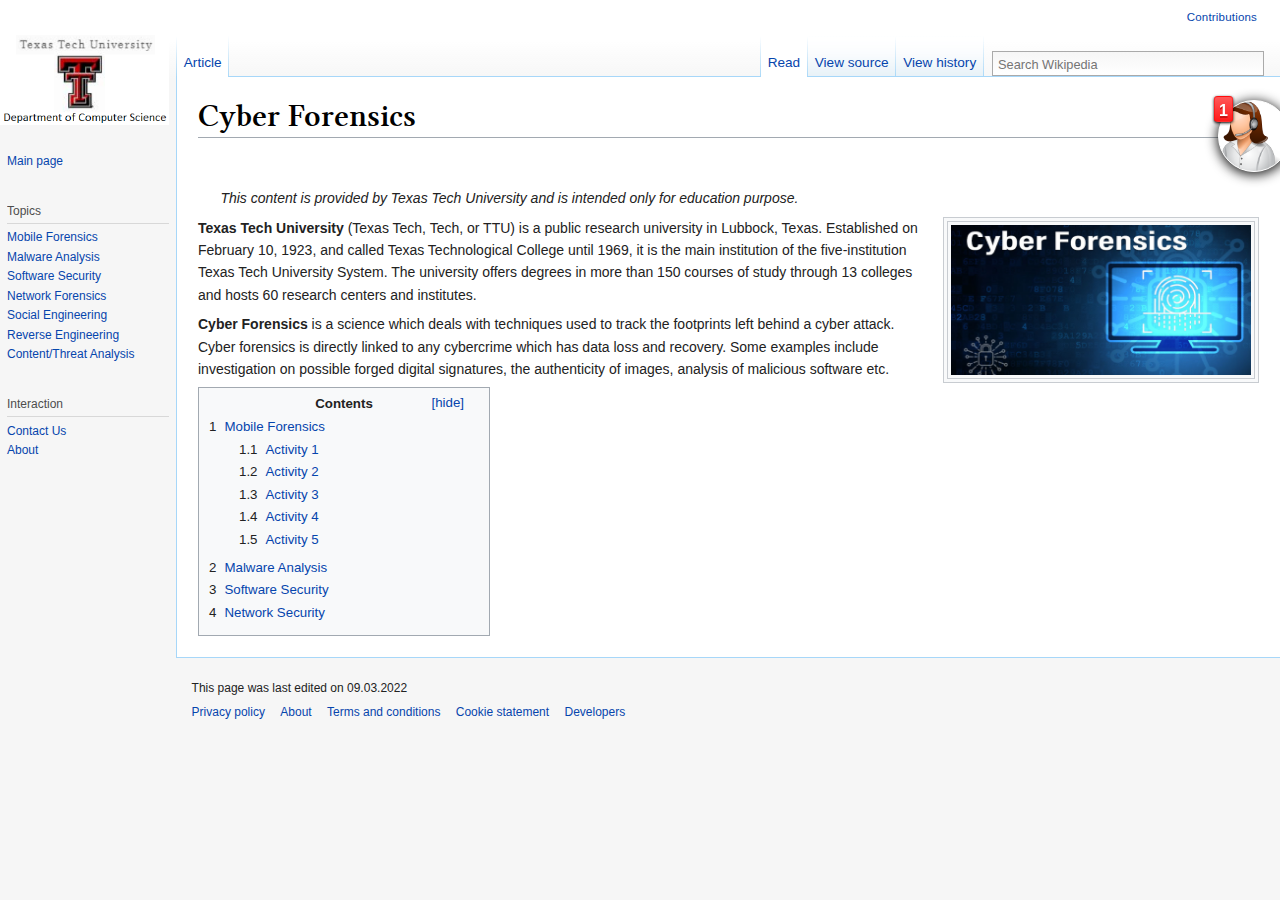
<file: index.html>
<!DOCTYPE html>
<html class="no-js" lang="en">
  <head>
    <meta http-equiv="content-type" content="text/html; charset=utf-8">
    <meta http-equiv="x-ua-compatible" content="ie=edge">
    <title>Cyber Forensics</title>
    <meta name="description" content="">
    <meta name="viewport" content="width=device-width, initial-scale=1">
    <link rel="canonical" href="http://html5-templates.com/">
    <link rel="apple-touch-icon" href="apple-touch-icon.png">
    <!-- Place favicon.ico in the root directory -->
    <link rel="stylesheet" href="style.css">
    <script src="js/vendor/modernizr-2.8.3.min.js"></script>
    <style type="text/css">
		.auto-style1 {
			color: #0645AD;
		}
		</style>
  </head>
  <body>
    <!--[if lt IE 8]>
            <p class="browserupgrade">You are using an <strong>outdated</strong> browser. Please <a href="https://browsehappy.com/">upgrade your browser</a> to improve your experience.</p>        <![endif]-->
    <div class="wrapAll clearfix">
      <div class="sidebar" style="left: -21px; top: 32px; width: 10.6em; height: 618px">
        <div class="logo"> <a href="index.html"><img src="img/ttu/TTUCS-logo.PNG" alt="logo"></a>
        </div>
        <div class="navigation">
          <ul>
            <li><a href="index.html">Main page</a></li>
            <!--<li><a href="#">Contents</a></li>
            <li><a href="#">Featured content</a></li>-->
          </ul>
          <br>
          <h3>Topics</h3>
          <ul>
            <li style="width: 155px"><a href="mobile_forensics.html"> Mobile Forensics</a></li>
            <li style="width: 155px"><a href="#">Malware Analysis</a></li>
            <li class="auto-style1"><a href="#">Software Security</a></li>
            <li class="auto-style1"><a href="#">Network Forensics</a></li>
            <li class="auto-style1"><a href="#">Social Engineering</a></li>
            <li class="auto-style1"><a href="#">Reverse Engineering</a></li>

            <li class="auto-style1"><a href="#">Content/Threat Analysis</a></li>
         
          </ul>
        <!--
            <h3>References</h3>
      
          <ul>
            <li class="auto-style1"><a href="mobile_forensics_references.html">Mobile Forensics</a></li>
			  <li class="auto-style1"><a href="#">Malware Analysis</a></li>
                              
          </ul>
          -->
          <br>
			<h3>Interaction </h3>
			<ul>
						<li><a href="contact_us.html">Contact Us</a></li>
						<li><a href="about.html">About</a></li>
					</ul>
        </div>
      </div>
      <div class="mainsection">
        <div class="headerLinks"> &nbsp; <a href="#">Contributions</a>&nbsp;&nbsp;
          </div>
        <div class="tabs clearfix">
          <div class="tabsLeft">
            <ul>
              <li><a href="#" class="active">Article</a></li>
            </ul>
          </div>
          <div id="simpleSearch"> <input name="searchInput" id="searchInput" placeholder="Search Wikipedia"
              size="12"
              type="text">
            <div id="submitSearch"></div>
          </div>
          <div class="tabsRight">
            <ul>
              <li><a href="#" class="active">Read</a></li>
              <li><a href="#">View source</a></li>
              <li><a href="#">View history</a></li>
            </ul>
          </div>
        </div>
        <div class="article">
          <h1>Cyber Forensics</h1>
          <p class="siteSub">&nbsp;</p>
          <p class="roleNote">This content is provided by Texas Tech University and is intended only for education purpose.</p>
          <div class="articleRight">
            <div class="articleRightInner"> <img src="img/ttu/cyber_forensics.jpg" alt="cyber_forensics" style="width:300px;height:150px;">
            </div>
            <!--This is a blue <a href="">pencil</a> -->
            </div>
          <p><strong>Texas Tech University</strong> (Texas Tech, Tech, or TTU) is a public
             research university in Lubbock, Texas. Established on February 10, 1923,
            and called Texas Technological College until 1969, it is the main
            institution of the five-institution Texas Tech University System.
            The university offers degrees in more than 150 courses of study
            through 13 colleges and hosts 60 research centers and institutes.</p>
          <p><strong>Cyber Forensics</strong> is a science which deals with techniques used
             to track the footprints left behind a cyber attack. Cyber forensics
              is directly linked to any cybercrime which has data loss and
               recovery. Some examples include investigation on possible
                forged digital signatures, the authenticity of images, analysis
                 of malicious software etc.</p>
          
          <div class="contentsPanel">
            <div class="contentsHeader">Contents</div>
            <ul>
              <li> <span>1</span><a href="mobile_forensics.html">Mobile Forensics</a>
                <ul>
                  <li><span>1.1</span><a href="mobile_forensics_activity1.html">Activity 1</a> </li>
                  <li><span>1.2</span><a href="mobile_forensics_activity2.html">Activity 2</a></li>
                  <li><span>1.3</span><a href="mobile_forensics_activity3.html">Activity 3 </a></li>
                  <li><span>1.4</span><a href="mobile_forensics_activity4.html">Activity 4 </a></li>
                  <li><span>1.5</span><a href="mobile_forensics_activity5.html">Activity 5 </a></li>
                </ul>
              </li>
              <li><span>2</span><a href="#">Malware Analysis</a></li>
              <li><span>3</span><a href="#">Software Security</a></li>
              <li><span>4</span><a href="#">Network Security</a></li>
            </ul>
          </div>
          
          <!--
          <div class="lavenderBox">
            <div class="header">Panel title</div>
            <div class="subtitle linklist"><a href="#">Lorem</a> <a href="#">Ipsum</a>
              <a href="#">Dolorestitas</a> </div>
            <div class="linklist"> <a href="#">Percipit </a> <a href="#">Mnesarchum
                </a> <a href="#">Molestie </a> <a href="#">Phaedrum </a> <a
                href="#">Luptatum
                constituam </a> <a href="#">Habeo adipisci </a> <a href="#">Inani
                zril </a> <a href="#">Forensibus sea </a> <a href="#">Habeo
                adipisci </a> <a href="#">Minimum corrumpit </a> <a href="#">Regione
                suscipit </a> <a href="#">Has et partem </a><a href="#">Percipit
                </a> <a href="#">Mnesarchum </a> <a href="#">Molestie </a> <a
                href="#">Phaedrum
                </a> <a href="#">Luptatum constituam </a> <a href="#">Habeo
                adipisci </a> <a href="#">Inani zril </a> <a href="#">Vel
                nisl albucius </a> <a href="#">Habeo adipisci </a> <a href="#">Minimum
                corrumpit </a> <a href="#">Regione suscipit </a> <a href="#">Percipit
                maiestatis </a> <a href="#">Regione suscipit </a> <a href="#">Percipit
                maiestatis </a> </div>
            <div class="subtitle">Subtitle</div>
          </div>
          <div class="categories"> <a href="https://info.flagcounter.com/WApn"><img
                src="https://s11.flagcounter.com/count2/WApn/bg_FFFFFF/txt_000000/border_CCCCCC/columns_2/maxflags_10/viewers_0/labels_0/pageviews_0/flags_0/percent_0/"
                alt="Flag Counter"
                border="0"></a>
          </div>
          -->
        </div>
        
        <div class="pagefooter"> This page was last edited on 09.03.2022
          
          <!-- Please leave this link unchanged -->
          <div class="footerlinks"> <a href="#">Privacy policy</a> <a href="#">About</a>
            <a href="#">Terms and conditions</a> <a href="#">Cookie statement</a>
            <a href="#">Developers</a> </div>
        </div>
      </div>
    </div>
    <script src="https://code.jquery.com/jquery-1.12.0.min.js"></script>
    <script>window.jQuery || document.write('<script src="js/vendor/jquery-1.12.0.min.js"><\/script>')</script>
    <script src="script.js"></script>
    
    <link rel="stylesheet" href="AIchat.v1.css" type="text/css" media="screen" />
		<script type="text/javascript" src="dependencies.v1.js"></script>
		<script type="text/javascript" src="AIchat.v1.js"></script>
  </body>
</html>
</file>
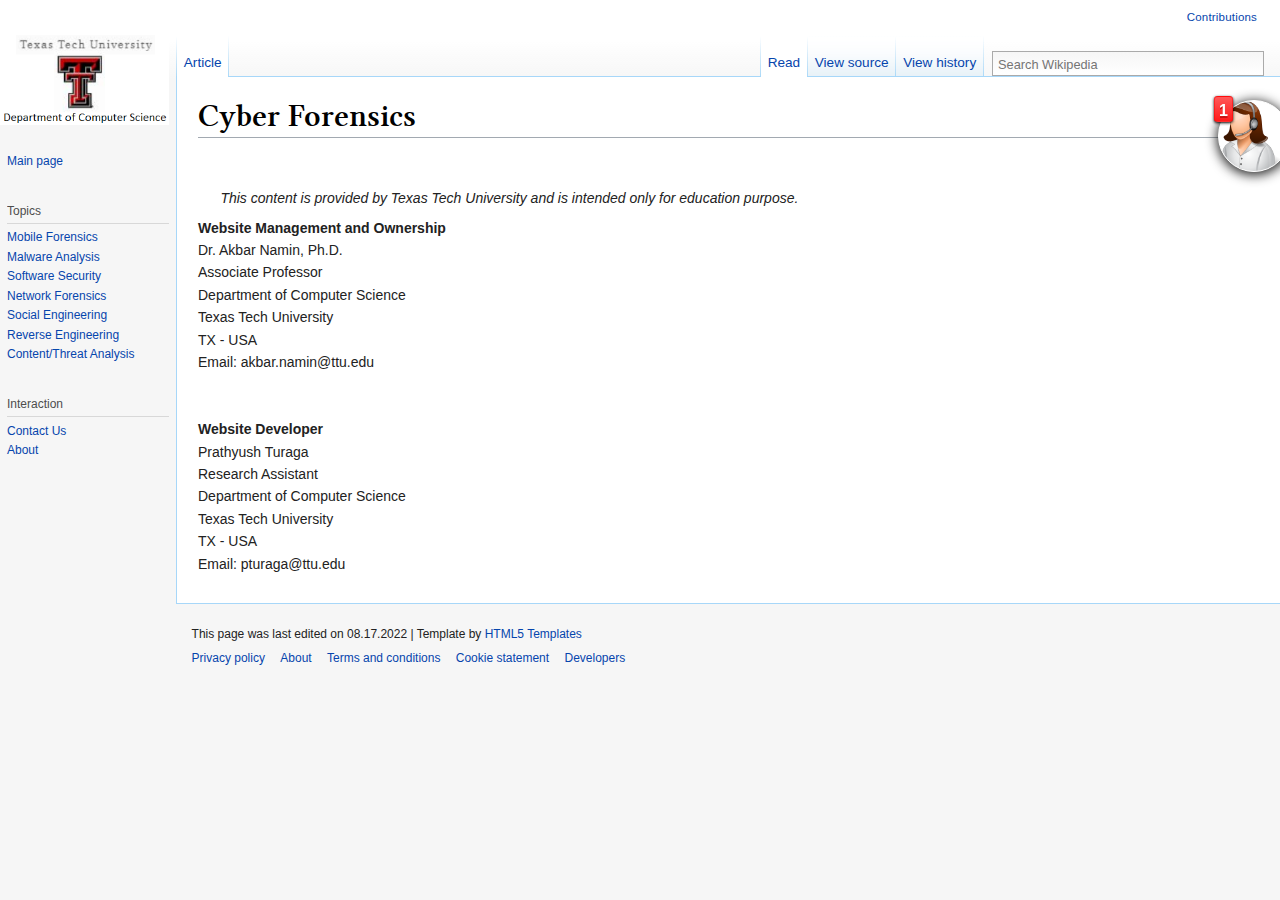
<file: about.html>
<!DOCTYPE html>
<html class="no-js" lang="en">
  <head>
    <meta http-equiv="content-type" content="text/html; charset=utf-8">
    <meta http-equiv="x-ua-compatible" content="ie=edge">
    <title>Cyber Forensics</title>
    <meta name="description" content="">
    <meta name="viewport" content="width=device-width, initial-scale=1">
    <link rel="canonical" href="http://html5-templates.com/">
    <link rel="apple-touch-icon" href="apple-touch-icon.png">
    <!-- Place favicon.ico in the root directory -->
    <link rel="stylesheet" href="style.css">
    <script src="js/vendor/modernizr-2.8.3.min.js"></script>
    <style type="text/css">
		.auto-style1 {
			color: #0645AD;
		}
		</style>
  </head>
  <body>
    <!--[if lt IE 8]>
            <p class="browserupgrade">You are using an <strong>outdated</strong> browser. Please <a href="https://browsehappy.com/">upgrade your browser</a> to improve your experience.</p>        <![endif]-->
    <div class="wrapAll clearfix">
      <div class="sidebar" style="left: -21px; top: 32px; width: 10.6em; height: 618px">
        <div class="logo"> <a href="index.html"><img src="img/ttu/TTUCS-logo.PNG" alt="logo"></a>
        </div>
        <div class="navigation">
          <ul>
            <li><a href="index.html">Main page</a></li>
            <!--<li><a href="#">Contents</a></li>
            <li><a href="#">Featured content</a></li>-->
          </ul>
          <br>
          <h3>Topics</h3>
          <ul>
            <li style="width: 155px"><a href="mobile_forensics.html"> Mobile Forensics</a></li>
            <li style="width: 155px"><a href="#">Malware Analysis</a></li>
            <li class="auto-style1"><a href="#">Software Security</a></li>
            <li class="auto-style1"><a href="#">Network Forensics</a></li>
            <li class="auto-style1"><a href="#">Social Engineering</a></li>
            <li class="auto-style1"><a href="#">Reverse Engineering</a></li>

            <li class="auto-style1"><a href="#">Content/Threat Analysis</a></li>
         
          </ul>
        <!--
            <h3>References</h3>
      
          <ul>
            <li class="auto-style1"><a href="mobile_forensics_references.html">Mobile Forensics</a></li>
			  <li class="auto-style1"><a href="#">Malware Analysis</a></li>
                              
          </ul>
          -->
          <br>
			<h3>Interaction </h3>
			<ul>
						<li><a href="contact_us.html">Contact Us</a></li>
						<li><a href="about.html">About</a></li>
					</ul>
        </div>
      </div>
      <div class="mainsection">
        <div class="headerLinks"> &nbsp; <a href="#">Contributions</a>&nbsp;&nbsp;
          </div>
        <div class="tabs clearfix">
          <div class="tabsLeft">
            <ul>
              <li><a href="#" class="active">Article</a></li>
            </ul>
          </div>
          <div id="simpleSearch"> <input name="searchInput" id="searchInput" placeholder="Search Wikipedia"
              size="12"
              type="text">
            <div id="submitSearch"></div>
          </div>
          <div class="tabsRight">
            <ul>
              <li><a href="#" class="active">Read</a></li>
              <li><a href="#">View source</a></li>
              <li><a href="#">View history</a></li>
            </ul>
          </div>
        </div>
        <div class="article">
          <h1>Cyber Forensics</h1>
          <p class="siteSub">&nbsp;</p>
          <p class="roleNote">This content is provided by Texas Tech University and is intended only for education purpose.</p>
          
          
          <p>
            <strong>Website Management and Ownership</strong><br>
            Dr. Akbar Namin, Ph.D.<br>
            Associate Professor<br>
            Department of Computer Science<br>
            Texas Tech University<br>
            TX - USA<br>
            Email: akbar.namin@ttu.edu<br>
            <br>
            <br>
            <strong>Website Developer</strong><br>
            Prathyush Turaga<br>
            Research Assistant<br>
            Department of Computer Science<br>
            Texas Tech University<br>
            TX - USA<br>
            Email: pturaga@ttu.edu<br>

          </p>
          
          
          <!--       
          <div class="contentsPanel">
            <div class="contentsHeader">Contents</div>
            <ul>
              <li> <span>1</span><a href="#">Mobile Forensics</a>
                <ul>
                  <li><span>1.1</span><a href="mobile_forensics_activity1.html">Activity 1</a> </li>
                  <li><span>1.2</span><a href="mobile_forensics_activity2.html">Activity 2</a></li>
                  <li><span>1.3</span><a href="mobile_forensics_activity3.html">Activity 3 </a></li>
                  <li><span>1.4</span><a href="mobile_forensics_activity4.html">Activity 4 </a></li>
                  <li><span>1.5</span><a href="mobile_forensics_activity5.html">Activity 5 </a></li>
                </ul>
              </li>
              <li><span>2</span><a href="#">Malware Analysis</a></li>
              <li><span>3</span><a href="#">Software Security</a></li>
              <li><span>4</span><a href="#">Network Security</a></li>
            </ul>
          </div>
          
          <div class="lavenderBox">
            <div class="header">Panel title</div>
            <div class="subtitle linklist"><a href="#">Lorem</a> <a href="#">Ipsum</a>
              <a href="#">Dolorestitas</a> </div>
            <div class="linklist"> <a href="#">Percipit </a> <a href="#">Mnesarchum
                </a> <a href="#">Molestie </a> <a href="#">Phaedrum </a> <a
                href="#">Luptatum
                constituam </a> <a href="#">Habeo adipisci </a> <a href="#">Inani
                zril </a> <a href="#">Forensibus sea </a> <a href="#">Habeo
                adipisci </a> <a href="#">Minimum corrumpit </a> <a href="#">Regione
                suscipit </a> <a href="#">Has et partem </a><a href="#">Percipit
                </a> <a href="#">Mnesarchum </a> <a href="#">Molestie </a> <a
                href="#">Phaedrum
                </a> <a href="#">Luptatum constituam </a> <a href="#">Habeo
                adipisci </a> <a href="#">Inani zril </a> <a href="#">Vel
                nisl albucius </a> <a href="#">Habeo adipisci </a> <a href="#">Minimum
                corrumpit </a> <a href="#">Regione suscipit </a> <a href="#">Percipit
                maiestatis </a> <a href="#">Regione suscipit </a> <a href="#">Percipit
                maiestatis </a> </div>
            <div class="subtitle">Subtitle</div>
          </div>
          <div class="categories"> <a href="https://info.flagcounter.com/WApn"><img
                src="https://s11.flagcounter.com/count2/WApn/bg_FFFFFF/txt_000000/border_CCCCCC/columns_2/maxflags_10/viewers_0/labels_0/pageviews_0/flags_0/percent_0/"
                alt="Flag Counter"
                border="0"></a>
          </div>
          -->
        </div>
        
        <div class="pagefooter"> This page was last edited on 08.17.2022 |
          Template by <a href="http://html5-templates.com/" target="_blank" rel="nofollow">HTML5
            Templates</a>&nbsp;&nbsp;&nbsp;&nbsp;&nbsp;&nbsp;&nbsp;&nbsp;&nbsp;&nbsp;&nbsp;&nbsp;&nbsp;&nbsp;&nbsp;&nbsp;
          <!-- Please leave this link unchanged -->
          <div class="footerlinks"> <a href="#">Privacy policy</a> <a href="#">About</a>
            <a href="#">Terms and conditions</a> <a href="#">Cookie statement</a>
            <a href="#">Developers</a> </div>
        </div>
      </div>
    </div>
    <script src="https://code.jquery.com/jquery-1.12.0.min.js"></script>
    <script>window.jQuery || document.write('<script src="js/vendor/jquery-1.12.0.min.js"><\/script>')</script>
    <script src="script.js"></script>

    <link rel="stylesheet" href="AIchat.v1.css" type="text/css" media="screen" />
		<script type="text/javascript" src="dependencies.v1.js"></script>
		<script type="text/javascript" src="AIchat.v1.js"></script>
  </body>
</html>
</file>
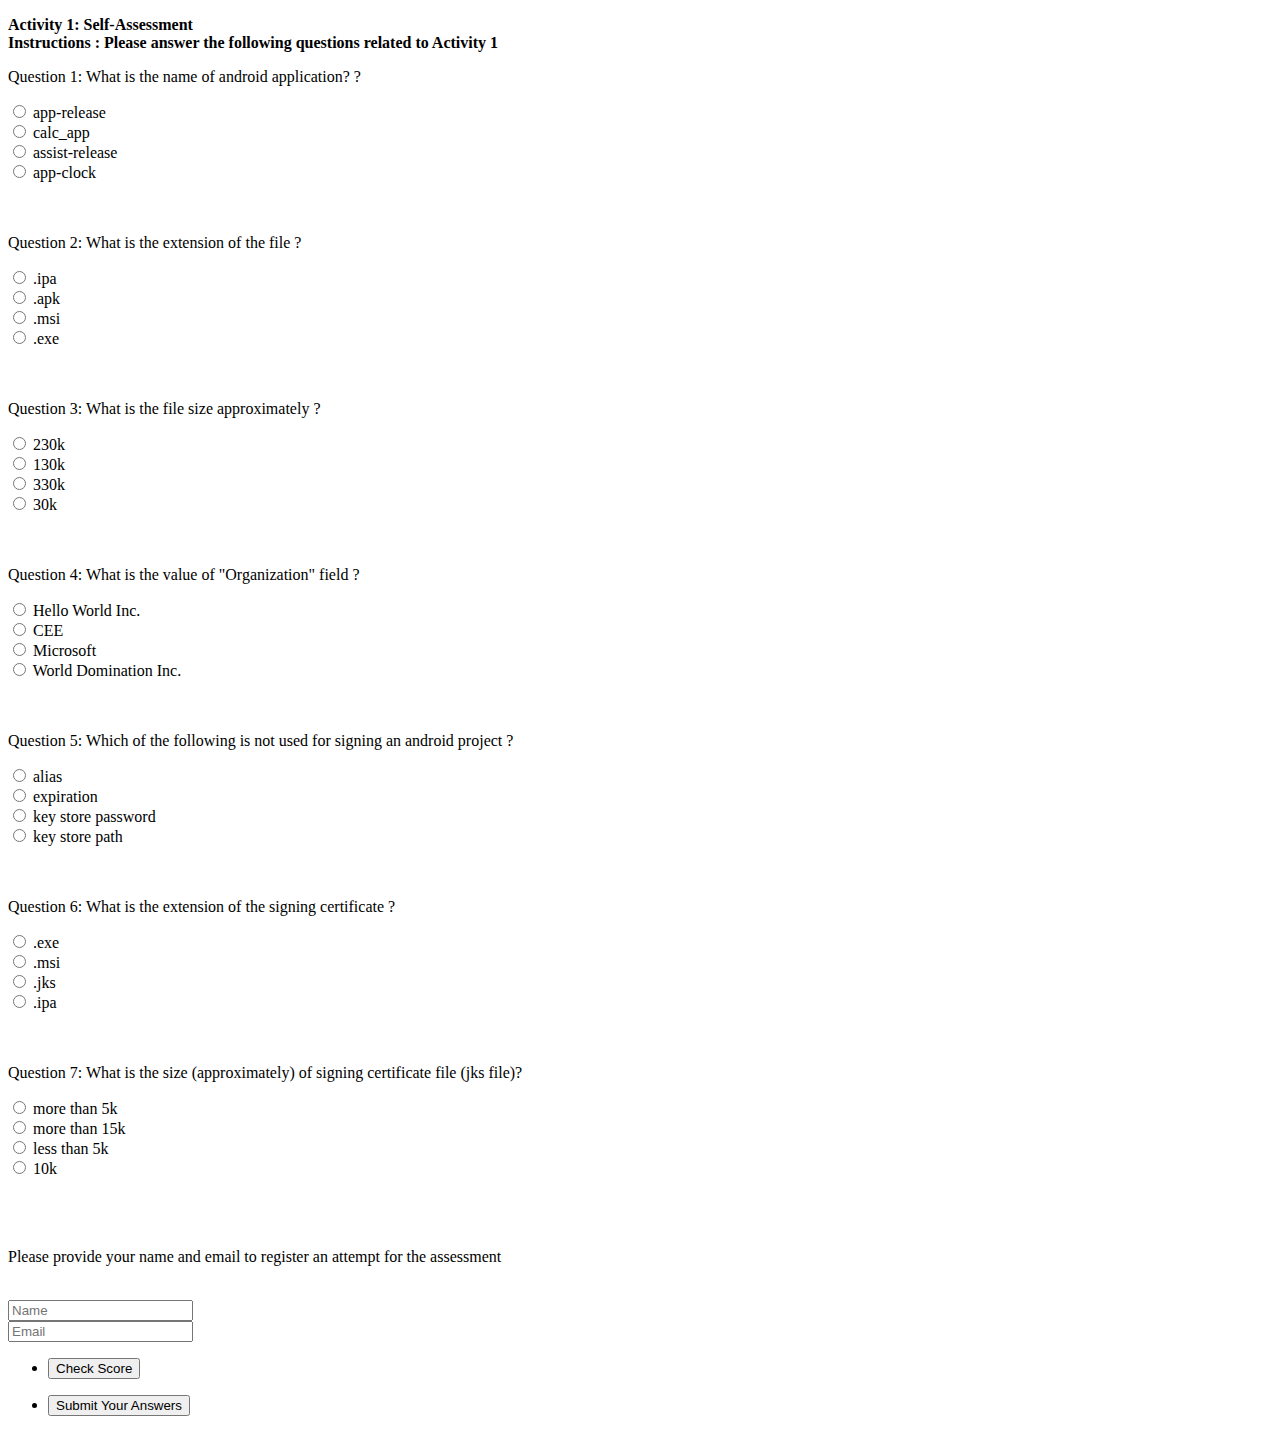
<file: Challenge1.html>
<!DOCTYPE html>
<head></head>
<body>
    <form method="post" action="https://formspree.io/f/mjvzpjvb" id="form_id">
	<p><b>Activity 1: Self-Assessment<br>
    Instructions : Please answer the following questions related to Activity 1</b></p>
	<p>Question 1: What is the name of android application? ?</p>
	<input type="radio" name="question1" id="correct1" value="app-release"><label for="app-release"> app-release </label><br>
	<input type="radio" name="question1" value="calc_app"><label for="calc_app"> calc_app </label><br>
	<input type="radio" name="question1" value="assist-release"><label for="assist-release"> assist-release </label><br>
	<input type="radio" name="question1" value="app-clock"><label for="app-clock"> app-clock </label><br>
	<br><br>
    <p>Question 2: What is the extension of the file ?</p>
	<input type="radio" name="question2" value=".ipa"><label for=".ipa"> .ipa </label><br>
	<input type="radio" name="question2" id="correct2" value=".apk"><label for=".apk"> .apk </label><br>
	<input type="radio" name="question2" value=".msi"><label for=".msi"> .msi </label><br>
	<input type="radio" name="question2" value=".exe"><label for=".exe"> .exe </label><br>
	<br><br>
    <p>Question 3: What is the file size approximately ?</p>
	<input type="radio" name="question3" value="230k"><label for="230k"> 230k </label><br>
	<input type="radio" name="question3" id="correct3" value="130k"><label for="130k"> 130k </label><br>
	<input type="radio" name="question3" value="330"><label for="330k"> 330k </label><br>
	<input type="radio" name="question3" value="30k"><label for="30k"> 30k </label><br>
	<br><br>
    <p>Question 4: What is the value of "Organization" field ?</p>
	<input type="radio" name="question4" value="Hello World Inc."><label for="Hello World Inc."> Hello World Inc. </label><br>
	<input type="radio" name="question4" value="CEE"><label for="CEE"> CEE </label><br>
	<input type="radio" name="question4" value="Microsoft"><label for="Microsoft"> Microsoft </label><br>
	<input type="radio" name="question4" id="correct4" value="World Domination Inc."><label for="World Domination Inc."> World Domination Inc. </label><br>
	<br><br>
    <p>Question 5: Which of the following is not used for signing an android project ?</p>
	<input type="radio" name="question5" value="alias"><label for="alias"> alias </label><br>
	<input type="radio" name="question5" id="correct5" value="expiration"><label for="expiration"> expiration </label><br>
	<input type="radio" name="question5" value="key store password"><label for="key store password"> key store password </label><br>
	<input type="radio" name="question5" value="key store path"><label for="key store path"> key store path </label><br>
	<br><br>
    <p>Question 6: What is the extension of the signing certificate ?</p>
	<input type="radio" name="question6" value=".exe"><label for=".exe"> .exe </label><br>
	<input type="radio" name="question6" value=".msi"><label for=".msi"> .msi </label><br>
	<input type="radio" name="question6" id="correct6" value=".jks"><label for=".jks"> .jks </label><br>
	<input type="radio" name="question6" value=".ipa"><label for=".ipa"> .ipa </label><br>
	<br><br>
    <p>Question 7: What is the size (approximately) of signing certificate file (jks file)?</p>
	<input type="radio" name="question7" value="more than 5k"><label for="more than 5k"> more than 5k </label><br>
	<input type="radio" name="question7" value="more than 15k"><label for="more than 15k"> more than 15k </label><br>
	<input type="radio" name="question7" id="correct7" value="less than 5k"><label for="less than 5k"> less than 5k </label><br>
	<input type="radio" name="question7" value="10k"><label for="10k"> 10k </label><br>
	<br><br>
    
	
    <br>
    <p>Please provide your name and email to register an attempt for the assessment</p>
    <br>
    <div class="fields">
        <div class="field half">
            <input type="text" name="name" id="name" placeholder="Name" />
        </div>
        <div class="field half">
            <input type="email" name="email" id="email" placeholder="Email" />
        </div>
    </div>
    <ul class="actions">
        <li><button onclick="result()">Check Score</button></li>
        <p id="demo"></p>
        <li><input type="submit" value="Submit Your Answers" class="primary" /></li>
    </ul>

    </form>

    <script>
        function result() {
            var score=0;
            if (document.getElementById('correct1').checked) {
                score++;
            }
            if (document.getElementById('correct2').checked) {
                score++;
            }
            if (document.getElementById('correct3').checked) {
                score++;
            }
            if (document.getElementById('correct4').checked) {
                score++;
            }
            if (document.getElementById('correct5').checked) {
                score++;
            }
            if (document.getElementById('correct6').checked) {
                score++;
            }
            if (document.getElementById('correct7').checked) {
                score++;
            }
            
        
            if (score >= 6) {
                document.getElementById("demo").innerHTML = "Your score is: "+score+"/7"+"\n   Congratulations, you have answered more than 75% of the questions correctly and can proceed for next Activity.";
            } else {
                document.getElementById("demo").innerHTML = "Your score is: "+score+"/7"+"\n   It is recommended that you retry Activity 1 until you receive a score of 6 or better.";
            }
            console.log("Hello");
            setTimeout(() => { console.log("World!"); }, 10000);
            console.log("Goodbye!");
        }
    </script>
</body>
</html>
</file>
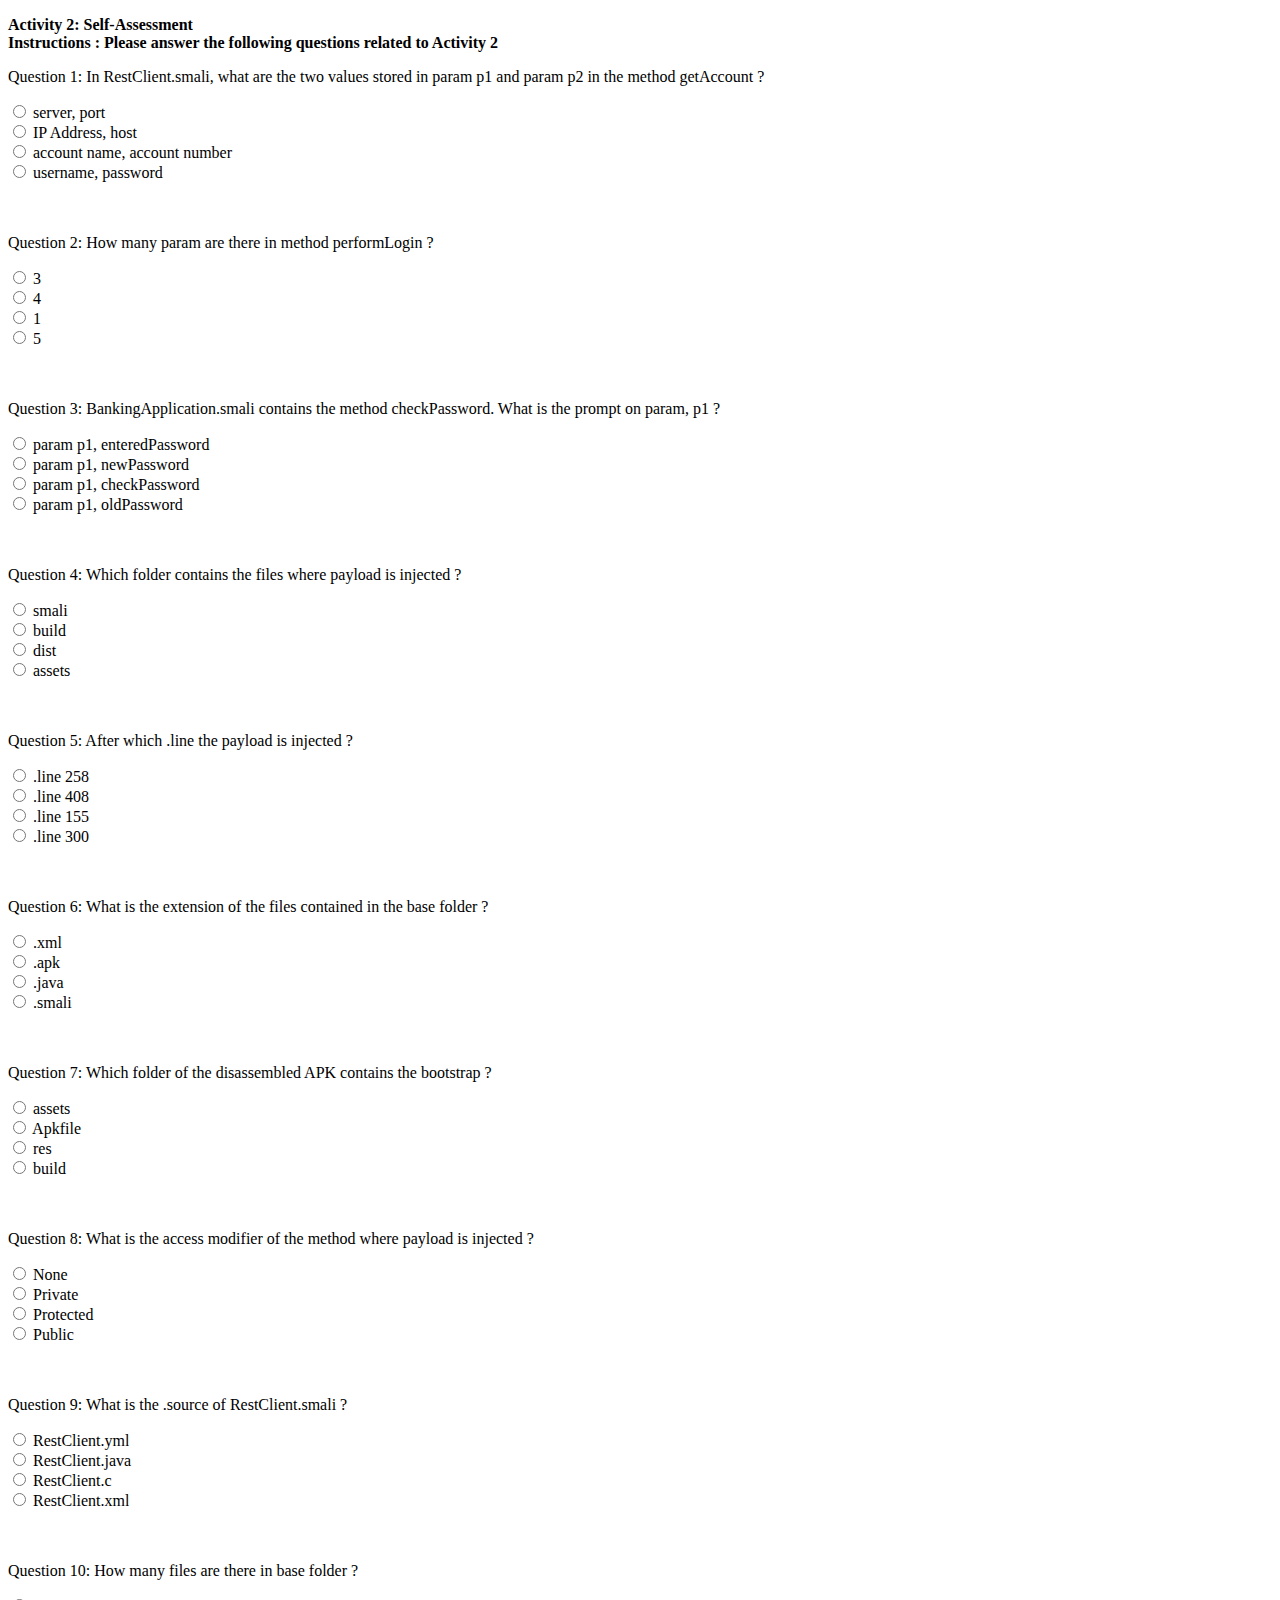
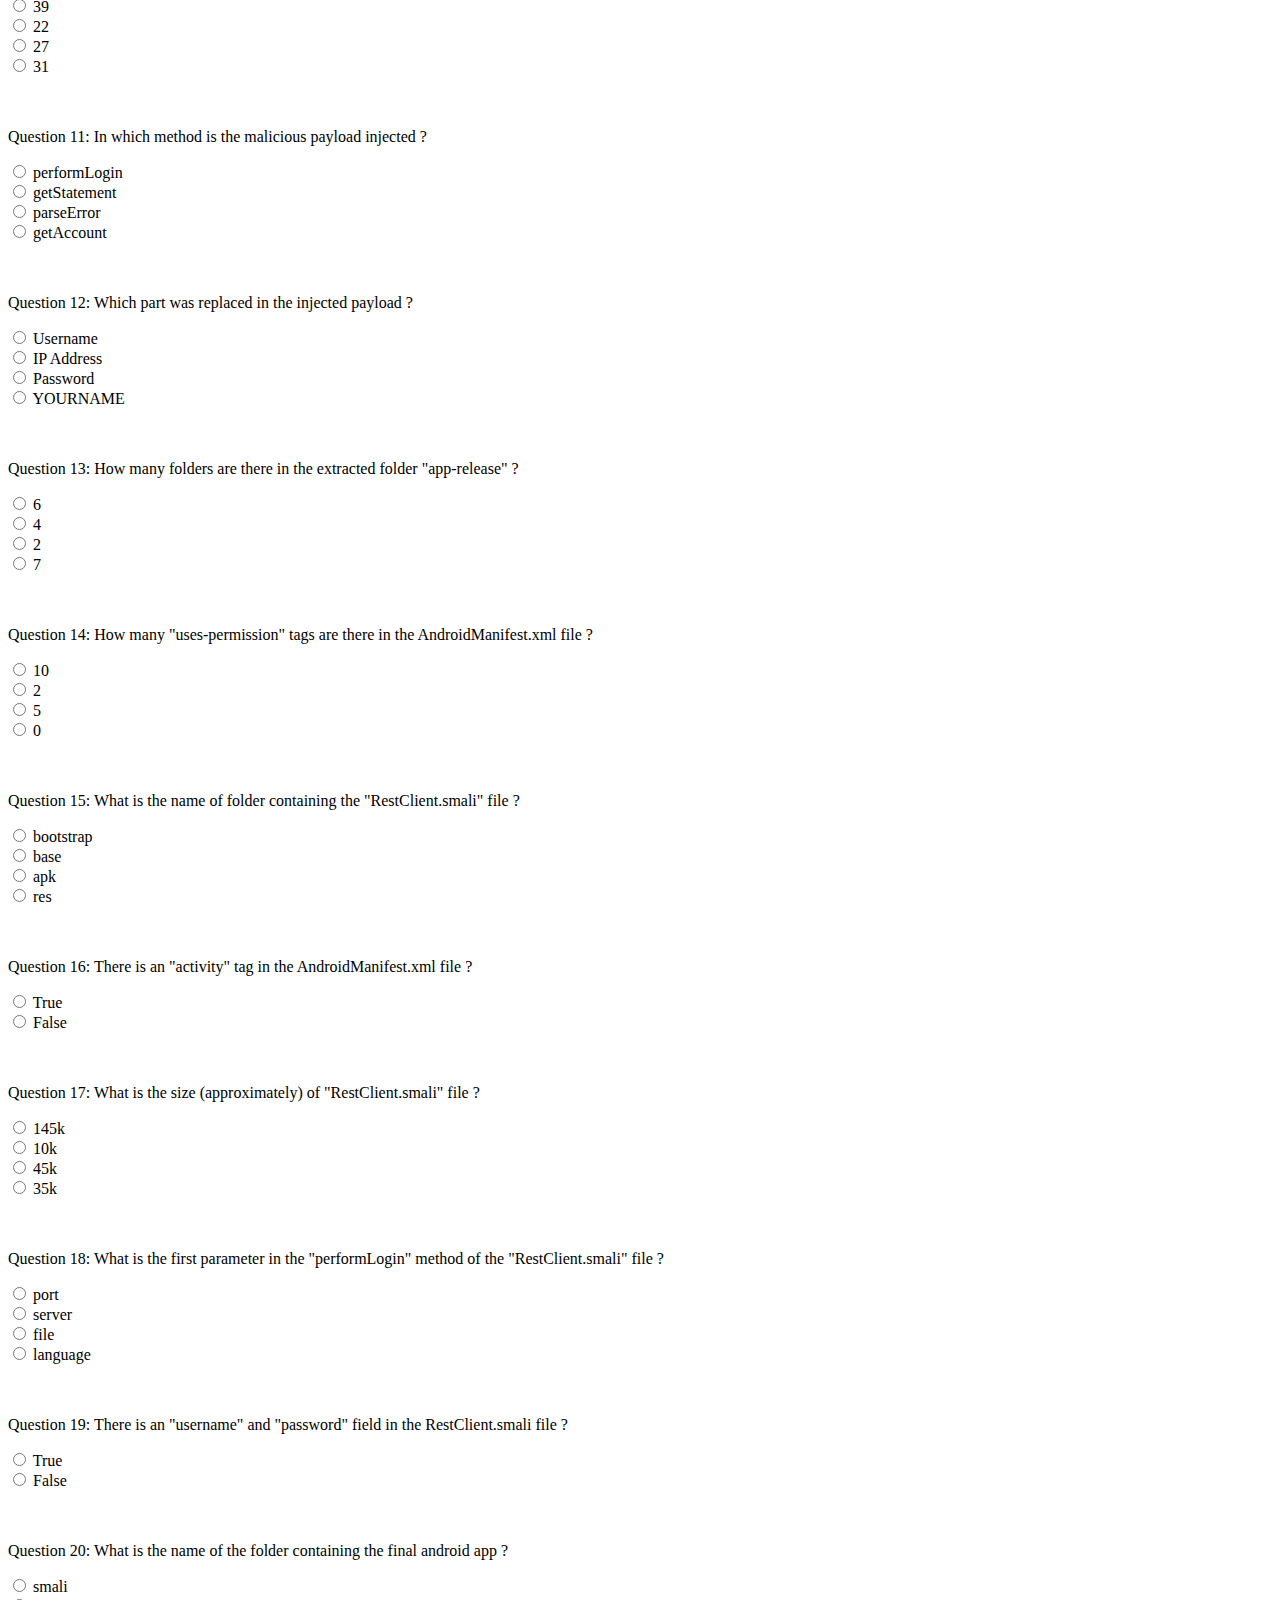
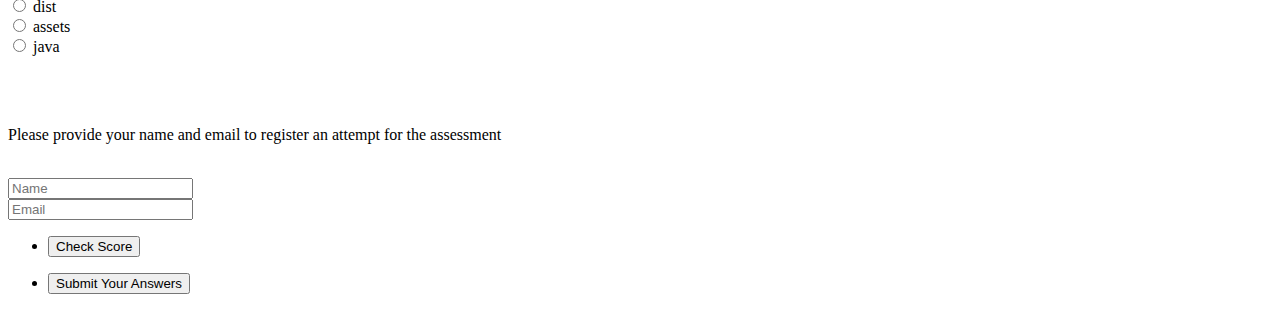
<file: Challenge2.html>
<!DOCTYPE html>
<head></head>
<body>
    <form method="post" action="https://formspree.io/f/mjvzpjvb" id="form_id">
    <p><b>Activity 2: Self-Assessment<br>
    Instructions : Please answer the following questions related to Activity 2</b></p>
	<p>Question 1: In RestClient.smali, what are the two values stored in param p1 and param p2 in the method getAccount ?</p>
	<input type="radio" name="question1" id="correct1" value="server, port"><label for="server, port"> server, port </label><br>
	<input type="radio" name="question1" value="IP Address, host"><label for="IP Address, host"> IP Address, host </label><br>
	<input type="radio" name="question1" value="account name, account number"><label for="account name, account number"> account name, account number </label><br>
	<input type="radio" name="question1" value="username, password"><label for="username, password"> username, password </label><br>
	<br><br>
	<p>Question 2: How many param are there in method performLogin ?</p>
	<input type="radio" name="question2" value="3"><label for="3"> 3 </label><br>
	<input type="radio" name="question2" id="correct2" value="4"><label for="4"> 4 </label><br>
	<input type="radio" name="question2" value="1"><label for="1"> 1 </label><br>
	<input type="radio" name="question2" value="5"><label for="5"> 5 </label><br>
	<br><br>
	<p>Question 3: BankingApplication.smali contains the method checkPassword. What is the prompt on param, p1 ?</p>
	<input type="radio" name="question3" id="correct3" value="param p1, enteredPassword"><label for="param p1, enteredPassword"> param p1, enteredPassword </label><br>
	<input type="radio" name="question3" value="param p1, newPassword"><label for="param p1, newPassword"> param p1, newPassword </label><br>
	<input type="radio" name="question3" value="param p1, checkPassword"><label for="param p1, checkPassword"> param p1, checkPassword </label><br>
	<input type="radio" name="question3" value="param p1, oldPassword"><label for="param p1, oldPassword"> param p1, oldPassword </label><br>
	<br><br>
    <p>Question 4: Which folder contains the files where payload is injected ?</p>
	<input type="radio" name="question4" id="correct4" value="smali"><label for="smali"> smali </label><br>
	<input type="radio" name="question4" value="build"><label for="build"> build </label><br>
	<input type="radio" name="question4" value="dist"><label for="dist"> dist </label><br>
	<input type="radio" name="question4" value="assets"><label for="assets"> assets </label><br>
	<br><br>
    <p>Question 5: After which .line the payload is injected ?</p>
	<input type="radio" name="question5" id="correct5" value=".line 258"><label for=".line 258"> .line 258 </label><br>
	<input type="radio" name="question5" value=".line 408"><label for=".line 408"> .line 408 </label><br>
	<input type="radio" name="question5" value=".line 155"><label for=".line 155"> .line 155 </label><br>
	<input type="radio" name="question5" value=".line 300"><label for=".line 300"> .line 300 </label><br>
	<br><br>
    <p>Question 6: What is the extension of the files contained in the base folder ?</p>
	<input type="radio" name="question6" value=".xml"><label for=".xml"> .xml </label><br>
	<input type="radio" name="question6" value=".apk"><label for=".apk"> .apk </label><br>
	<input type="radio" name="question6" value=".java"><label for=".java"> .java </label><br>
	<input type="radio" name="question6" id="correct6" value=".smali"><label for=".smali"> .smali </label><br>
	<br><br>
    <p>Question 7: Which folder of the disassembled APK contains the bootstrap ?</p>
	<input type="radio" name="question7" id="correct7" value="assets"><label for="assets"> assets </label><br>
	<input type="radio" name="question7" value="Apkfile"><label for="Apkfile"> Apkfile </label><br>
	<input type="radio" name="question7" value="res"><label for="res"> res </label><br>
	<input type="radio" name="question7" value="build"><label for="build"> build </label><br>
	<br><br>
    <p>Question 8: What is the access modifier of the method where payload is injected ?</p>
	<input type="radio" name="question8" value="None"><label for="None"> None </label><br>
	<input type="radio" name="question8" value="Private"><label for="Private"> Private </label><br>
	<input type="radio" name="question8" value="Protected"><label for="Protected"> Protected </label><br>
	<input type="radio" name="question8" id="correct8" value="Public"><label for="Public"> Public </label><br>
	<br><br>
    <p>Question 9: What is the .source of RestClient.smali ?</p>
	<input type="radio" name="question9" value="RestClient.yml"><label for="RestClient.yml"> RestClient.yml </label><br>
	<input type="radio" name="question9" id="correct9" value="RestClient.java"><label for="RestClient.java"> RestClient.java </label><br>
	<input type="radio" name="question9" value="RestClient.c"><label for="RestClient.c"> RestClient.c </label><br>
	<input type="radio" name="question9" value="RestClient.xml"><label for="RestClient.xml"> RestClient.xml </label><br>
	<br><br>
    <p>Question 10: How many files are there in base folder ?</p>
	<input type="radio" name="question10" id="correct10" value="39"><label for="39"> 39 </label><br>
	<input type="radio" name="question10" value="22"><label for="22"> 22 </label><br>
	<input type="radio" name="question10" value="27"><label for="27"> 27 </label><br>
	<input type="radio" name="question10" value="31"><label for="31"> 31 </label><br>
	<br><br>
    <p>Question 11: In which method is the malicious payload injected ?</p>
	<input type="radio" name="question11" id="correct11" value="performLogin"><label for="performLogin"> performLogin </label><br>
	<input type="radio" name="question11" value="getStatement"><label for="getStatement"> getStatement </label><br>
	<input type="radio" name="question11" value="parseError"><label for="parseError"> parseError </label><br>
	<input type="radio" name="question11" value="getAccount"><label for="getAccount"> getAccount </label><br>
	<br><br>
    <p>Question 12: Which part was replaced in the injected payload ?</p>
	<input type="radio" name="question12" value="Username"><label for="Username"> Username </label><br>
	<input type="radio" name="question12" value="IP Address"><label for="IP Address"> IP Address </label><br>
	<input type="radio" name="question12" value="Password"><label for="Password"> Password </label><br>
	<input type="radio" name="question12" id="correct12" value="YOURNAME"><label for="YOURNAME"> YOURNAME </label><br>
	<br><br>
	<p>Question 13: How many folders are there in the extracted folder "app-release" ?</p>
	<input type="radio" name="question13" id="correct13" value="6"><label for="6"> 6 </label><br>
	<input type="radio" name="question13" value="4"><label for="4"> 4 </label><br>
	<input type="radio" name="question13" value="2"><label for="2"> 2 </label><br>
	<input type="radio" name="question13" value="7"><label for="7"> 7 </label><br>
	<br><br>
    <p>Question 14: How many "uses-permission" tags are there in the AndroidManifest.xml file ?</p>
	<input type="radio" name="question14" value="10"><label for="10"> 10 </label><br>
	<input type="radio" name="question14" id="correct14" value="2"><label for="2"> 2 </label><br>
	<input type="radio" name="question14" value="5"><label for="5"> 5 </label><br>
	<input type="radio" name="question14" value="0"><label for="0"> 0 </label><br>
	<br><br>
    <p>Question 15: What is the name of folder containing the "RestClient.smali" file ?</p>
	<input type="radio" name="question15" value="bootstrap"><label for="bootstrap"> bootstrap </label><br>
	<input type="radio" name="question15" id="correct15" value="base"><label for="base"> base </label><br>
	<input type="radio" name="question15" value="apk"><label for="apk"> apk </label><br>
	<input type="radio" name="question15" value="res"><label for="res"> res </label><br>
	<br><br>
	<p>Question 16: There is an "activity" tag in the AndroidManifest.xml file ?</p>
	<input type="radio" name="question16" id="correct16" value="True"><label for="True"> True </label><br>
	<input type="radio" name="question16" value="False"><label for="True">  False </label><br>
	<br><br>
    <p>Question 17: What is the size (approximately) of "RestClient.smali" file ?</p>
	<input type="radio" name="question17" value="145k"><label for="145k"> 145k </label><br>
	<input type="radio" name="question17" value="10k"><label for="10k"> 10k </label><br>
	<input type="radio" name="question17" id="correct17" value="45k"><label for="45k"> 45k </label><br>
	<input type="radio" name="question17" value="35k"><label for="35k"> 35k </label><br>
	<br><br>
    <p>Question 18: What is the first parameter in the "performLogin" method of the "RestClient.smali" file ?</p>
	<input type="radio" name="question18" value="port"><label for="port"> port </label><br>
	<input type="radio" name="question18" id="correct18" value="server"><label for="server"> server </label><br>
	<input type="radio" name="question18" value="file"><label for="file"> file </label><br>
	<input type="radio" name="question18" value="language"><label for="language"> language </label><br>
	<br><br>
    <p>Question 19: There is an "username" and "password" field in the RestClient.smali file ?</p>
	<input type="radio" name="question19" id="correct19" value="True"><label for="True"> True </label><br>
	<input type="radio" name="question19" value="False"><label for="True">  False </label><br>
	<br><br>
    <p>Question 20: What is the name of the folder containing the final android app ?</p>
	<input type="radio" name="question20" value="smali"><label for="smali"> smali </label><br>
	<input type="radio" name="question20" id="correct20" value="dist"><label for="dist"> dist </label><br>
	<input type="radio" name="question20" value="assets"><label for="assets"> assets </label><br>
	<input type="radio" name="question20" value="java"><label for="java"> java </label><br>
	<br><br>

    <br>
    <p>Please provide your name and email to register an attempt for the assessment</p>
    <br>
    <div class="fields">
        <div class="field half">
            <input type="text" name="name" id="name" placeholder="Name" />
        </div>
        <div class="field half">
            <input type="email" name="email" id="email" placeholder="Email" />
        </div>
    </div>
    <ul class="actions">
        <li><button onclick="result()">Check Score</button></li>
        <p id="demo"></p>
        <li><input type="submit" value="Submit Your Answers" class="primary" /></li>
    </ul>

    </form>

    <script>
        function result() {
            var score=0;
            if (document.getElementById('correct1').checked) {
                score++;
            }
            if (document.getElementById('correct2').checked) {
                score++;
            }
            if (document.getElementById('correct3').checked) {
                score++;
            }
            if (document.getElementById('correct4').checked) {
                score++;
            }
            if (document.getElementById('correct5').checked) {
                score++;
            }
            if (document.getElementById('correct6').checked) {
                score++;
            }
            if (document.getElementById('correct7').checked) {
                score++;
            }
            if (document.getElementById('correct8').checked) {
                score++;
            }
            if (document.getElementById('correct9').checked) {
                score++;
            }
            if (document.getElementById('correct10').checked) {
                score++;
            }
            if (document.getElementById('correct11').checked) {
                score++;
            }
            if (document.getElementById('correct12').checked) {
                score++;
            }
            if (document.getElementById('correct13').checked) {
                score++;
            }
            if (document.getElementById('correct14').checked) {
                score++;
            }
            if (document.getElementById('correct15').checked) {
                score++;
            }
            if (document.getElementById('correct16').checked) {
                score++;
            }
            if (document.getElementById('correct17').checked) {
                score++;
            }
            if (document.getElementById('correct18').checked) {
                score++;
            }
            if (document.getElementById('correct19').checked) {
                score++;
            }
            if (document.getElementById('correct20').checked) {
                score++;
            }
        

            if (score >= 15) {
                document.getElementById("demo").innerHTML = "Your score is: "+score+"/20"+"\n   Congratulations, you have answered more than 75% of the questions correctly and can proceed for next Activity.";
            } else {
                document.getElementById("demo").innerHTML = "Your score is: "+score+"/20"+"\n   It is recommended that you retry Activity 2 until you receive a score of 15 or better.";
            }

            console.log("Hello");
            setTimeout(() => { console.log("World!"); }, 10000);
            console.log("Goodbye!");
        }
    </script>
</body>
</html>
</file>
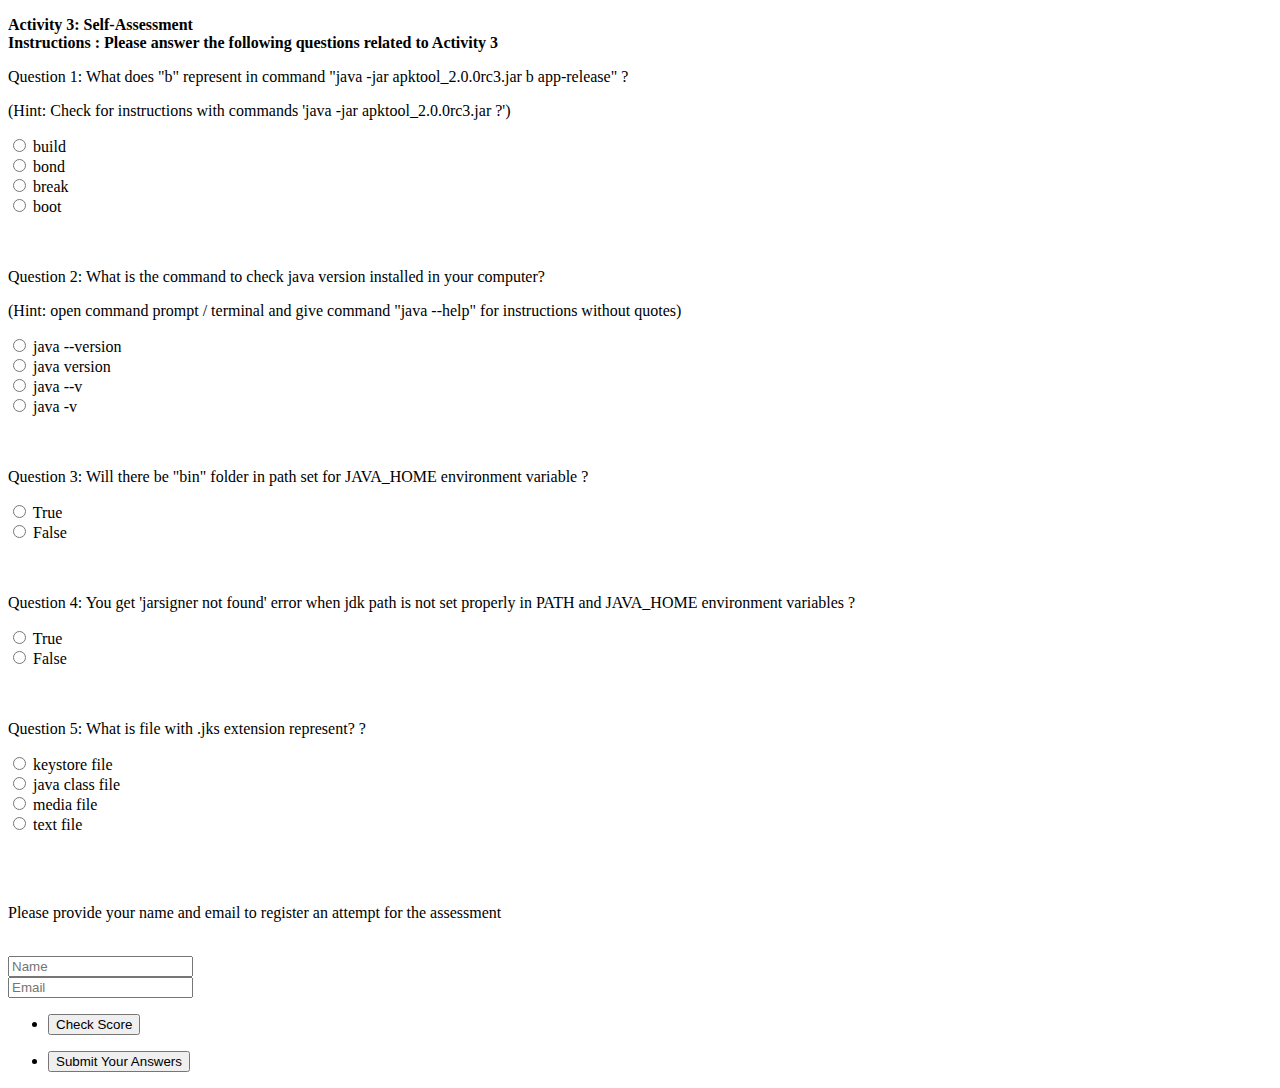
<file: Challenge3.html>
<!DOCTYPE html>
<head></head>
<body>
    <form method="post" action="https://formspree.io/f/mjvzpjvb" id="form_id">
    <p><b>Activity 3: Self-Assessment<br>
    Instructions : Please answer the following questions related to Activity 3</b></p>
	<p>Question 1: What does "b" represent in command "java -jar apktool_2.0.0rc3.jar b app-release" ?</p>
    <p>(Hint: Check for instructions with commands 'java -jar apktool_2.0.0rc3.jar ?')</p>
	<input type="radio" name="question1" id="correct1" value="build"><label for="build"> build </label><br>
	<input type="radio" name="question1" value="bond"><label for="bond"> bond </label><br>
	<input type="radio" name="question1" value="break"><label for="break"> break </label><br>
	<input type="radio" name="question1" value="boot"><label for="boot"> boot </label><br>
	<br><br>
    <p>Question 2: What is the command to check java version installed in your computer?</p>
    <p>(Hint: open command prompt / terminal and give command "java --help" for instructions without quotes)</p>
	<input type="radio" name="question2" id="correct2" value="java --version"><label for="java --version"> java --version </label><br>
	<input type="radio" name="question2" value="java version"><label for="java version"> java version </label><br>
	<input type="radio" name="question2" value="java --v"><label for="java --v"> java --v </label><br>
	<input type="radio" name="question2" value="java -v"><label for="java -v"> java -v </label><br>
	<br><br>
	<p>Question 3: Will there be "bin" folder in path set for JAVA_HOME environment variable ?</p>
	<input type="radio" name="question3" id="correct3" value="True"><label for="True"> True </label><br>
	<input type="radio" name="question3" value="False"><label for="True">  False </label><br>
	<br><br>
    <p>Question 4: You get 'jarsigner not found' error when jdk path is not set properly in PATH and JAVA_HOME environment variables ?</p>
	<input type="radio" name="question4" id="correct4" value="True"><label for="True"> True </label><br>
	<input type="radio" name="question4" value="False"><label for="True">  False </label><br>
	<br><br>
	<p>Question 5: What is file with .jks extension represent? ?</p>
	<input type="radio" name="question5" id="correct5" value="keystore file"><label for="keystore file"> keystore file </label><br>
	<input type="radio" name="question5" value="java class file"><label for="java class file"> java class file </label><br>
	<input type="radio" name="question5" value="media file"><label for="media file"> media file </label><br>
	<input type="radio" name="question5" value="text file"><label for="text file"> text file </label><br>
	<br><br>

    <br>
    <p>Please provide your name and email to register an attempt for the assessment</p>
    <br>
    <div class="fields">
        <div class="field half">
            <input type="text" name="name" id="name" placeholder="Name" />
        </div>
        <div class="field half">
            <input type="email" name="email" id="email" placeholder="Email" />
        </div>
    </div>
    <ul class="actions">
        <li><button onclick="result()">Check Score</button></li>
        <p id="demo"></p>
        <li><input type="submit" value="Submit Your Answers" class="primary" /></li>
    </ul>

    </form>

    <script>
        function result() {
            var score=0;
            if (document.getElementById('correct1').checked) {
                score++;
            }
            if (document.getElementById('correct2').checked) {
                score++;
            }
            if (document.getElementById('correct3').checked) {
                score++;
            }
            if (document.getElementById('correct4').checked) {
                score++;
            }
            if (document.getElementById('correct5').checked) {
                score++;
            }
        

            if (score >= 4) {
                document.getElementById("demo").innerHTML = "Your score is: "+score+"/5"+"\n   Congratulations, you have answered more than 75% of the questions correctly and can proceed for next Activity.";
            } else {
                document.getElementById("demo").innerHTML = "Your score is: "+score+"/5"+"\n   It is recommended that you retry Activity 3 until you receive a score of 4 or better.";
            }

            console.log("Hello");
            setTimeout(() => { console.log("World!"); }, 10000);
            console.log("Goodbye!");
        }
    </script>
</body>
</html>
</file>
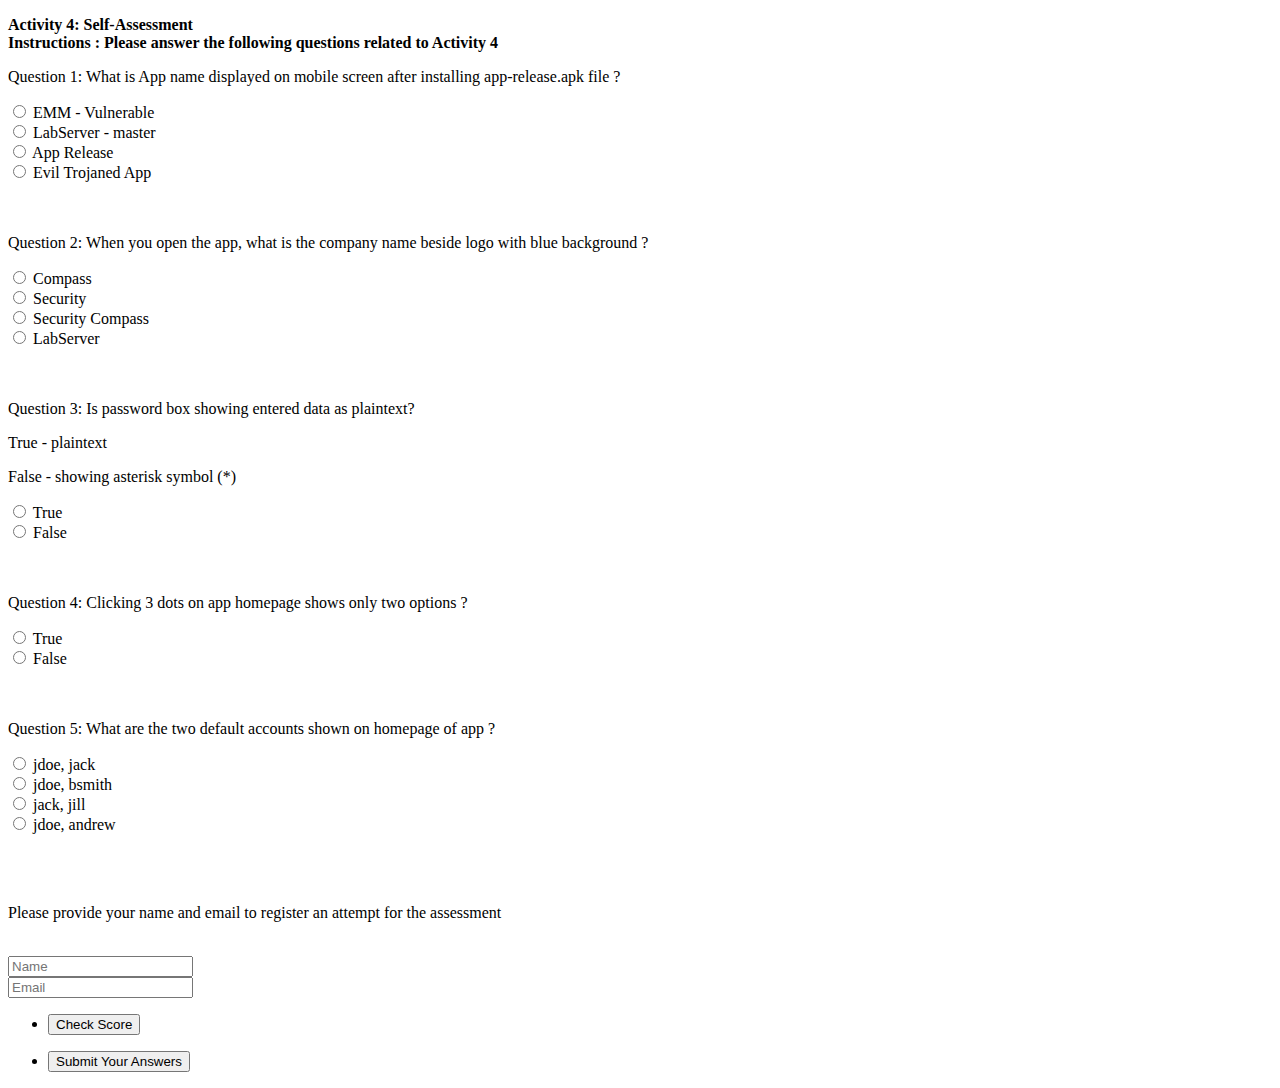
<file: Challenge4.html>
<!DOCTYPE html>
<head></head>
<body>
    <form method="post" action="https://formspree.io/f/mjvzpjvb" id="form_id">
    <p><b>Activity 4: Self-Assessment<br>
    Instructions : Please answer the following questions related to Activity 4</b></p>
	<p>Question 1: What is App name displayed on mobile screen after installing app-release.apk file ?</p>
	<input type="radio" name="question1" id="correct1" value="EMM - Vulnerable"><label for="EMM - Vulnerable"> EMM - Vulnerable </label><br>
	<input type="radio" name="question1" value="LabServer - master"><label for="LabServer - master"> LabServer - master </label><br>
	<input type="radio" name="question1" value="App Release"><label for="App Release"> App Release </label><br>
	<input type="radio" name="question1" value="Evil Trojaned App"><label for="Evil Trojaned App"> Evil Trojaned App </label><br>
	<br><br>
    <p>Question 2: When you open the app, what is the company name beside logo with blue background ?</p>
	<input type="radio" name="question2" value="Compass"><label for="Compass"> Compass </label><br>
	<input type="radio" name="question2" value="Security"><label for="Security"> Security </label><br>
	<input type="radio" name="question2" id="correct2" value="Security Compass"><label for="Security Compass"> Security Compass </label><br>
	<input type="radio" name="question2" value="LabServer"><label for="LabServer"> LabServer </label><br>
	<br><br>
	<p>Question 3: Is password box showing entered data as plaintext?</p>
    <p>True - plaintext</p>
    <p>False - showing asterisk symbol (*)</p>
	<input type="radio" name="question3" value="True"><label for="True"> True </label><br>
	<input type="radio" name="question3" id="correct3" value="False"><label for="True">  False </label><br>
	<br><br>
    <p>Question 4: Clicking 3 dots on app homepage shows only two options ?</p>
	<input type="radio" name="question4" id="correct4" value="True"><label for="True"> True </label><br>
	<input type="radio" name="question4" value="False"><label for="True">  False </label><br>
	<br><br>
	<p>Question 5: What are the two default accounts shown on homepage of app ?</p>
	<input type="radio" name="question5" value="jdoe, jack"><label for="jdoe, jack"> jdoe, jack </label><br>
	<input type="radio" name="question5" id="correct5" value="jdoe, bsmith"><label for="jdoe, bsmith"> jdoe, bsmith </label><br>
	<input type="radio" name="question5" value="jack, jill"><label for="jack, jill"> jack, jill </label><br>
	<input type="radio" name="question5" value="jdoe, andrew"><label for="jdoe, andrew"> jdoe, andrew </label><br>
	<br><br>

    <br>
    <p>Please provide your name and email to register an attempt for the assessment</p>
    <br>
    <div class="fields">
        <div class="field half">
            <input type="text" name="name" id="name" placeholder="Name" />
        </div>
        <div class="field half">
            <input type="email" name="email" id="email" placeholder="Email" />
        </div>
    </div>
    <ul class="actions">
        <li><button onclick="result()">Check Score</button></li>
        <p id="demo"></p>
        <li><input type="submit" value="Submit Your Answers" class="primary" /></li>
    </ul>

    </form>

    <script>
        function result() {
            var score=0;
            if (document.getElementById('correct1').checked) {
                score++;
            }
            if (document.getElementById('correct2').checked) {
                score++;
            }
            if (document.getElementById('correct3').checked) {
                score++;
            }
            if (document.getElementById('correct4').checked) {
                score++;
            }
            if (document.getElementById('correct5').checked) {
                score++;
            }
        

            if (score >= 4) {
                document.getElementById("demo").innerHTML = "Your score is: "+score+"/5"+"\n   Congratulations, you have answered more than 75% of the questions correctly and can proceed for next Activity.";
            } else {
                document.getElementById("demo").innerHTML = "Your score is: "+score+"/5"+"\n   It is recommended that you retry Activity 4 until you receive a score of 4 or better.";
            }

            console.log("Hello");
            setTimeout(() => { console.log("World!"); }, 10000);
            console.log("Goodbye!");
        }
    </script>
</body>
</html>
</file>
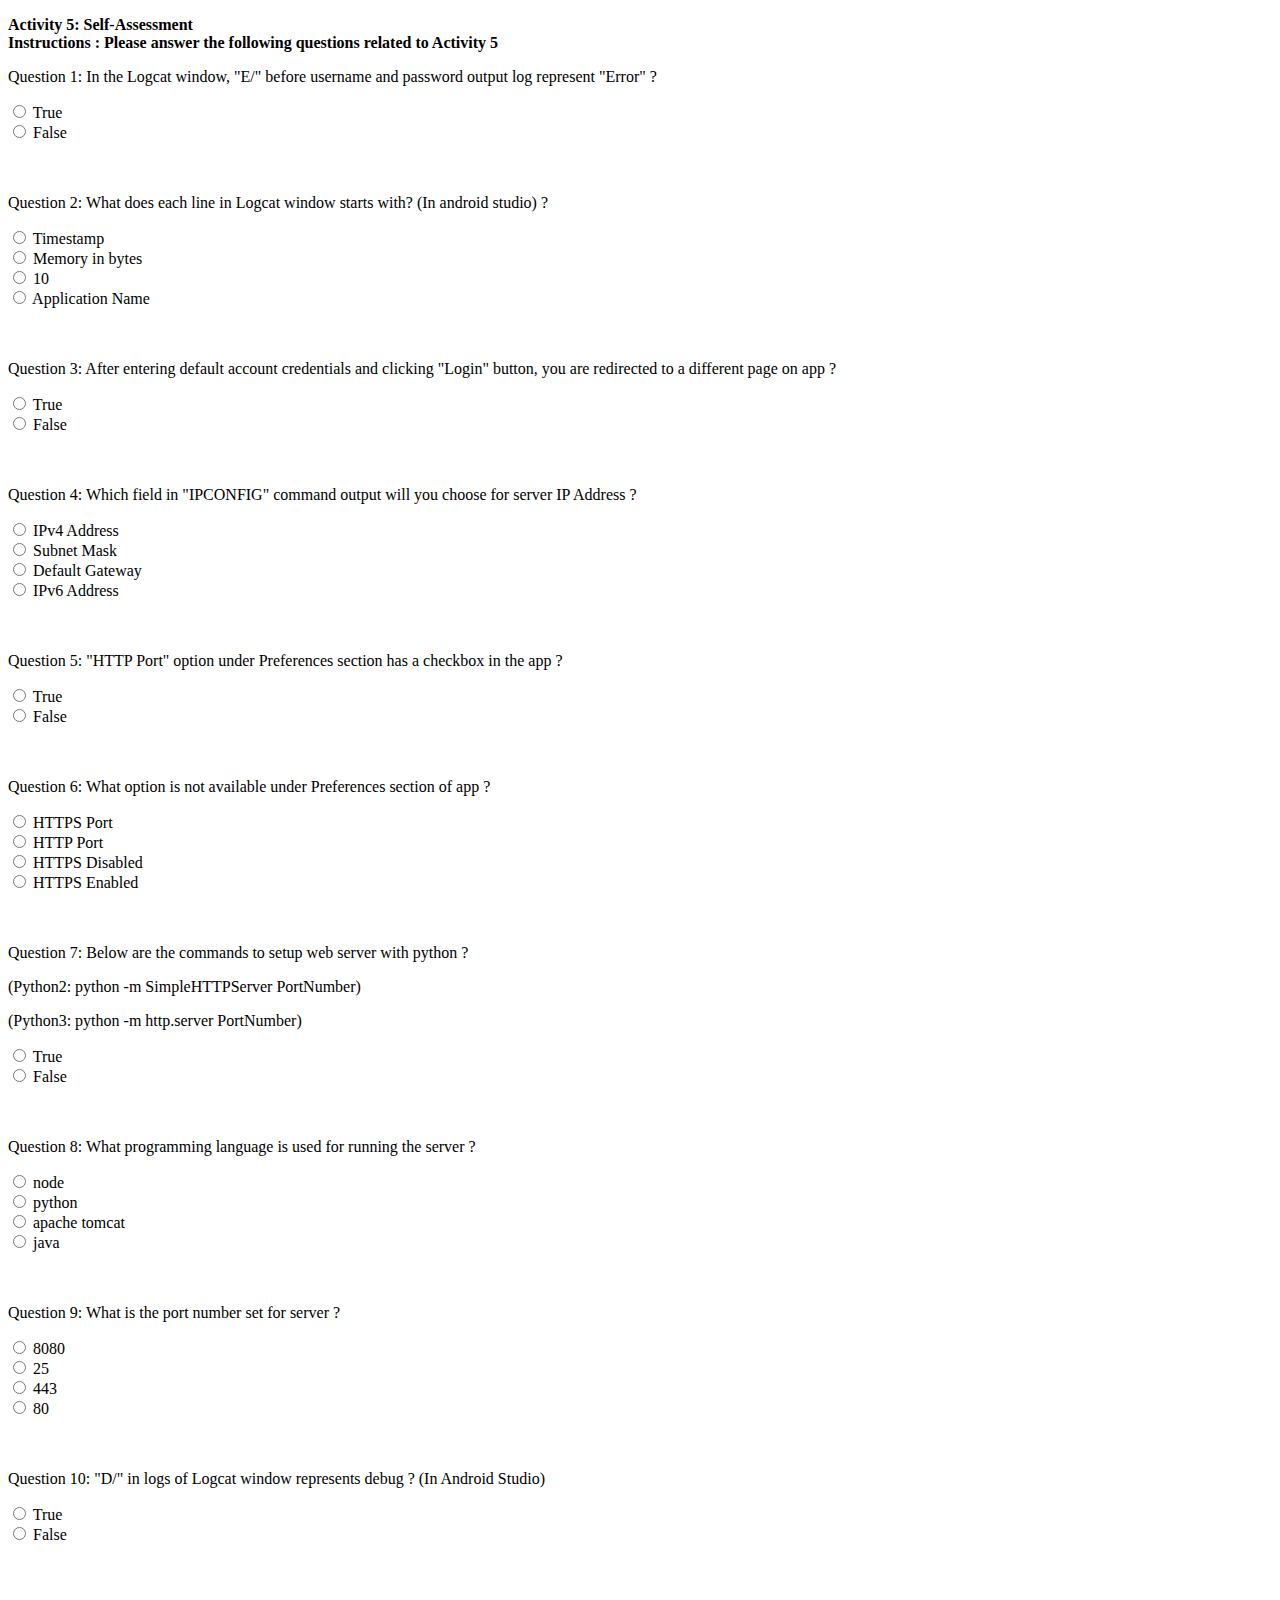
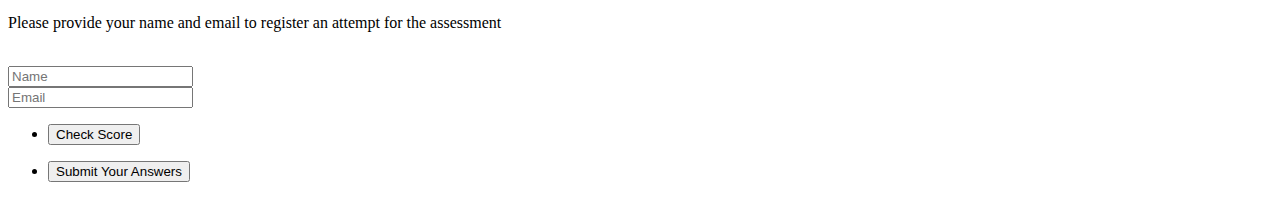
<file: Challenge5.html>
<!DOCTYPE html>
<head></head>
<body>
    <form method="post" action="https://formspree.io/f/mjvzpjvb" id="form_id">
    <p><b>Activity 5: Self-Assessment<br>
    Instructions : Please answer the following questions related to Activity 5</b></p>
	<p>Question 1: In the Logcat window, "E/" before username and password output log represent "Error" ?</p>
	<input type="radio" name="question1" id="correct1" value="True"><label for="True"> True </label><br>
	<input type="radio" name="question1" value="False"><label for="True">  False </label><br>
	<br><br>
    <p>Question 2: What does each line in Logcat window starts with? (In android studio) ?</p>
	<input type="radio" name="question2" id="correct2" value="Timestamp"><label for="Timestamp"> Timestamp </label><br>
	<input type="radio" name="question2" value="Memory in bytes"><label for="Memory in bytes"> Memory in bytes </label><br>
	<input type="radio" name="question2" value="Process ID"><label for="10"> 10 </label><br>
	<input type="radio" name="question2" value="Application Name"><label for="Application Name"> Application Name </label><br>
	<br><br>
    <p>Question 3: After entering default account credentials and clicking "Login" button, you are redirected to a different page on app ?</p>
	<input type="radio" name="question3" value="True"><label for="True"> True </label><br>
	<input type="radio" name="question3" id="correct3" value="False"><label for="True">  False </label><br>
	<br><br>
    <p>Question 4: Which field in "IPCONFIG" command output will you choose for server IP Address ?</p>
	<input type="radio" name="question4" id="correct4" value="IPv4 Address"><label for="IPv4 Address"> IPv4 Address </label><br>
	<input type="radio" name="question4" value="Subnet Mask"><label for="Subnet Mask"> Subnet Mask </label><br>
	<input type="radio" name="question4" value="Default Gateway"><label for="Default Gateway"> Default Gateway </label><br>
	<input type="radio" name="question4" value="IPv6 Address"><label for="IPv6 Address"> IPv6 Address </label><br>
	<br><br>
    <p>Question 5: "HTTP Port" option under Preferences section has a checkbox in the app ?</p>
	<input type="radio" name="question5" value="True"><label for="True"> True </label><br>
	<input type="radio" name="question5" id="correct5" value="False"><label for="True">  False </label><br>
	<br><br>
    <p>Question 6: What option is not available under Preferences section of app ?</p>
	<input type="radio" name="question6" value="HTTPS Port"><label for="HTTPS Port"> HTTPS Port </label><br>
	<input type="radio" name="question6" value="HTTP Port"><label for="HTTP Port"> HTTP Port </label><br>
	<input type="radio" name="question6" id="correct6" value="HTTPS Disabled"><label for="HTTPS Disabled"> HTTPS Disabled </label><br>
	<input type="radio" name="question6" value="HTTPS Enabled"><label for="HTTPS Enabled"> HTTPS Enabled </label><br>
	<br><br>
    <p>Question 7: Below are the commands to setup web server with python ?</p>
    <p>(Python2: python -m SimpleHTTPServer PortNumber)</p>
    <p>(Python3: python -m http.server PortNumber)</p>
	<input type="radio" name="question7" id="correct7" value="True"><label for="True"> True </label><br>
	<input type="radio" name="question7" value="False"><label for="True">  False </label><br>
	<br><br>
    <p>Question 8: What programming language is used for running the server ?</p>
	<input type="radio" name="question8" value="node"><label for="node"> node </label><br>
	<input type="radio" name="question8" id="correct8" value="python"><label for="python"> python </label><br>
	<input type="radio" name="question8" value="apache tomcat"><label for="apache tomcat"> apache tomcat </label><br>
	<input type="radio" name="question8" value="java"><label for="java"> java </label><br>
	<br><br>
	<p>Question 9: What is the port number set for server ?</p>
	<input type="radio" name="question9" id="correct9" value="8080"><label for="8080"> 8080 </label><br>
	<input type="radio" name="question9" value="25"><label for="25"> 25 </label><br>
	<input type="radio" name="question9" value="443"><label for="443"> 443 </label><br>
	<input type="radio" name="question9" value="80"><label for="80"> 80 </label><br>
	<br><br>
    <p>Question 10: "D/" in logs of Logcat window represents debug ? (In Android Studio)</p>
	<input type="radio" name="question10" id="correct10" value="True"><label for="True"> True </label><br>
	<input type="radio" name="question10" value="False"><label for="True">  False </label><br>
	<br><br>

    <br>
    <p>Please provide your name and email to register an attempt for the assessment</p>
    <br>
    <div class="fields">
        <div class="field half">
            <input type="text" name="name" id="name" placeholder="Name" />
        </div>
        <div class="field half">
            <input type="email" name="email" id="email" placeholder="Email" />
        </div>
    </div>
    <ul class="actions">
        <li><button onclick="result()">Check Score</button></li>
        <p id="demo"></p>
        <li><input type="submit" value="Submit Your Answers" class="primary" /></li>
    </ul>

    </form>

    <script>
        function result() {
            var score=0;
            if (document.getElementById('correct1').checked) {
                score++;
            }
            if (document.getElementById('correct2').checked) {
                score++;
            }
            if (document.getElementById('correct3').checked) {
                score++;
            }
            if (document.getElementById('correct4').checked) {
                score++;
            }
            if (document.getElementById('correct5').checked) {
                score++;
            }
            if (document.getElementById('correct6').checked) {
                score++;
            }
            if (document.getElementById('correct7').checked) {
                score++;
            }
            if (document.getElementById('correct8').checked) {
                score++;
            }
            if (document.getElementById('correct9').checked) {
                score++;
            }
            if (document.getElementById('correct10').checked) {
                score++;
            }
        

            if (score >= 8) {
                document.getElementById("demo").innerHTML = "Your score is: "+score+"/10"+"\n   Congratulations, you have answered more than 75% of the questions correctly and can proceed for next Activity.";
            } else {
                document.getElementById("demo").innerHTML = "Your score is: "+score+"/10"+"\n   It is recommended that you retry Activity 5 until you receive a score of 8 or better.";
            }

            console.log("Hello");
            setTimeout(() => { console.log("World!"); }, 10000);
            console.log("Goodbye!");
        }
    </script>
</body>
</html>
</file>
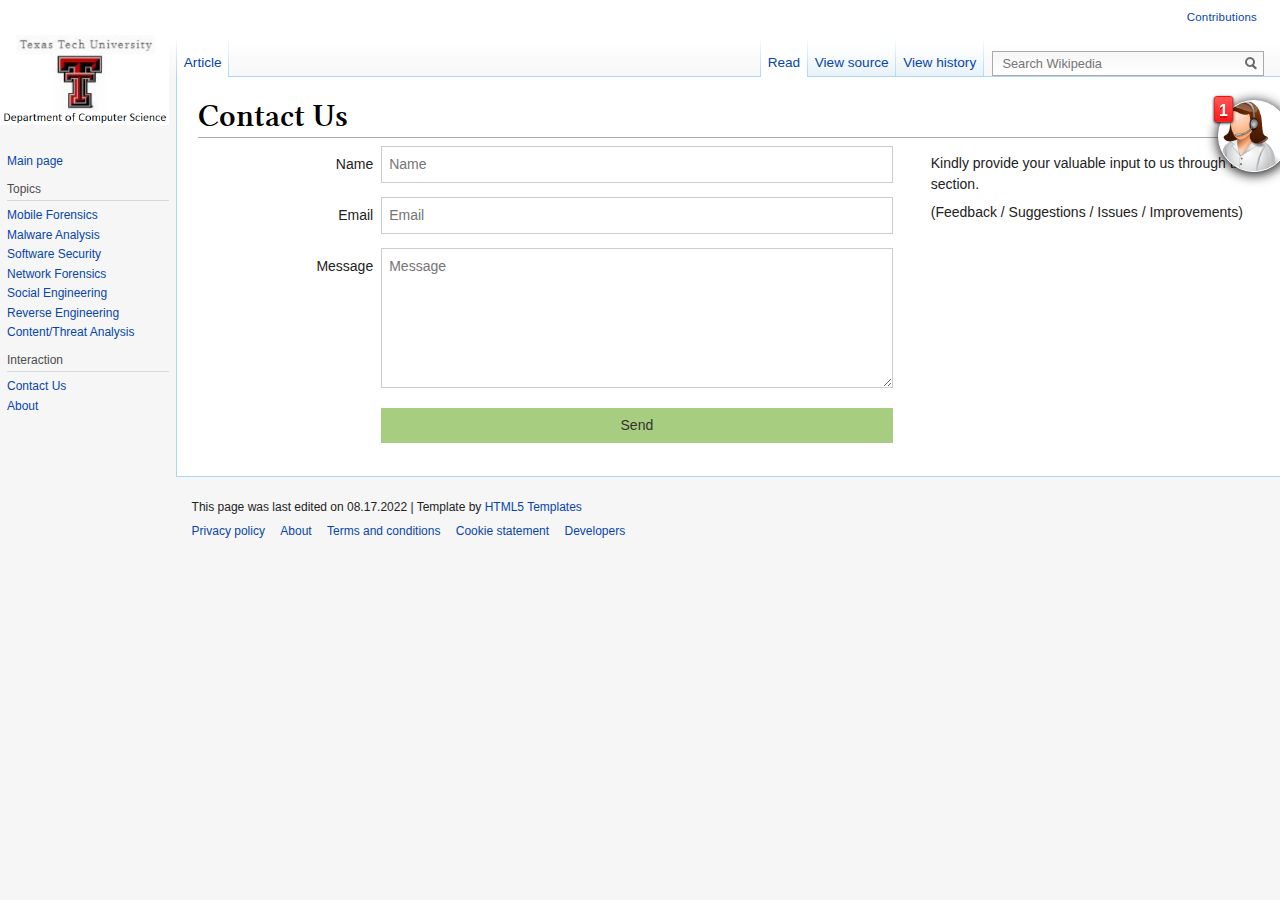
<file: contact_us.html>
<!DOCTYPE html>
<html class="no-js" lang="en">
  <head>
    <meta http-equiv="content-type" content="text/html; charset=utf-8">
    <meta http-equiv="x-ua-compatible" content="ie=edge">
    <title>Cyber Forensics</title>
    <meta name="description" content="">
    <meta name="viewport" content="width=device-width, initial-scale=1">
    <link rel="canonical" href="http://html5-templates.com/">
    <link rel="apple-touch-icon" href="apple-touch-icon.png">
    <!-- Place favicon.ico in the root directory -->
    <link rel="stylesheet" href="style.css">
    <link rel="stylesheet" href="contact_us.css">
    <script src="js/vendor/modernizr-2.8.3.min.js"></script>
    <script src="contact_us.js"></script>
    <style type="text/css">
		.auto-style1 {
			color: #0645AD;
		}
		</style>
  </head>
  <body>
    <!--[if lt IE 8]>
            <p class="browserupgrade">You are using an <strong>outdated</strong> browser. Please <a href="https://browsehappy.com/">upgrade your browser</a> to improve your experience.</p>        <![endif]-->
    <div class="wrapAll clearfix">
      <div class="sidebar" style="left: -21px; top: 32px; width: 10.6em; height: 618px">
        <div class="logo"> <a href="index.html"><img src="img/ttu/TTUCS-logo.PNG" alt="logo"></a>
        </div>
        <div class="navigation">
          <ul>
            <li><a href="index.html">Main page</a></li>
            <!--<li><a href="#">Contents</a></li>
            <li><a href="#">Featured content</a></li>-->
          </ul>
          <h3>Topics</h3>
          <ul>
            <li style="width: 155px"><a href="mobile_forensics.html"> Mobile Forensics</a></li>
            <li style="width: 155px"><a href="#">Malware Analysis</a></li>
            <li class="auto-style1"><a href="#">Software Security</a></li>
            <li class="auto-style1"><a href="#">Network Forensics</a></li>
            <li class="auto-style1"><a href="#">Social Engineering</a></li>
            <li class="auto-style1"><a href="#">Reverse Engineering</a></li>

            <li class="auto-style1"><a href="#">Content/Threat Analysis</a></li>
         
          </ul>
        <!--
            <h3>References</h3>
      
          <ul>
            <li class="auto-style1"><a href="mobile_forensics_references.html">Mobile Forensics</a></li>
			  <li class="auto-style1"><a href="#">Malware Analysis</a></li>
                              
          </ul>
          -->
			<h3>Interaction </h3>
			<ul>
						<li><a href="contact_us.html">Contact Us</a></li>
						<li><a href="about.html">About</a></li>
					</ul>
        </div>
      </div>
      <div class="mainsection">
        <div class="headerLinks"> &nbsp; <a href="#">Contributions</a>&nbsp;&nbsp;
          </div>
        <div class="tabs clearfix">
          <div class="tabsLeft">
            <ul>
              <li><a href="#" class="active">Article</a></li>
            </ul>
          </div>
          <div id="simpleSearch"> <input name="searchInput" id="searchInput" placeholder="Search Wikipedia"
              size="12"
              type="text">
            <div id="submitSearch"></div>
          </div>
          <div class="tabsRight">
            <ul>
              <li><a href="#" class="active">Read</a></li>
              <li><a href="#">View source</a></li>
              <li><a href="#">View history</a></li>
            </ul>
          </div>
        </div>
        <div class="article">
          <h1>Contact Us</h1>
          
          
          <p>
            <section id="contact-form">
           
              <form id="contact" name="contact" accept-charset="utf-8" method="post" action="https://formspree.io/f/mjvzpjvb">
                <label><span>Name</span><input name="name" type="text" placeholder="Name"/></label>
                <label><span>Email</span><input name="email" type="email" placeholder="Email"/></label>
                <label><span>Message</span><textarea name="message" placeholder="Message"></textarea></label>
                <input name="submit" type="submit" value="Send"/>
              </form>
              <aside>
                <p>Kindly provide your valuable input to us through this section.</p>
                <p>(Feedback / Suggestions / Issues / Improvements)</p>
              </aside>
            </section>
          </p>
          <!--
          <div class="lavenderBox">
            <div class="header">Panel title</div>
            <div class="subtitle linklist"><a href="#">Lorem</a> <a href="#">Ipsum</a>
              <a href="#">Dolorestitas</a> </div>
            <div class="linklist"> <a href="#">Percipit </a> <a href="#">Mnesarchum
                </a> <a href="#">Molestie </a> <a href="#">Phaedrum </a> <a
                href="#">Luptatum
                constituam </a> <a href="#">Habeo adipisci </a> <a href="#">Inani
                zril </a> <a href="#">Forensibus sea </a> <a href="#">Habeo
                adipisci </a> <a href="#">Minimum corrumpit </a> <a href="#">Regione
                suscipit </a> <a href="#">Has et partem </a><a href="#">Percipit
                </a> <a href="#">Mnesarchum </a> <a href="#">Molestie </a> <a
                href="#">Phaedrum
                </a> <a href="#">Luptatum constituam </a> <a href="#">Habeo
                adipisci </a> <a href="#">Inani zril </a> <a href="#">Vel
                nisl albucius </a> <a href="#">Habeo adipisci </a> <a href="#">Minimum
                corrumpit </a> <a href="#">Regione suscipit </a> <a href="#">Percipit
                maiestatis </a> <a href="#">Regione suscipit </a> <a href="#">Percipit
                maiestatis </a> </div>
            <div class="subtitle">Subtitle</div>
          </div>
          <div class="categories"> <a href="https://info.flagcounter.com/WApn"><img
                src="https://s11.flagcounter.com/count2/WApn/bg_FFFFFF/txt_000000/border_CCCCCC/columns_2/maxflags_10/viewers_0/labels_0/pageviews_0/flags_0/percent_0/"
                alt="Flag Counter"
                border="0"></a>
          </div>
          -->
        </div>
        
        <div class="pagefooter"> This page was last edited on 08.17.2022 |
          Template by <a href="http://html5-templates.com/" target="_blank" rel="nofollow">HTML5
            Templates</a>&nbsp;&nbsp;&nbsp;&nbsp;&nbsp;&nbsp;&nbsp;&nbsp;&nbsp;&nbsp;&nbsp;&nbsp;&nbsp;&nbsp;&nbsp;&nbsp;
          <!-- Please leave this link unchanged -->
          <div class="footerlinks"> <a href="#">Privacy policy</a> <a href="#">About</a>
            <a href="#">Terms and conditions</a> <a href="#">Cookie statement</a>
            <a href="#">Developers</a> </div>
        </div>
      </div>
    </div>
    <script src="https://code.jquery.com/jquery-1.12.0.min.js"></script>
    <script>window.jQuery || document.write('<script src="js/vendor/jquery-1.12.0.min.js"><\/script>')</script>
    <script src="script.js"></script>

    <link rel="stylesheet" href="AIchat.v1.css" type="text/css" media="screen" />
		<script type="text/javascript" src="dependencies.v1.js"></script>
		<script type="text/javascript" src="AIchat.v1.js"></script>
  </body>
</html>
</file>
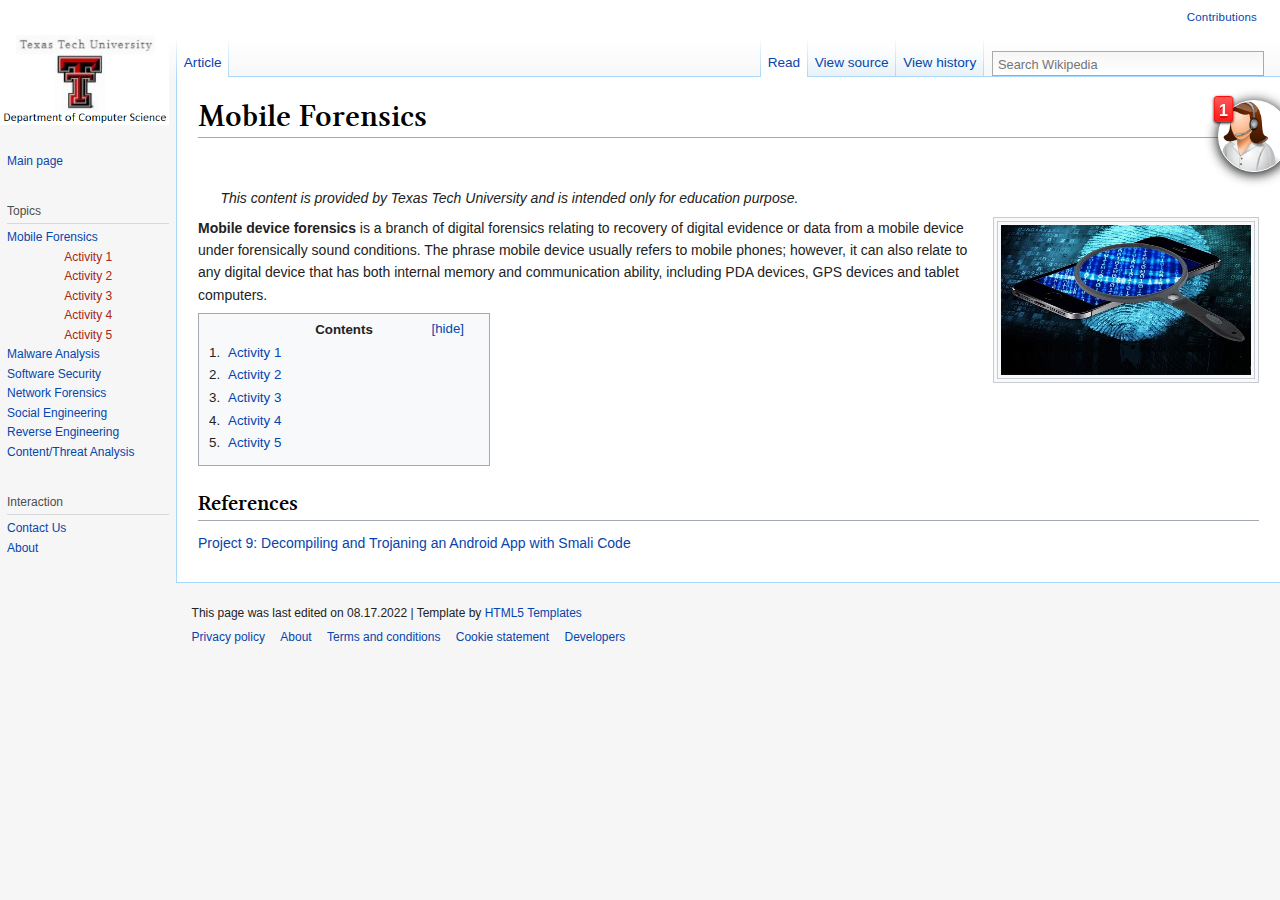
<file: mobile_forensics.html>
<!DOCTYPE html>
<html class="no-js" lang="en">
  <head>
    <meta http-equiv="content-type" content="text/html; charset=utf-8">
    <meta http-equiv="x-ua-compatible" content="ie=edge">
    <title>Mobile Forensics</title>
    <meta name="description" content="">
    <meta name="viewport" content="width=device-width, initial-scale=1">
    <link rel="canonical" href="http://html5-templates.com/">
    <link rel="apple-touch-icon" href="apple-touch-icon.png">
    <!-- Place favicon.ico in the root directory -->
    <link rel="stylesheet" href="style.css">
    <script src="js/vendor/modernizr-2.8.3.min.js"></script>
    <style type="text/css">
		.auto-style1 {
			color: #0645AD;
		}
		</style>
  </head>
  <body>
    <!--[if lt IE 8]>
            <p class="browserupgrade">You are using an <strong>outdated</strong> browser. Please <a href="https://browsehappy.com/">upgrade your browser</a> to improve your experience.</p>        <![endif]-->
    <div class="wrapAll clearfix">
      <div class="sidebar" style="left: -21px; top: 32px; width: 10.6em; height: 618px">
        <div class="logo"> <a href="index.html"><img src="img/ttu/TTUCS-logo.PNG" alt="logo"></a>
        </div>
        <div class="navigation">
          <ul>
            <li><a href="index.html">Main page</a></li>
            <!--<li><a href="#">Contents</a></li>
            <li><a href="#">Featured content</a></li>-->
          </ul>
          <br>
          <h3>Topics</h3>
          <ul>
            <li style="width: 155px"><a href="mobile_forensics.html"> Mobile Forensics</a></li>
            <li class="auto-style1" style="text-align: center;"><a href="mobile_forensics_activity1.html" style="color: #a72614;">Activity 1</a></li>
            <li class="auto-style1" style="text-align: center;"><a href="mobile_forensics_activity2.html" style="color: #a72614;">Activity 2</a></li>
            <li class="auto-style1" style="text-align: center;"><a href="mobile_forensics_activity3.html" style="color: #a72614;">Activity 3</a></li>
            <li class="auto-style1" style="text-align: center;"><a href="mobile_forensics_activity4.html" style="color: #a72614;">Activity 4</a></li>
            <li class="auto-style1" style="text-align: center;"><a href="mobile_forensics_activity5.html" style="color: #a72614;">Activity 5</a></li>
            <li style="width: 155px"><a href="#">Malware Analysis</a></li>
            <li class="auto-style1"><a href="#">Software Security</a></li>
            <li class="auto-style1"><a href="#">Network Forensics</a></li>
            <li class="auto-style1"><a href="#">Social Engineering</a></li>
            <li class="auto-style1"><a href="#">Reverse Engineering</a></li>

            <li class="auto-style1"><a href="#">Content/Threat Analysis</a></li>
         
          </ul>
        <!--
            <h3>References</h3>
      
          <ul>
            <li class="auto-style1"><a href="mobile_forensics_references.html">Mobile Forensics</a></li>
			  <li class="auto-style1"><a href="#">Malware Analysis</a></li>
                              
          </ul>
          -->
          <br>
			<h3>Interaction </h3>
			<ul>
						<li><a href="contact_us.html">Contact Us</a></li>
						<li><a href="about.html">About</a></li>
					</ul>
        </div>
      </div>
      <div class="mainsection">
        <div class="headerLinks"> &nbsp; <a href="#">Contributions</a>&nbsp;&nbsp;
          </div>
        <div class="tabs clearfix">
          <div class="tabsLeft">
            <ul>
              <li><a href="#" class="active">Article</a></li>
            </ul>
          </div>
          <div id="simpleSearch"> <input name="searchInput" id="searchInput" placeholder="Search Wikipedia"
              size="12"
              type="text">
            <div id="submitSearch"></div>
          </div>
          <div class="tabsRight">
            <ul>
              <li><a href="#" class="active">Read</a></li>
              <li><a href="#">View source</a></li>
              <li><a href="#">View history</a></li>
            </ul>
          </div>
        </div>
        <div class="article">
          <h1>Mobile Forensics</h1>
          <p class="siteSub">&nbsp;</p>
          <p class="roleNote">This content is provided by Texas Tech University and is intended only for education purpose.</p>
          <div class="articleRight">
            <div class="articleRightInner"> <img src="img/ttu/mobile_forensics.jpg" alt="cyber_forensics" style="width:250px;height:150px;">
            </div>
            <!--This is a blue <a href="">pencil</a> -->
            </div>
          <p><strong>Mobile device forensics</strong> is a branch of digital forensics
             relating to recovery of digital evidence or data from a
              mobile device under forensically sound conditions.
               The phrase mobile device usually refers to mobile phones;
                however, it can also relate to any digital device that
                 has both internal memory and communication ability,
                  including PDA devices, GPS devices and tablet computers.</p>
          
          
          <div class="contentsPanel">
            <div class="contentsHeader">Contents</div>
            <ul>
              
                  <li><span>1.</span><a href="mobile_forensics_activity1.html">Activity 1</a> </li>
                  <li><span>2.</span><a href="mobile_forensics_activity2.html">Activity 2</a></li>
                  <li><span>3.</span><a href="mobile_forensics_activity3.html">Activity 3 </a></li>
                  <li><span>4.</span><a href="mobile_forensics_activity4.html">Activity 4 </a></li>
                  <li><span>5.</span><a href="mobile_forensics_activity5.html">Activity 5 </a></li>
                
              
            </ul>
          </div>

          <h2>References</h2>
          <p>
            <a href="https://samsclass.info/128/proj/p9-decom.htm">Project 9: Decompiling and Trojaning an Android App with Smali Code</a>
          </p>
          <!--
          <div class="lavenderBox">
            <div class="header">Panel title</div>
            <div class="subtitle linklist"><a href="#">Lorem</a> <a href="#">Ipsum</a>
              <a href="#">Dolorestitas</a> </div>
            <div class="linklist"> <a href="#">Percipit </a> <a href="#">Mnesarchum
                </a> <a href="#">Molestie </a> <a href="#">Phaedrum </a> <a
                href="#">Luptatum
                constituam </a> <a href="#">Habeo adipisci </a> <a href="#">Inani
                zril </a> <a href="#">Forensibus sea </a> <a href="#">Habeo
                adipisci </a> <a href="#">Minimum corrumpit </a> <a href="#">Regione
                suscipit </a> <a href="#">Has et partem </a><a href="#">Percipit
                </a> <a href="#">Mnesarchum </a> <a href="#">Molestie </a> <a
                href="#">Phaedrum
                </a> <a href="#">Luptatum constituam </a> <a href="#">Habeo
                adipisci </a> <a href="#">Inani zril </a> <a href="#">Vel
                nisl albucius </a> <a href="#">Habeo adipisci </a> <a href="#">Minimum
                corrumpit </a> <a href="#">Regione suscipit </a> <a href="#">Percipit
                maiestatis </a> <a href="#">Regione suscipit </a> <a href="#">Percipit
                maiestatis </a> </div>
            <div class="subtitle">Subtitle</div>
          </div>
          <div class="categories"> <a href="https://info.flagcounter.com/WApn"><img
                src="https://s11.flagcounter.com/count2/WApn/bg_FFFFFF/txt_000000/border_CCCCCC/columns_2/maxflags_10/viewers_0/labels_0/pageviews_0/flags_0/percent_0/"
                alt="Flag Counter"
                border="0"></a>
          </div>
          -->
        </div>
        
        <div class="pagefooter"> This page was last edited on 08.17.2022 |
          Template by <a href="http://html5-templates.com/" target="_blank" rel="nofollow">HTML5
            Templates</a>&nbsp;&nbsp;&nbsp;&nbsp;&nbsp;&nbsp;&nbsp;&nbsp;&nbsp;&nbsp;&nbsp;&nbsp;&nbsp;&nbsp;&nbsp;&nbsp;
          <!-- Please leave this link unchanged -->
          <div class="footerlinks"> <a href="#">Privacy policy</a> <a href="#">About</a>
            <a href="#">Terms and conditions</a> <a href="#">Cookie statement</a>
            <a href="#">Developers</a> </div>
        </div>
      </div>
    </div>
    <script src="https://code.jquery.com/jquery-1.12.0.min.js"></script>
    <script>window.jQuery || document.write('<script src="js/vendor/jquery-1.12.0.min.js"><\/script>')</script>
    <script src="script.js"></script>

    <link rel="stylesheet" href="AIchat.v1.css" type="text/css" media="screen" />
		<script type="text/javascript" src="dependencies.v1.js"></script>
		<script type="text/javascript" src="AIchat.v1.js"></script>
  </body>
</html>
</file>
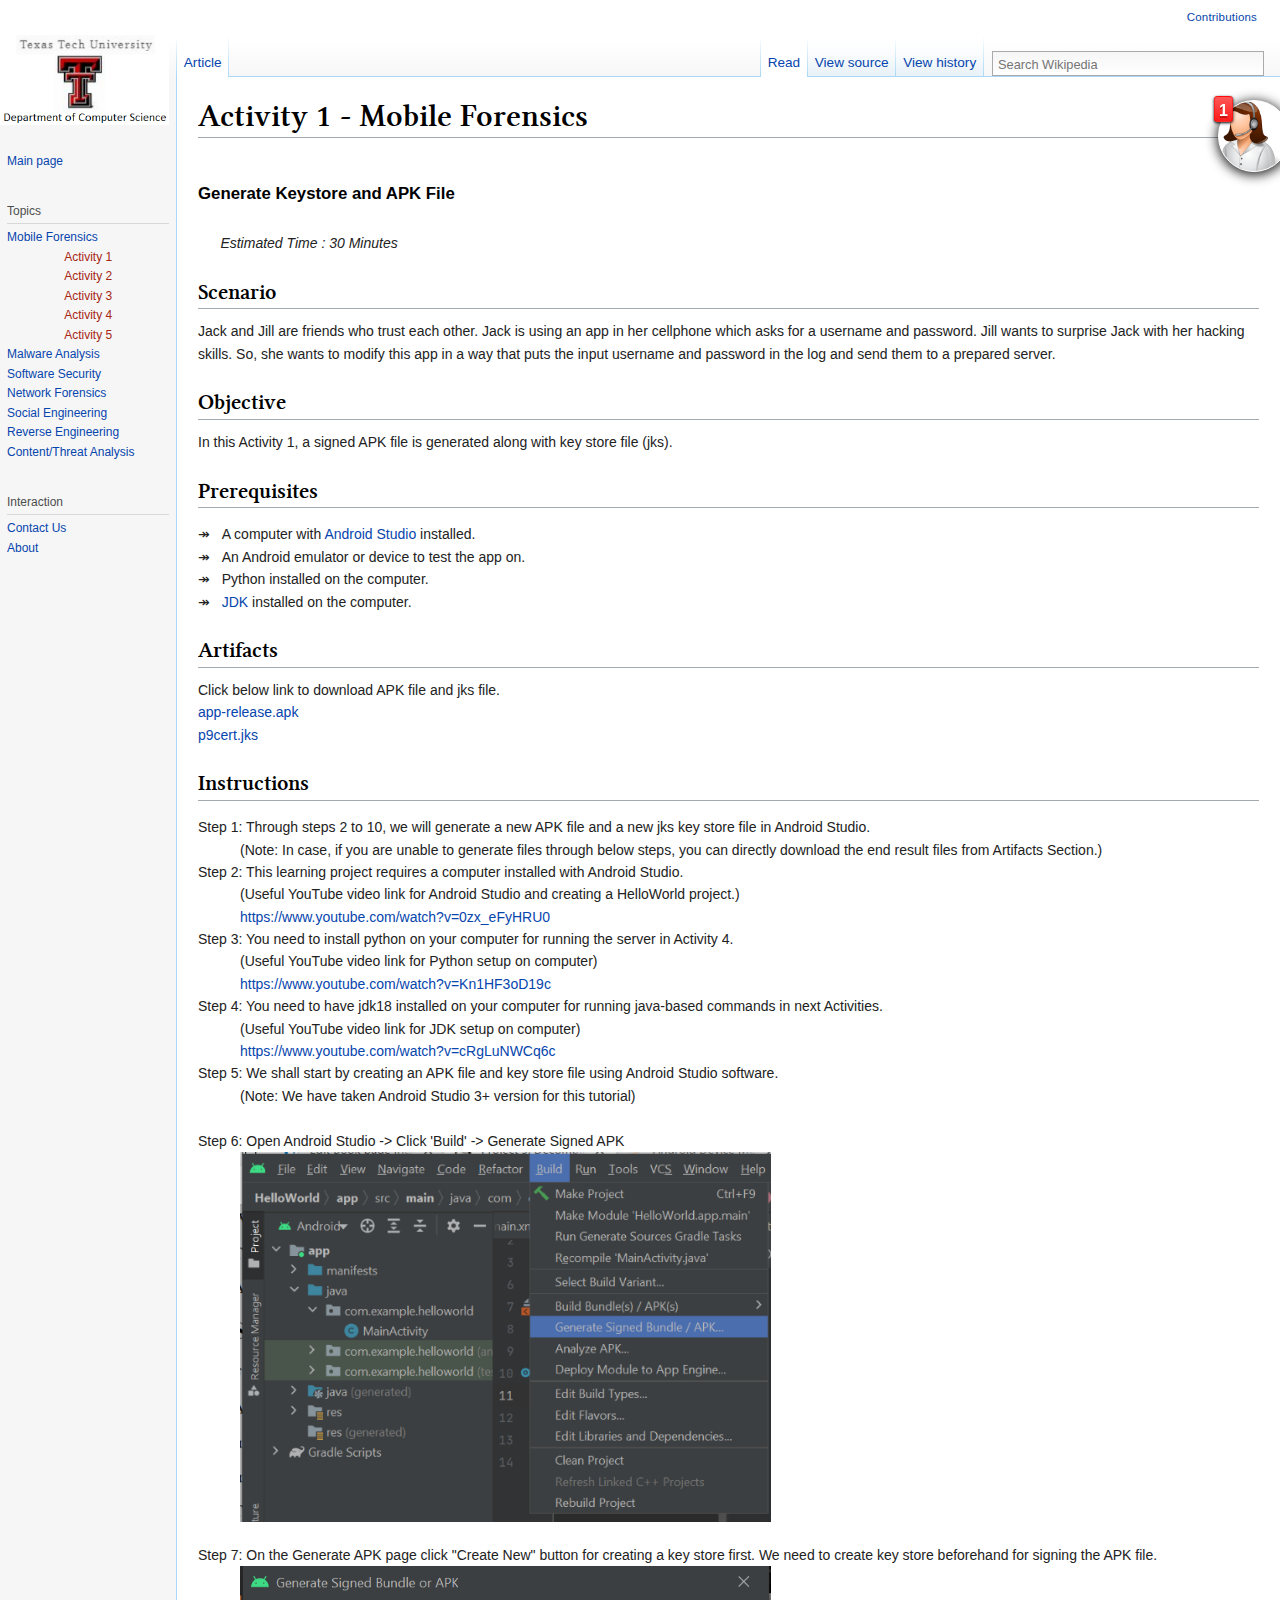
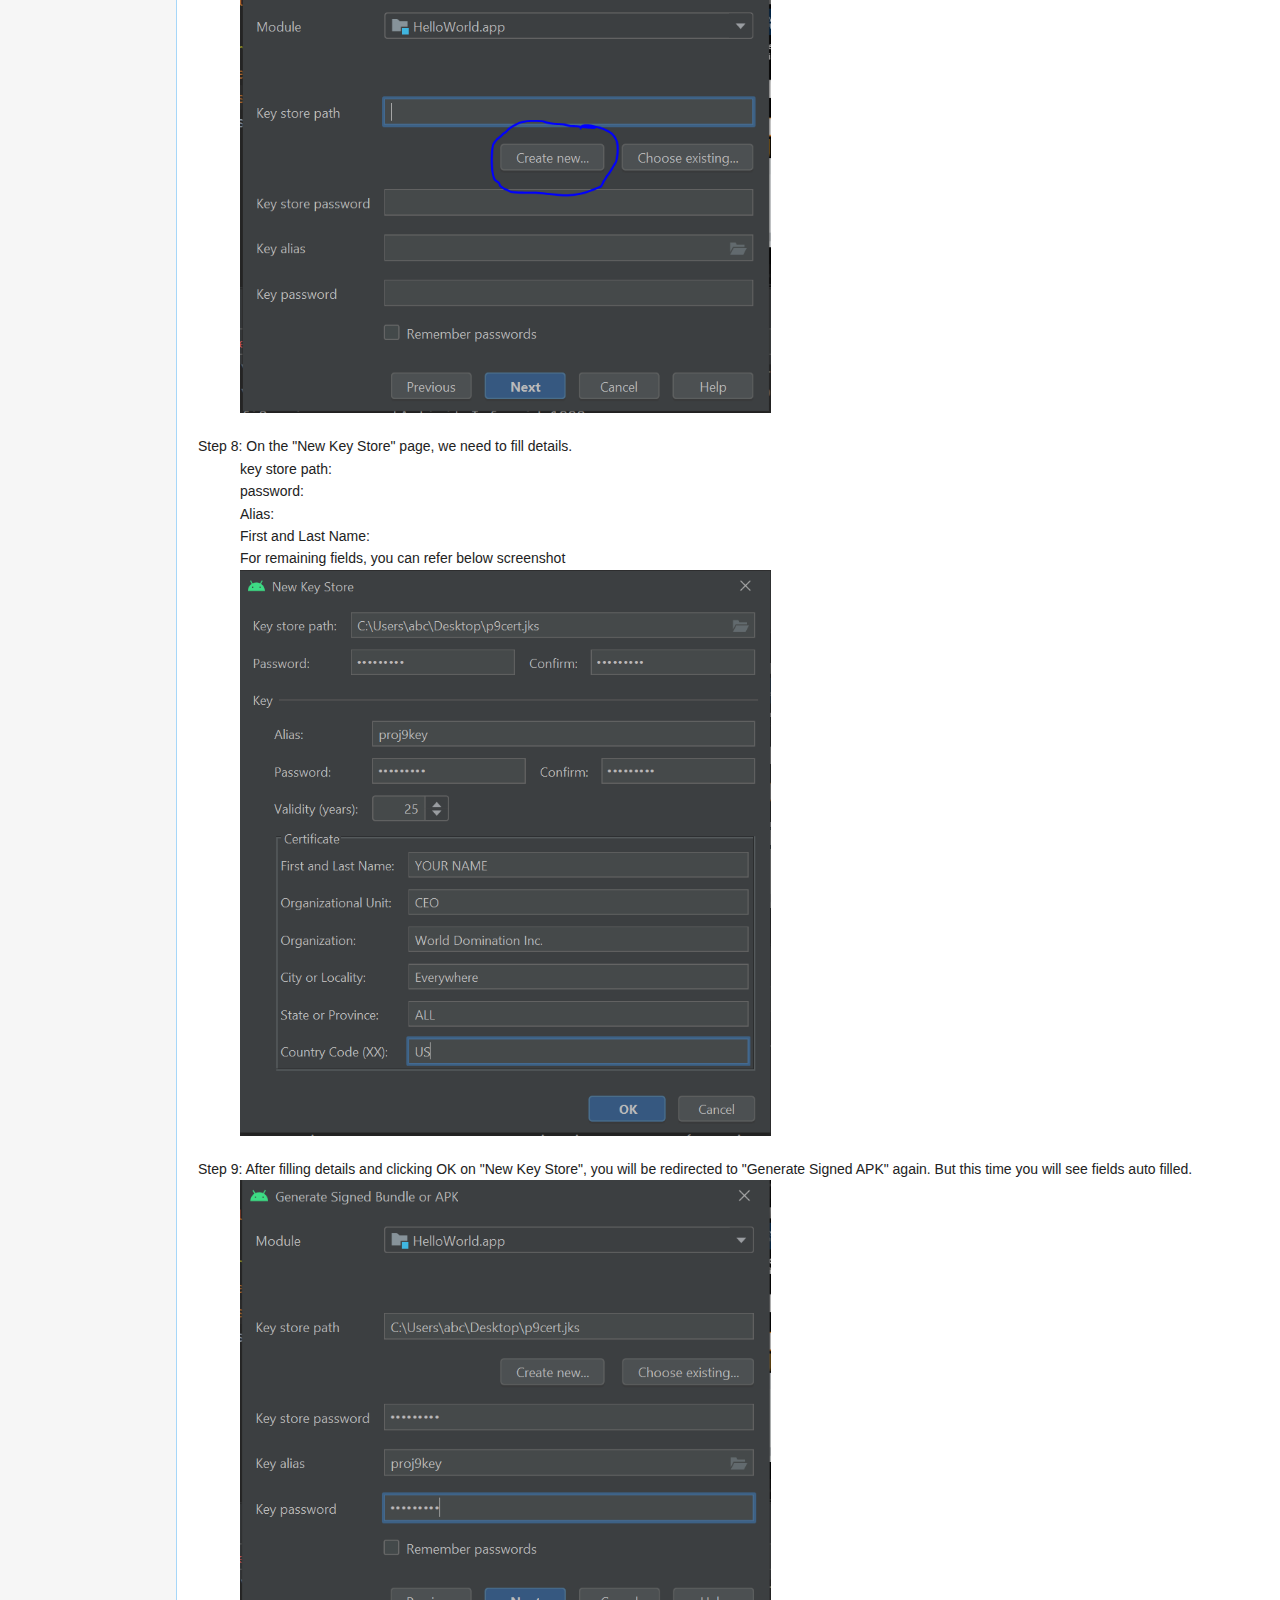
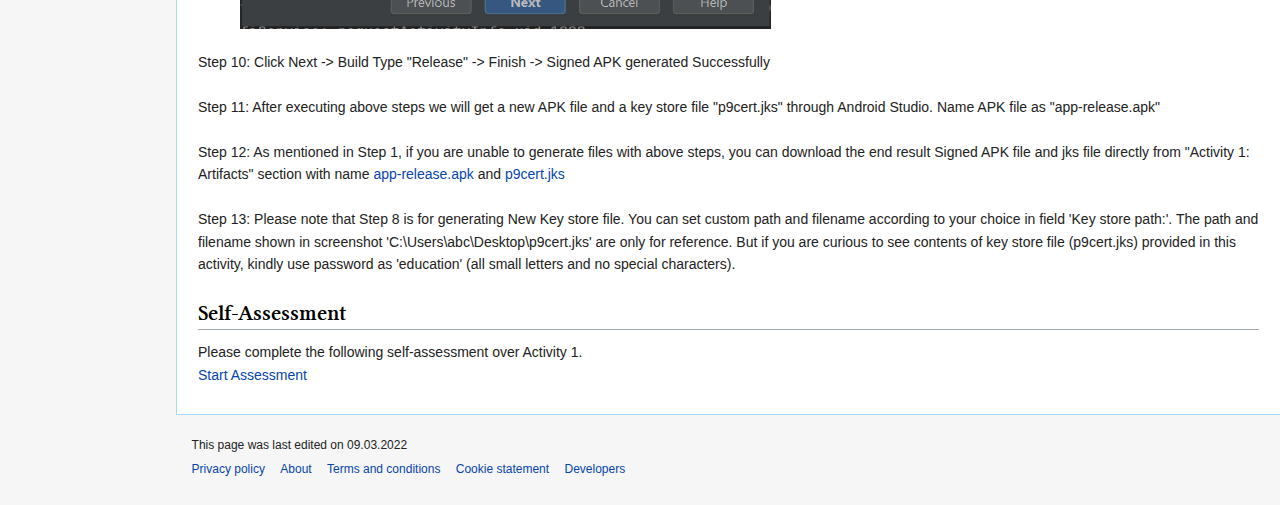
<file: mobile_forensics_activity1.html>
<!DOCTYPE html>
<html class="no-js" lang="en">
  <head>
    <meta http-equiv="content-type" content="text/html; charset=utf-8">
    <meta http-equiv="x-ua-compatible" content="ie=edge">
    <title>Activity 1 - Mobile Forensics</title>
    <meta name="description" content="">
    <meta name="viewport" content="width=device-width, initial-scale=1">
    <link rel="canonical" href="http://html5-templates.com/">
    <link rel="apple-touch-icon" href="apple-touch-icon.png">
    <!-- Place favicon.ico in the root directory -->
    <link rel="stylesheet" href="style.css">
    <script src="js/vendor/modernizr-2.8.3.min.js"></script>
    <style type="text/css">
		.auto-style1 {
			color: #0645AD;
		}
		</style>
  </head>
  <body>
    <!--[if lt IE 8]>
            <p class="browserupgrade">You are using an <strong>outdated</strong> browser. Please <a href="https://browsehappy.com/">upgrade your browser</a> to improve your experience.</p>        <![endif]-->
    <div class="wrapAll clearfix">
      <div class="sidebar" style="left: -21px; top: 32px; width: 10.6em; height: 618px">
        <div class="logo"> <a href="index.html"><img src="img/ttu/TTUCS-logo.PNG" alt="logo"></a>
        </div>
        <div class="navigation">
          <ul>
            <li><a href="index.html">Main page</a></li>
            <!--<li><a href="#">Contents</a></li>
            <li><a href="#">Featured content</a></li>-->
          </ul>
          <br>
          <h3>Topics</h3>
          <ul>
            <li style="width: 155px"><a href="mobile_forensics.html"> Mobile Forensics</a></li>
            <li class="auto-style1" style="text-align: center;"><a href="mobile_forensics_activity1.html" style="color: #a72614;">Activity 1</a></li>
            <li class="auto-style1" style="text-align: center;"><a href="mobile_forensics_activity2.html" style="color: #a72614;">Activity 2</a></li>
            <li class="auto-style1" style="text-align: center;"><a href="mobile_forensics_activity3.html" style="color: #a72614;">Activity 3</a></li>
            <li class="auto-style1" style="text-align: center;"><a href="mobile_forensics_activity4.html" style="color: #a72614;">Activity 4</a></li>
            <li class="auto-style1" style="text-align: center;"><a href="mobile_forensics_activity5.html" style="color: #a72614;">Activity 5</a></li>
            <li style="width: 155px"><a href="#">Malware Analysis</a></li>
            <li class="auto-style1"><a href="#">Software Security</a></li>
            <li class="auto-style1"><a href="#">Network Forensics</a></li>
            <li class="auto-style1"><a href="#">Social Engineering</a></li>
            <li class="auto-style1"><a href="#">Reverse Engineering</a></li>
            <li class="auto-style1"><a href="#">Content/Threat Analysis</a></li>
         
          </ul>
        <!--
            <h3>References</h3>
      
          <ul>
            <li class="auto-style1"><a href="mobile_forensics_references.html">Mobile Forensics</a></li>
			  <li class="auto-style1"><a href="#">Malware Analysis</a></li>
                              
          </ul>
          -->
          <br>
			<h3>Interaction </h3>
			<ul>
						<li><a href="contact_us.html">Contact Us</a></li>
						<li><a href="about.html">About</a></li>
					</ul>
        </div>
      </div>
      <div class="mainsection">
        <div class="headerLinks"> &nbsp; <a href="#">Contributions</a>&nbsp;&nbsp;
          </div>
        <div class="tabs clearfix">
          <div class="tabsLeft">
            <ul>
              <li><a href="#" class="active">Article</a></li>
            </ul>
          </div>
          <div id="simpleSearch"> <input name="searchInput" id="searchInput" placeholder="Search Wikipedia"
              size="12"
              type="text">
            <div id="submitSearch"></div>
          </div>
          <div class="tabsRight">
            <ul>
              <li><a href="#" class="active">Read</a></li>
              <li><a href="#">View source</a></li>
              <li><a href="#">View history</a></li>
            </ul>
          </div>
        </div>
        <div class="article">
          <h1>Activity 1 - Mobile Forensics</h1>
          <p class="siteSub">&nbsp;</p>
          <h3>Generate Keystore and APK File</h3>
          <p class="roleNote">Estimated Time : 30 Minutes</p>
          
          <h2>Scenario</h2>
          <p>Jack and Jill are friends who trust each other. Jack is using
             an app in her cellphone which asks for a username and password.
              Jill wants to surprise Jack with her hacking skills. So, she
               wants to modify this app in a way that puts the input username
                and password in the log and send them to a prepared server.</p>
          <h2>Objective</h2>
          <p>In this Activity 1, a signed APK file is generated along with key store file (jks).</p>
          <h2>Prerequisites</h2>
          <p>
          <ul>
            <li>↠ &nbsp;&nbsp;A computer with <a href="https://en.wikipedia.org/wiki/Android_Studio">Android Studio</a> installed.</li>
            <li>↠ &nbsp;&nbsp;An Android emulator or device to test the app on.</li>
            <li>↠ &nbsp;&nbsp;Python installed on the computer.</li>
            <li>↠ &nbsp;&nbsp;<a href="https://www.geeksforgeeks.org/jdk-in-java/">JDK</a> installed on the computer.</li>
          </ul>
          </p>
          <h2>Artifacts</h2>
          <p> Click below link to download APK file and jks file.<br>
            <a href="img/ttu/Activity1/app-release.apk" alt="app-release.apk">app-release.apk</a><br>
            <a href="img/ttu/Activity2/p9cert.jks" alt="p9cert.jks">p9cert.jks</a>
          </p>
          <h2>Instructions</h2>
          <p>
            <ul>
              <li>Step 1: Through steps 2 to 10, we will generate a new APK file and a new jks key store file in Android Studio.</li>
              &emsp;&emsp;&emsp;(Note: In case, if you are unable to generate files through below steps, you can directly download the end result files from Artifacts Section.)
              <br>
              <li>Step 2: This learning project requires a computer installed with Android Studio.</li>
              &emsp;&emsp;&emsp;(Useful YouTube video link for Android Studio and creating a HelloWorld project.)<br>
              &emsp;&emsp;&emsp;<a href="https://www.youtube.com/watch?v=0zx_eFyHRU0">https://www.youtube.com/watch?v=0zx_eFyHRU0</a>
              <br>
              <li>Step 3: You need to install python on your computer for running the server in Activity 4.</li>
              &emsp;&emsp;&emsp;(Useful YouTube video link for Python setup on computer)<br>
              &emsp;&emsp;&emsp;<a href="https://www.youtube.com/watch?v=Kn1HF3oD19c">https://www.youtube.com/watch?v=Kn1HF3oD19c</a>
              <br>
              <li>Step 4: You need to have jdk18 installed on your computer for running java-based commands in next Activities.</li>
              &emsp;&emsp;&emsp;(Useful YouTube video link for JDK setup on computer)<br>
              &emsp;&emsp;&emsp;<a href="https://www.youtube.com/watch?v=cRgLuNWCq6c">https://www.youtube.com/watch?v=cRgLuNWCq6c</a>
              <br>
              <li>Step 5: We shall start by creating an APK file and key store file using Android Studio software.</li>
              &emsp;&emsp;&emsp;(Note: We have taken Android Studio 3+ version for this tutorial)
              <br>
              <br>
              <li>Step 6: Open Android Studio -> Click 'Build' -> Generate Signed APK</li>
              &emsp;&emsp;&emsp;<img src="img/ttu/Activity1/AndroidStudio-Generate-APK.png" width="50%" height="50%">
              <br>
              <br>
              <li>Step 7: On the Generate APK page click "Create New" button for creating a key store first. We need to create key store beforehand for signing the APK file.</li>
              &emsp;&emsp;&emsp;<img src="img/ttu/Activity1/Create-New-Key-Store-1.PNG" width="50%" height="50%">
              <br>
              <br>
              <li>Step 8: On the "New Key Store" page, we need to fill details.</li>
              &emsp;&emsp;&emsp;key store path: <set path for storing keystore file on your computer and make a note of it><br>
              &emsp;&emsp;&emsp;password: <set password and make a note of it><br>
              &emsp;&emsp;&emsp;Alias: <set an alias name and make a note of it><br>
              &emsp;&emsp;&emsp;First and Last Name: <Here you can put your first and last names and make a note of it> <br>
              &emsp;&emsp;&emsp;For remaining fields, you can refer below screenshot<br>
              &emsp;&emsp;&emsp;<img src="img/ttu/Activity1/New-key-store-page.PNG" width="50%" height="50%">
              <br>
              <br>
              <li>Step 9: After filling details and clicking OK on "New Key Store", you will be redirected to "Generate Signed APK" again. But this time you will see fields auto filled.</li>
              &emsp;&emsp;&emsp;<img src="img/ttu/Activity1/AutoFilled-Generate-APK-Page.PNG" width="50%" height="50%">
              <br>
              <br>
              <li>Step 10: Click Next -> Build Type "Release" -> Finish -> Signed APK generated Successfully</li>
              <br>
              <li>Step 11: After executing above steps we will get a new APK file and a key store file "p9cert.jks" through Android Studio. Name APK file as "app-release.apk"</li>
              <br>
              <li>Step 12: As mentioned in Step 1, if you are unable to generate files with above steps, you can download the end result Signed APK file and jks file directly from "Activity 1: Artifacts" section with name <a href="img/ttu/Activity1/app-release.apk">app-release.apk</a> and <a href="img/ttu/Activity2/p9cert.jks">p9cert.jks</a></li>
		<br>
		<li>Step 13: Please note that Step 8 is for generating New Key store file. You can set custom path and filename according to your choice in field 'Key store path:'. The path and filename shown in screenshot 'C:\Users\abc\Desktop\p9cert.jks' are only for reference. But if you are curious to see contents of key store file (p9cert.jks) provided in this activity, kindly use password as 'education' (all small letters and no special characters).</li>
              </ul>
          
          
          </p>
          <h2>Self-Assessment</h2>
          <p>Please complete the following self-assessment over Activity 1.<br>
            <a href="Challenge1.html" alt="Start Assessment">Start Assessment</a>
          </p>
          <!--<div class="lavenderBox">
            <div class="header">Panel title</div>
            <div class="subtitle linklist"><a href="#">Lorem</a> <a href="#">Ipsum</a>
              <a href="#">Dolorestitas</a> </div>
            <div class="linklist"> <a href="#">Percipit </a> <a href="#">Mnesarchum
                </a> <a href="#">Molestie </a> <a href="#">Phaedrum </a> <a
                href="#">Luptatum
                constituam </a> <a href="#">Habeo adipisci </a> <a href="#">Inani
                zril </a> <a href="#">Forensibus sea </a> <a href="#">Habeo
                adipisci </a> <a href="#">Minimum corrumpit </a> <a href="#">Regione
                suscipit </a> <a href="#">Has et partem </a><a href="#">Percipit
                </a> <a href="#">Mnesarchum </a> <a href="#">Molestie </a> <a
                href="#">Phaedrum
                </a> <a href="#">Luptatum constituam </a> <a href="#">Habeo
                adipisci </a> <a href="#">Inani zril </a> <a href="#">Vel
                nisl albucius </a> <a href="#">Habeo adipisci </a> <a href="#">Minimum
                corrumpit </a> <a href="#">Regione suscipit </a> <a href="#">Percipit
                maiestatis </a> <a href="#">Regione suscipit </a> <a href="#">Percipit
                maiestatis </a> </div>
            <div class="subtitle">Subtitle</div>
          </div>
          <div class="categories"> <a href="https://info.flagcounter.com/WApn"><img
                src="https://s11.flagcounter.com/count2/WApn/bg_FFFFFF/txt_000000/border_CCCCCC/columns_2/maxflags_10/viewers_0/labels_0/pageviews_0/flags_0/percent_0/"
                alt="Flag Counter"
                border="0"></a>
          </div>
        -->
        </div>
        <div class="pagefooter"> This page was last edited on 09.03.2022
          
          <!-- Please leave this link unchanged -->
          <div class="footerlinks"> <a href="#">Privacy policy</a> <a href="#">About</a>
            <a href="#">Terms and conditions</a> <a href="#">Cookie statement</a>
            <a href="#">Developers</a> </div>
        </div>
      </div>
    </div>
    <script src="https://code.jquery.com/jquery-1.12.0.min.js"></script>
    <script>window.jQuery || document.write('<script src="js/vendor/jquery-1.12.0.min.js"><\/script>')</script>
    <script src="script.js"></script>

    <link rel="stylesheet" href="AIchat.v1.css" type="text/css" media="screen" />
		<script type="text/javascript" src="dependencies.v1.js"></script>
		<script type="text/javascript" src="AIchat.v1.js"></script>
  </body>
</html>
</file>
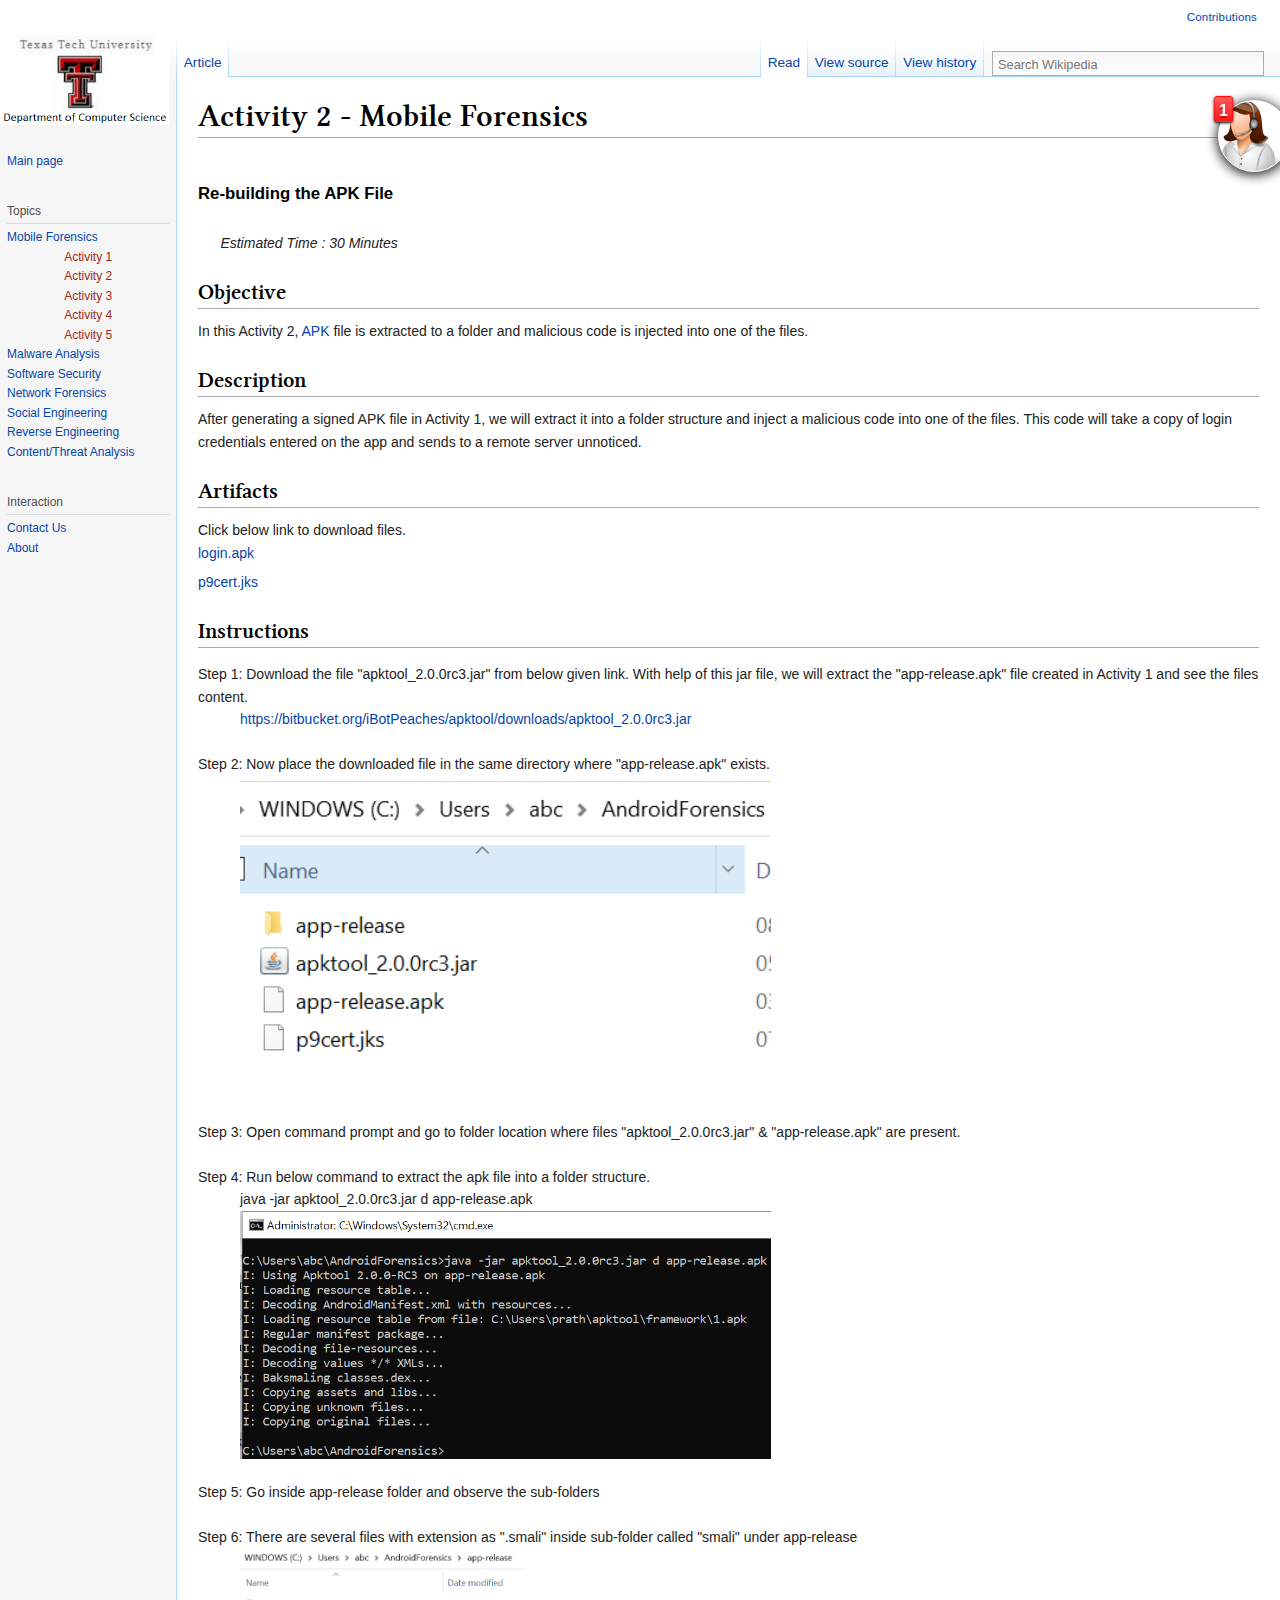
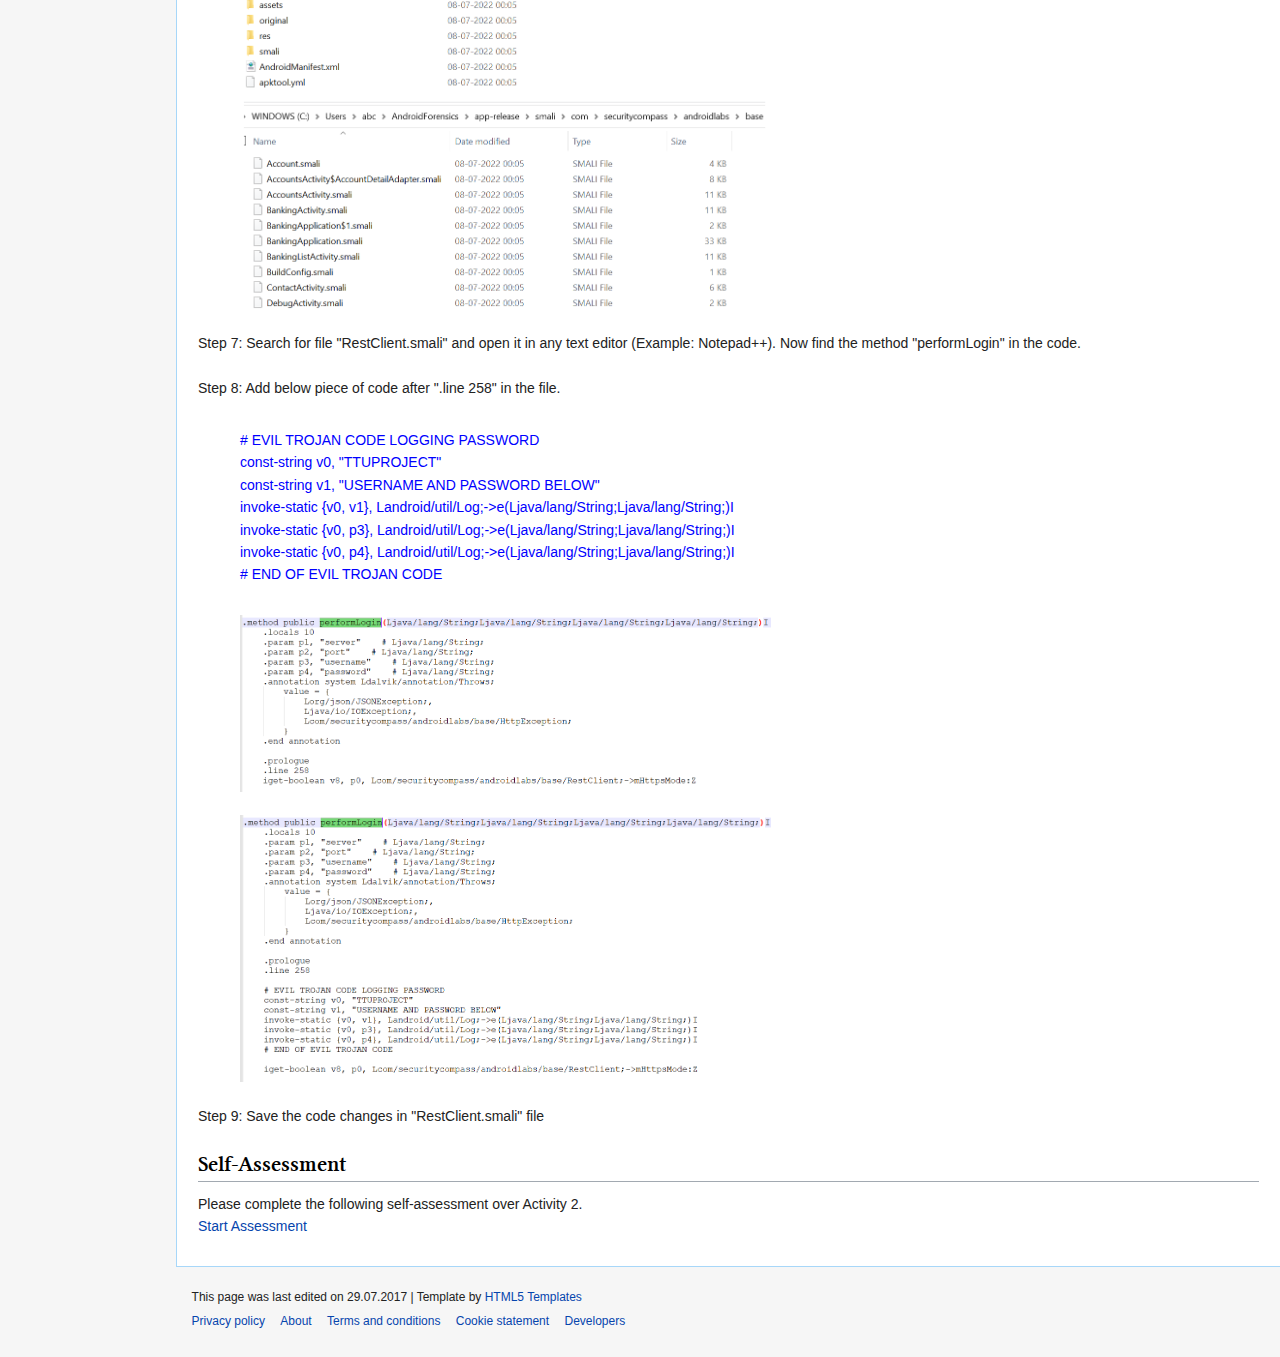
<file: mobile_forensics_activity2.html>
<!DOCTYPE html>
<html class="no-js" lang="en">
  <head>
    <meta http-equiv="content-type" content="text/html; charset=utf-8">
    <meta http-equiv="x-ua-compatible" content="ie=edge">
    <title>Activity 2 - Mobile Forensics</title>
    <meta name="description" content="">
    <meta name="viewport" content="width=device-width, initial-scale=1">
    <link rel="canonical" href="http://html5-templates.com/">
    <link rel="apple-touch-icon" href="apple-touch-icon.png">
    <!-- Place favicon.ico in the root directory -->
    <link rel="stylesheet" href="style.css">
    <script src="js/vendor/modernizr-2.8.3.min.js"></script>
    <style type="text/css">
		.auto-style1 {
			color: #0645AD;
		}
		</style>
  </head>
  <body>
    <!--[if lt IE 8]>
            <p class="browserupgrade">You are using an <strong>outdated</strong> browser. Please <a href="https://browsehappy.com/">upgrade your browser</a> to improve your experience.</p>        <![endif]-->
    <div class="wrapAll clearfix">
      <div class="sidebar" style="left: -21px; top: 32px; width: 10.6em; height: 618px">
        <div class="logo"> <a href="index.html"><img src="img/ttu/TTUCS-logo.PNG" alt="logo"></a>
        </div>
        <div class="navigation">
          <ul>
            <li><a href="index.html">Main page</a></li>
            <!--<li><a href="#">Contents</a></li>
            <li><a href="#">Featured content</a></li>-->
          </ul>
          <br>
          <h3>Topics</h3>
          <ul>
            <li style="width: 155px"><a href="mobile_forensics.html"> Mobile Forensics</a></li>
            <li class="auto-style1" style="text-align: center;"><a href="mobile_forensics_activity1.html" style="color: #a72614;">Activity 1</a></li>
            <li class="auto-style1" style="text-align: center;"><a href="mobile_forensics_activity2.html" style="color: #a72614;">Activity 2</a></li>
            <li class="auto-style1" style="text-align: center;"><a href="mobile_forensics_activity3.html" style="color: #a72614;">Activity 3</a></li>
            <li class="auto-style1" style="text-align: center;"><a href="mobile_forensics_activity4.html" style="color: #a72614;">Activity 4</a></li>
            <li class="auto-style1" style="text-align: center;"><a href="mobile_forensics_activity5.html" style="color: #a72614;">Activity 5</a></li>
            <li style="width: 155px"><a href="#">Malware Analysis</a></li>
            <li class="auto-style1"><a href="#">Software Security</a></li>
            <li class="auto-style1"><a href="#">Network Forensics</a></li>
            <li class="auto-style1"><a href="#">Social Engineering</a></li>
            <li class="auto-style1"><a href="#">Reverse Engineering</a></li>
            <li class="auto-style1"><a href="#">Content/Threat Analysis</a></li>
         
          </ul>
        <!--
            <h3>References</h3>
      
          <ul>
            <li class="auto-style1"><a href="mobile_forensics_references.html">Mobile Forensics</a></li>
			  <li class="auto-style1"><a href="#">Malware Analysis</a></li>
                              
          </ul>
          -->
          <br>
			<h3>Interaction </h3>
			<ul>
						<li><a href="contact_us.html">Contact Us</a></li>
						<li><a href="about.html">About</a></li>
					</ul>
        </div>
      </div>
      <div class="mainsection">
        <div class="headerLinks"> &nbsp; <a href="#">Contributions</a>&nbsp;&nbsp;
          </div>
        <div class="tabs clearfix">
          <div class="tabsLeft">
            <ul>
              <li><a href="#" class="active">Article</a></li>
            </ul>
          </div>
          <div id="simpleSearch"> <input name="searchInput" id="searchInput" placeholder="Search Wikipedia"
              size="12"
              type="text">
            <div id="submitSearch"></div>
          </div>
          <div class="tabsRight">
            <ul>
              <li><a href="#" class="active">Read</a></li>
              <li><a href="#">View source</a></li>
              <li><a href="#">View history</a></li>
            </ul>
          </div>
        </div>
        <div class="article">
          <h1>Activity 2 - Mobile Forensics</h1>
          <p class="siteSub">&nbsp;</p>
          <h3>Re-building the APK File</h3>
          <p class="roleNote">Estimated Time : 30 Minutes</p>
          
          
          <h2>Objective</h2>
          <p>In this Activity 2, <a href="https://en.wikipedia.org/wiki/Apk_(file_format)">APK</a> file is extracted to a folder and malicious code is injected into one of the files.</p>
          <h2>Description</h2>
          <p>
            After generating a signed APK file in Activity 1,
             we will extract it into a folder structure and inject
              a malicious code into one of the files. This code will
               take a copy of login credentials entered on the app and 
               sends to a remote server unnoticed.
          </p>
          <h2>Artifacts</h2>
          <p> Click below link to download files.<br>
            <a href="img/ttu/Activity2/login.apk" alt="app-release.apk">login.apk</a></p>
            <a href="img/ttu/Activity2/p9cert.jks" alt="app-release.apk">p9cert.jks</a></p>
          <h2>Instructions</h2>
          <p>
            <ul>
              <li>Step 1: Download the file "apktool_2.0.0rc3.jar" from below given link. With help of this jar file, we will extract the "app-release.apk" file created in Activity 1 and see the files content.</li>
              &emsp;&emsp;&emsp;<a href="https://bitbucket.org/iBotPeaches/apktool/downloads/apktool_2.0.0rc3.jar">https://bitbucket.org/iBotPeaches/apktool/downloads/apktool_2.0.0rc3.jar</a>
              <br>
              <br>
              <li>Step 2: Now place the downloaded file in the same directory where "app-release.apk" exists.</li>
              &emsp;&emsp;&emsp;<img src="img/ttu/Activity2/reference-folder-structure.PNG" width="50%" height="50%">
              <br><br>
              <li>Step 3: Open command prompt and go to folder location where files "apktool_2.0.0rc3.jar" & "app-release.apk" are present.</li>
              <br>
              <li>Step 4: Run below command to extract the apk file into a folder structure.</li>
              &emsp;&emsp;&emsp;java -jar apktool_2.0.0rc3.jar d app-release.apk<br>
              &emsp;&emsp;&emsp;<img src="img/ttu/Activity2/APK-Extraction.PNG" width="50%" height="50%">
              <br><br>
              <li>Step 5: Go inside app-release folder and observe the sub-folders</li>
              <br>
              <li>Step 6: There are several files with extension as ".smali" inside sub-folder called "smali" under app-release</li>
              &emsp;&emsp;&emsp;<img src="img/ttu/Activity2/app-release-folder.PNG" width="50%" height="50%">
              <br><br>
              <li>Step 7: Search for file "RestClient.smali" and open it in any text editor (Example: Notepad++). Now find the method "performLogin" in the code.</li>
              <br>
              <li>Step 8: Add below piece of code after ".line 258" in the file.</li>
              <br>
              <p style="color:blue;">
              &emsp;&emsp;&emsp;# EVIL TROJAN CODE LOGGING PASSWORD<br>
              &emsp;&emsp;&emsp;const-string v0, "TTUPROJECT"<br>
              &emsp;&emsp;&emsp;const-string v1, "USERNAME AND PASSWORD BELOW"<br>
              &emsp;&emsp;&emsp;invoke-static {v0, v1}, Landroid/util/Log;->e(Ljava/lang/String;Ljava/lang/String;)I<br>
              &emsp;&emsp;&emsp;invoke-static {v0, p3}, Landroid/util/Log;->e(Ljava/lang/String;Ljava/lang/String;)I<br>
              &emsp;&emsp;&emsp;invoke-static {v0, p4}, Landroid/util/Log;->e(Ljava/lang/String;Ljava/lang/String;)I<br>
              &emsp;&emsp;&emsp;# END OF EVIL TROJAN CODE<br>
              </p>
              <br>
              &emsp;&emsp;&emsp;<img src="img/ttu/Activity2/existing-code.PNG" width="50%" height="50%"><br><br>
              &emsp;&emsp;&emsp;<img src="img/ttu/Activity2/modified-code.PNG" width="50%" height="50%">
              <br><br>
              <li>Step 9: Save the code changes in "RestClient.smali" file</li>
            </ul>
          
          
          </p>
          <h2>Self-Assessment</h2>
          <p>Please complete the following self-assessment over Activity 2.<br>
            <a href="Challenge2.html" alt="Start Assessment">Start Assessment</a>
          </p>
          <!--<div class="lavenderBox">
            <div class="header">Panel title</div>
            <div class="subtitle linklist"><a href="#">Lorem</a> <a href="#">Ipsum</a>
              <a href="#">Dolorestitas</a> </div>
            <div class="linklist"> <a href="#">Percipit </a> <a href="#">Mnesarchum
                </a> <a href="#">Molestie </a> <a href="#">Phaedrum </a> <a
                href="#">Luptatum
                constituam </a> <a href="#">Habeo adipisci </a> <a href="#">Inani
                zril </a> <a href="#">Forensibus sea </a> <a href="#">Habeo
                adipisci </a> <a href="#">Minimum corrumpit </a> <a href="#">Regione
                suscipit </a> <a href="#">Has et partem </a><a href="#">Percipit
                </a> <a href="#">Mnesarchum </a> <a href="#">Molestie </a> <a
                href="#">Phaedrum
                </a> <a href="#">Luptatum constituam </a> <a href="#">Habeo
                adipisci </a> <a href="#">Inani zril </a> <a href="#">Vel
                nisl albucius </a> <a href="#">Habeo adipisci </a> <a href="#">Minimum
                corrumpit </a> <a href="#">Regione suscipit </a> <a href="#">Percipit
                maiestatis </a> <a href="#">Regione suscipit </a> <a href="#">Percipit
                maiestatis </a> </div>
            <div class="subtitle">Subtitle</div>
          </div>
          <div class="categories"> <a href="https://info.flagcounter.com/WApn"><img
                src="https://s11.flagcounter.com/count2/WApn/bg_FFFFFF/txt_000000/border_CCCCCC/columns_2/maxflags_10/viewers_0/labels_0/pageviews_0/flags_0/percent_0/"
                alt="Flag Counter"
                border="0"></a>
          </div>
        -->
        </div>
        <div class="pagefooter"> This page was last edited on 29.07.2017 |
          Template by <a href="http://html5-templates.com/" target="_blank" rel="nofollow">HTML5
            Templates</a>&nbsp;&nbsp;&nbsp;&nbsp;&nbsp;&nbsp;&nbsp;&nbsp;&nbsp;&nbsp;&nbsp;&nbsp;&nbsp;&nbsp;&nbsp;&nbsp;
          <!-- Please leave this link unchanged -->
          <div class="footerlinks"> <a href="#">Privacy policy</a> <a href="#">About</a>
            <a href="#">Terms and conditions</a> <a href="#">Cookie statement</a>
            <a href="#">Developers</a> </div>
        </div>
      </div>
    </div>
    <script src="https://code.jquery.com/jquery-1.12.0.min.js"></script>
    <script>window.jQuery || document.write('<script src="js/vendor/jquery-1.12.0.min.js"><\/script>')</script>
    <script src="script.js"></script>

    <link rel="stylesheet" href="AIchat.v1.css" type="text/css" media="screen" />
		<script type="text/javascript" src="dependencies.v1.js"></script>
		<script type="text/javascript" src="AIchat.v1.js"></script>
  </body>
</html>
</file>
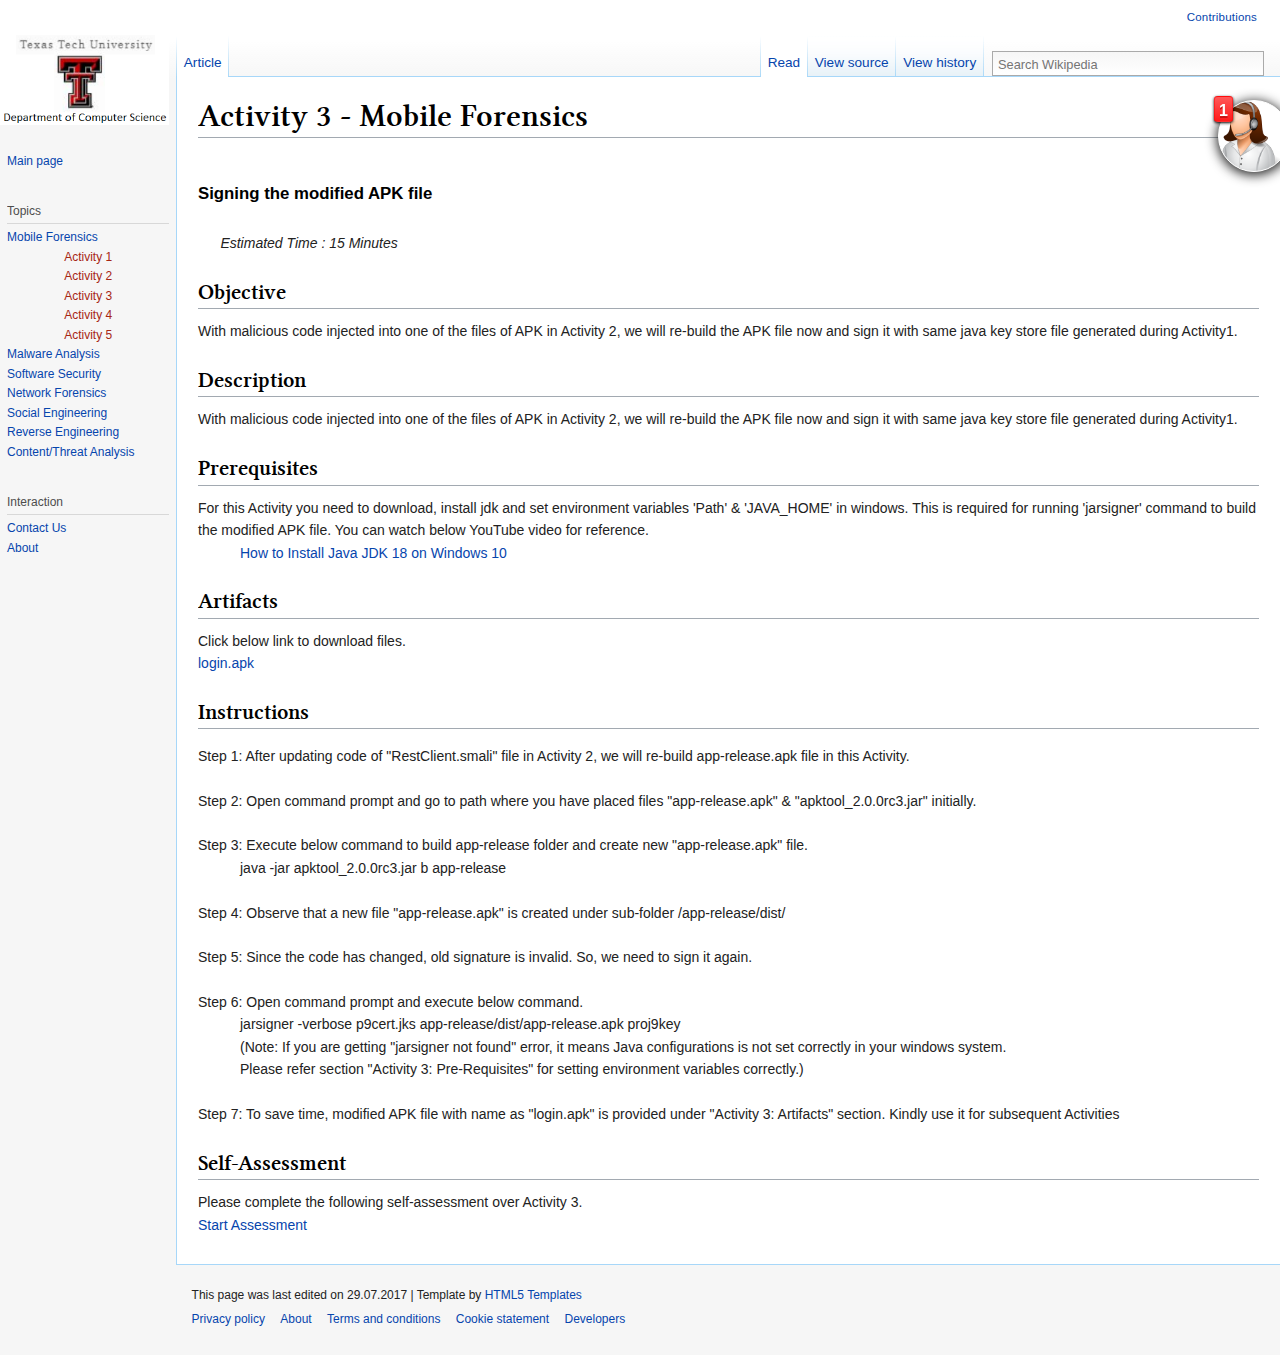
<file: mobile_forensics_activity3.html>
<!DOCTYPE html>
<html class="no-js" lang="en">
  <head>
    <meta http-equiv="content-type" content="text/html; charset=utf-8">
    <meta http-equiv="x-ua-compatible" content="ie=edge">
    <title>Activity 3 - Mobile Forensics</title>
    <meta name="description" content="">
    <meta name="viewport" content="width=device-width, initial-scale=1">
    <link rel="canonical" href="http://html5-templates.com/">
    <link rel="apple-touch-icon" href="apple-touch-icon.png">
    <!-- Place favicon.ico in the root directory -->
    <link rel="stylesheet" href="style.css">
    <script src="js/vendor/modernizr-2.8.3.min.js"></script>
    <style type="text/css">
		.auto-style1 {
			color: #0645AD;
		}
		</style>
  </head>
  <body>
    <!--[if lt IE 8]>
            <p class="browserupgrade">You are using an <strong>outdated</strong> browser. Please <a href="https://browsehappy.com/">upgrade your browser</a> to improve your experience.</p>        <![endif]-->
    <div class="wrapAll clearfix">
      <div class="sidebar" style="left: -21px; top: 32px; width: 10.6em; height: 618px">
        <div class="logo"> <a href="index.html"><img src="img/ttu/TTUCS-logo.PNG" alt="logo"></a>
        </div>
        <div class="navigation">
          <ul>
            <li><a href="index.html">Main page</a></li>
            <!--<li><a href="#">Contents</a></li>
            <li><a href="#">Featured content</a></li>-->
          </ul>
          <br>
          <h3>Topics</h3>
          <ul>
            <li style="width: 155px"><a href="mobile_forensics.html"> Mobile Forensics</a></li>
            <li class="auto-style1" style="text-align: center;"><a href="mobile_forensics_activity1.html" style="color: #a72614;">Activity 1</a></li>
            <li class="auto-style1" style="text-align: center;"><a href="mobile_forensics_activity2.html" style="color: #a72614;">Activity 2</a></li>
            <li class="auto-style1" style="text-align: center;"><a href="mobile_forensics_activity3.html" style="color: #a72614;">Activity 3</a></li>
            <li class="auto-style1" style="text-align: center;"><a href="mobile_forensics_activity4.html" style="color: #a72614;">Activity 4</a></li>
            <li class="auto-style1" style="text-align: center;"><a href="mobile_forensics_activity5.html" style="color: #a72614;">Activity 5</a></li>
            <li style="width: 155px"><a href="#">Malware Analysis</a></li>
            <li class="auto-style1"><a href="#">Software Security</a></li>
            <li class="auto-style1"><a href="#">Network Forensics</a></li>
            <li class="auto-style1"><a href="#">Social Engineering</a></li>
            <li class="auto-style1"><a href="#">Reverse Engineering</a></li>
            <li class="auto-style1"><a href="#">Content/Threat Analysis</a></li>
         
          </ul>
        <!--
            <h3>References</h3>
      
          <ul>
            <li class="auto-style1"><a href="mobile_forensics_references.html">Mobile Forensics</a></li>
			  <li class="auto-style1"><a href="#">Malware Analysis</a></li>
                              
          </ul>
          -->
          <br>
			<h3>Interaction </h3>
			<ul>
						<li><a href="contact_us.html">Contact Us</a></li>
						<li><a href="about.html">About</a></li>
					</ul>
        </div>
      </div>
      <div class="mainsection">
        <div class="headerLinks"> &nbsp; <a href="#">Contributions</a>&nbsp;&nbsp;
          </div>
        <div class="tabs clearfix">
          <div class="tabsLeft">
            <ul>
              <li><a href="#" class="active">Article</a></li>
            </ul>
          </div>
          <div id="simpleSearch"> <input name="searchInput" id="searchInput" placeholder="Search Wikipedia"
              size="12"
              type="text">
            <div id="submitSearch"></div>
          </div>
          <div class="tabsRight">
            <ul>
              <li><a href="#" class="active">Read</a></li>
              <li><a href="#">View source</a></li>
              <li><a href="#">View history</a></li>
            </ul>
          </div>
        </div>
        <div class="article">
          <h1>Activity 3 - Mobile Forensics</h1>
          <p class="siteSub">&nbsp;</p>
          <h3>Signing the modified APK file</h3>
          <p class="roleNote">Estimated Time : 15 Minutes</p>
          
          
          <h2>Objective</h2>
          <p>With malicious code injected into one of the files
             of APK in Activity 2, we will re-build the APK file
              now and sign it with same java key store file generated during Activity1.</p>
          <h2>Description</h2>
          <p>With malicious code injected into one of the files of APK in Activity 2, 
            we will re-build the APK file now and sign it with same java key store file 
            generated during Activity1.</p>
          <h2>Prerequisites</h2>
          <p>
            For this Activity you need to download, install jdk
             and set environment variables 'Path' & 'JAVA_HOME'
              in windows. This is required for running 'jarsigner'
               command to build the modified APK file. You can watch
                below YouTube video for reference.<br>
                &emsp;&emsp;&emsp;<a href="https://www.youtube.com/watch?v=cRgLuNWCq6c">How to Install Java JDK 18 on Windows 10</a>
          </p>
          <h2>Artifacts</h2>
          <p> Click below link to download files.<br>
            <a href="img/ttu/Activity3/login.apk" alt="app-release.apk">login.apk</a></p>
          <h2>Instructions</h2>
          <p>
            <ul>
              <li>Step 1: After updating code of "RestClient.smali" file in Activity 2, we will re-build app-release.apk file in this Activity.</li>
              <br>
              <li>Step 2: Open command prompt and go to path where you have placed files "app-release.apk" & "apktool_2.0.0rc3.jar" initially.</li>
              <br>
              <li>Step 3: Execute below command to build app-release folder and create new "app-release.apk" file.</li>
              &emsp;&emsp;&emsp;java -jar apktool_2.0.0rc3.jar b app-release
              <br>
              <br>
              <li>Step 4: Observe that a new file "app-release.apk" is created under sub-folder /app-release/dist/</li>
              <br>
              <li>Step 5: Since the code has changed, old signature is invalid. So, we need to sign it again.</li>
              <br>
              <li>Step 6: Open command prompt and execute below command.</li>
              &emsp;&emsp;&emsp;jarsigner -verbose p9cert.jks app-release/dist/app-release.apk proj9key
              <br>
              &emsp;&emsp;&emsp;(Note: If you are getting "jarsigner not found" error, it means Java configurations is not set correctly in your windows system.
              <br>&emsp;&emsp;&emsp;Please refer section "Activity 3: Pre-Requisites" for setting environment variables correctly.)
              <br>
              <br>
              <li>Step 7: To save time, modified APK file with name as "login.apk" is provided under "Activity 3: Artifacts" section. Kindly use it for subsequent Activities</li>
            </ul>
          
          
          </p>
          <h2>Self-Assessment</h2>
          <p>Please complete the following self-assessment over Activity 3.<br>
            <a href="Challenge3.html" alt="Start Assessment">Start Assessment</a>
          </p>
          <!--<div class="lavenderBox">
            <div class="header">Panel title</div>
            <div class="subtitle linklist"><a href="#">Lorem</a> <a href="#">Ipsum</a>
              <a href="#">Dolorestitas</a> </div>
            <div class="linklist"> <a href="#">Percipit </a> <a href="#">Mnesarchum
                </a> <a href="#">Molestie </a> <a href="#">Phaedrum </a> <a
                href="#">Luptatum
                constituam </a> <a href="#">Habeo adipisci </a> <a href="#">Inani
                zril </a> <a href="#">Forensibus sea </a> <a href="#">Habeo
                adipisci </a> <a href="#">Minimum corrumpit </a> <a href="#">Regione
                suscipit </a> <a href="#">Has et partem </a><a href="#">Percipit
                </a> <a href="#">Mnesarchum </a> <a href="#">Molestie </a> <a
                href="#">Phaedrum
                </a> <a href="#">Luptatum constituam </a> <a href="#">Habeo
                adipisci </a> <a href="#">Inani zril </a> <a href="#">Vel
                nisl albucius </a> <a href="#">Habeo adipisci </a> <a href="#">Minimum
                corrumpit </a> <a href="#">Regione suscipit </a> <a href="#">Percipit
                maiestatis </a> <a href="#">Regione suscipit </a> <a href="#">Percipit
                maiestatis </a> </div>
            <div class="subtitle">Subtitle</div>
          </div>
          <div class="categories"> <a href="https://info.flagcounter.com/WApn"><img
                src="https://s11.flagcounter.com/count2/WApn/bg_FFFFFF/txt_000000/border_CCCCCC/columns_2/maxflags_10/viewers_0/labels_0/pageviews_0/flags_0/percent_0/"
                alt="Flag Counter"
                border="0"></a>
          </div>
        -->
        </div>
        <div class="pagefooter"> This page was last edited on 29.07.2017 |
          Template by <a href="http://html5-templates.com/" target="_blank" rel="nofollow">HTML5
            Templates</a>&nbsp;&nbsp;&nbsp;&nbsp;&nbsp;&nbsp;&nbsp;&nbsp;&nbsp;&nbsp;&nbsp;&nbsp;&nbsp;&nbsp;&nbsp;&nbsp;
          <!-- Please leave this link unchanged -->
          <div class="footerlinks"> <a href="#">Privacy policy</a> <a href="#">About</a>
            <a href="#">Terms and conditions</a> <a href="#">Cookie statement</a>
            <a href="#">Developers</a> </div>
        </div>
      </div>
    </div>
    <script src="https://code.jquery.com/jquery-1.12.0.min.js"></script>
    <script>window.jQuery || document.write('<script src="js/vendor/jquery-1.12.0.min.js"><\/script>')</script>
    <script src="script.js"></script>

    <link rel="stylesheet" href="AIchat.v1.css" type="text/css" media="screen" />
		<script type="text/javascript" src="dependencies.v1.js"></script>
		<script type="text/javascript" src="AIchat.v1.js"></script>
  </body>
</html>
</file>
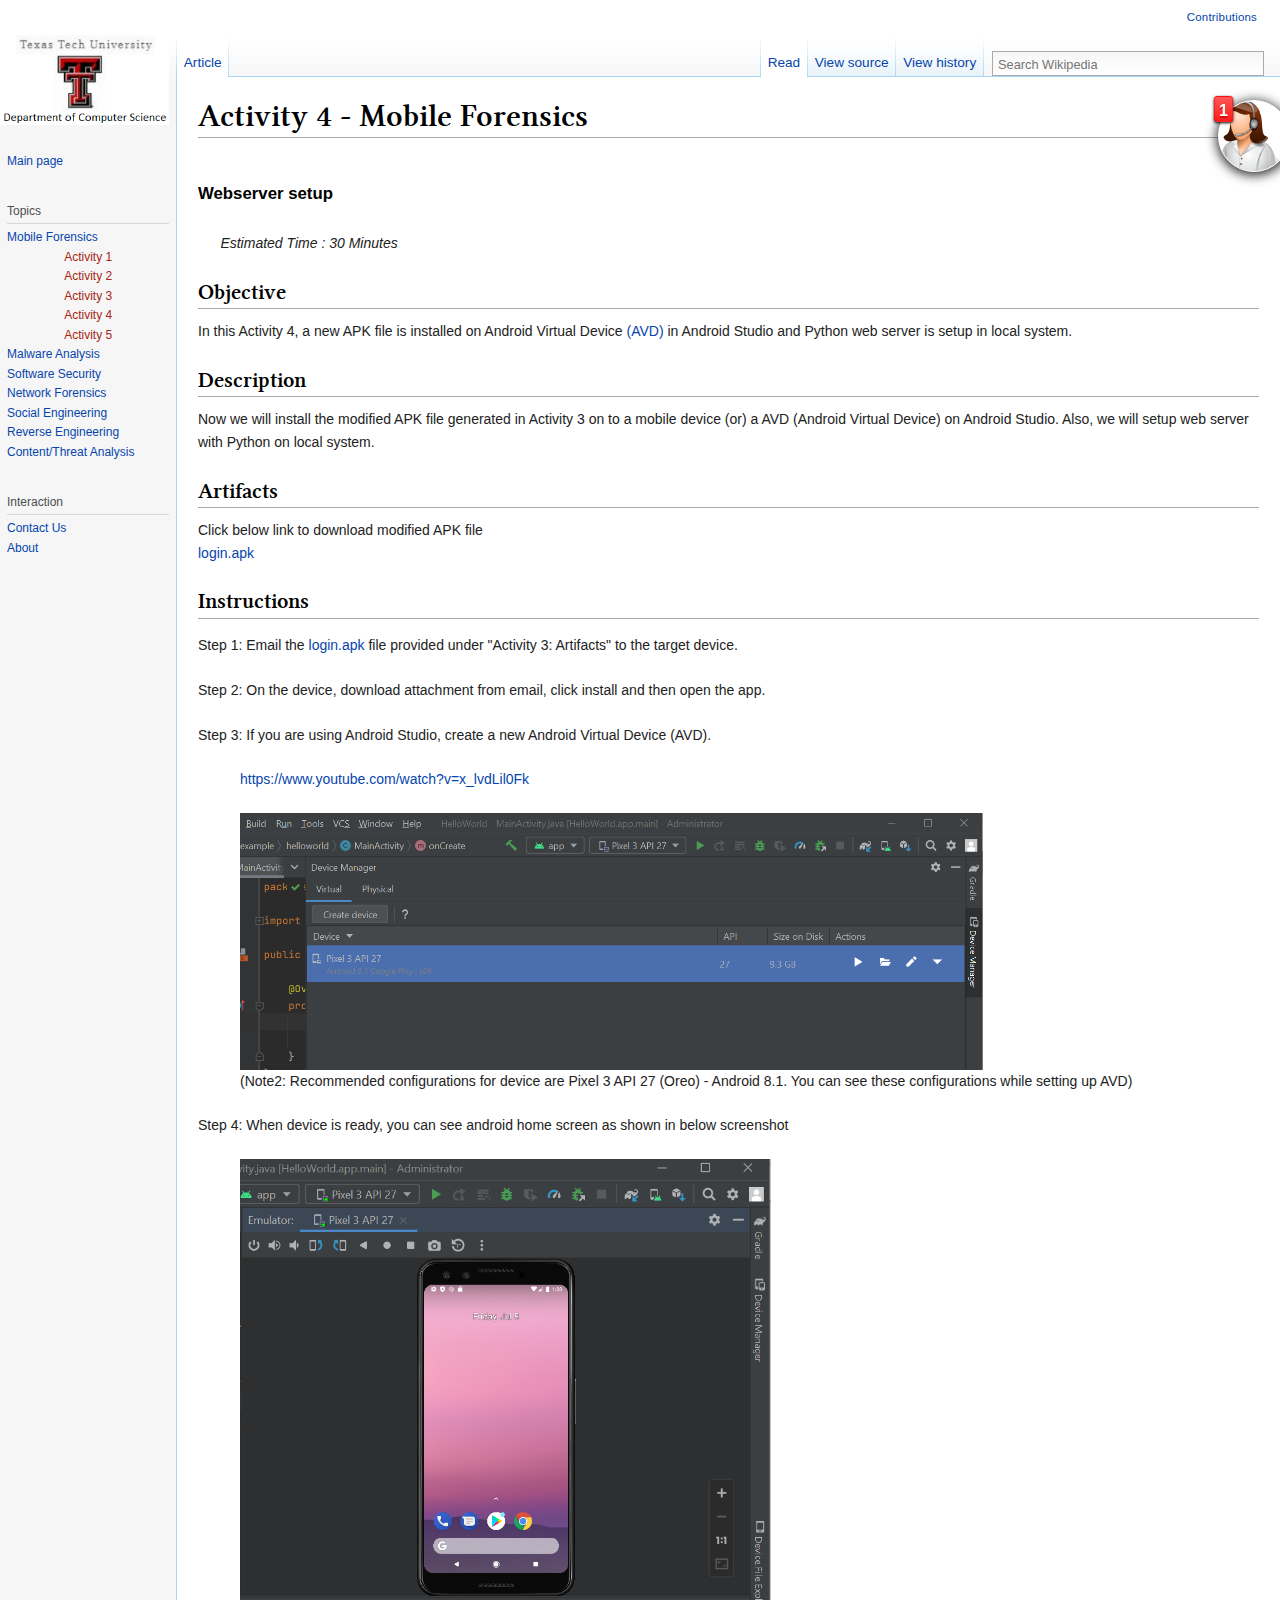
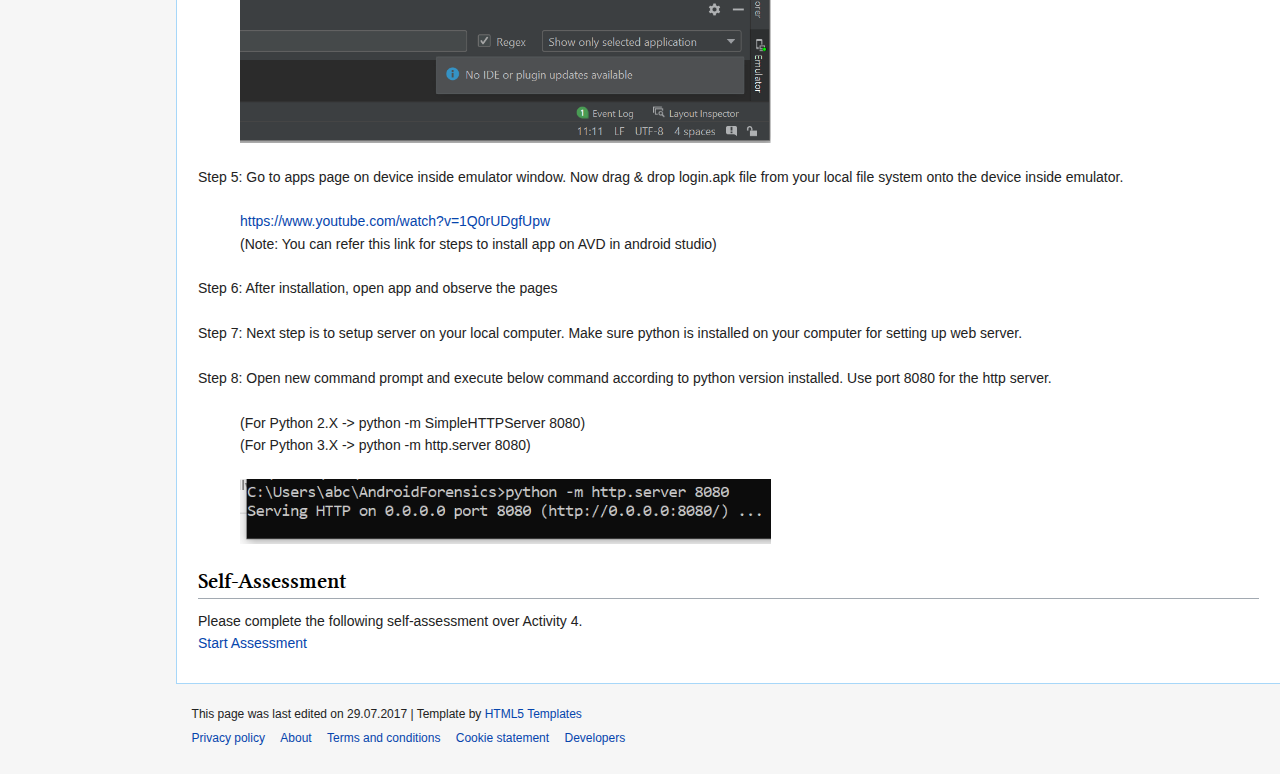
<file: mobile_forensics_activity4.html>
<!DOCTYPE html>
<html class="no-js" lang="en">
  <head>
    <meta http-equiv="content-type" content="text/html; charset=utf-8">
    <meta http-equiv="x-ua-compatible" content="ie=edge">
    <title>Activity 4 - Mobile Forensics</title>
    <meta name="description" content="">
    <meta name="viewport" content="width=device-width, initial-scale=1">
    <link rel="canonical" href="http://html5-templates.com/">
    <link rel="apple-touch-icon" href="apple-touch-icon.png">
    <!-- Place favicon.ico in the root directory -->
    <link rel="stylesheet" href="style.css">
    <script src="js/vendor/modernizr-2.8.3.min.js"></script>
    <style type="text/css">
		.auto-style1 {
			color: #0645AD;
		}
		</style>
  </head>
  <body>
    <!--[if lt IE 8]>
            <p class="browserupgrade">You are using an <strong>outdated</strong> browser. Please <a href="https://browsehappy.com/">upgrade your browser</a> to improve your experience.</p>        <![endif]-->
    <div class="wrapAll clearfix">
      <div class="sidebar" style="left: -21px; top: 32px; width: 10.6em; height: 618px">
        <div class="logo"> <a href="index.html"><img src="img/ttu/TTUCS-logo.PNG" alt="logo"></a>
        </div>
        <div class="navigation">
          <ul>
            <li><a href="index.html">Main page</a></li>
            <!--<li><a href="#">Contents</a></li>
            <li><a href="#">Featured content</a></li>-->
          </ul>
          <br>
          <h3>Topics</h3>
          <ul>
            <li style="width: 155px"><a href="mobile_forensics.html"> Mobile Forensics</a></li>
            <li class="auto-style1" style="text-align: center;"><a href="mobile_forensics_activity1.html" style="color: #a72614;">Activity 1</a></li>
            <li class="auto-style1" style="text-align: center;"><a href="mobile_forensics_activity2.html" style="color: #a72614;">Activity 2</a></li>
            <li class="auto-style1" style="text-align: center;"><a href="mobile_forensics_activity3.html" style="color: #a72614;">Activity 3</a></li>
            <li class="auto-style1" style="text-align: center;"><a href="mobile_forensics_activity4.html" style="color: #a72614;">Activity 4</a></li>
            <li class="auto-style1" style="text-align: center;"><a href="mobile_forensics_activity5.html" style="color: #a72614;">Activity 5</a></li>
            <li style="width: 155px"><a href="#">Malware Analysis</a></li>
            <li class="auto-style1"><a href="#">Software Security</a></li>
            <li class="auto-style1"><a href="#">Network Forensics</a></li>
            <li class="auto-style1"><a href="#">Social Engineering</a></li>
            <li class="auto-style1"><a href="#">Reverse Engineering</a></li>
            <li class="auto-style1"><a href="#">Content/Threat Analysis</a></li>
         
          </ul>
        <!--
            <h3>References</h3>
      
          <ul>
            <li class="auto-style1"><a href="mobile_forensics_references.html">Mobile Forensics</a></li>
			  <li class="auto-style1"><a href="#">Malware Analysis</a></li>
                              
          </ul>
          -->
          <br>
			<h3>Interaction </h3>
			<ul>
						<li><a href="contact_us.html">Contact Us</a></li>
						<li><a href="about.html">About</a></li>
					</ul>
        </div>
      </div>
      <div class="mainsection">
        <div class="headerLinks"> &nbsp; <a href="#">Contributions</a>&nbsp;&nbsp;
          </div>
        <div class="tabs clearfix">
          <div class="tabsLeft">
            <ul>
              <li><a href="#" class="active">Article</a></li>
            </ul>
          </div>
          <div id="simpleSearch"> <input name="searchInput" id="searchInput" placeholder="Search Wikipedia"
              size="12"
              type="text">
            <div id="submitSearch"></div>
          </div>
          <div class="tabsRight">
            <ul>
              <li><a href="#" class="active">Read</a></li>
              <li><a href="#">View source</a></li>
              <li><a href="#">View history</a></li>
            </ul>
          </div>
        </div>
        <div class="article">
          <h1>Activity 4 - Mobile Forensics</h1>
          <p class="siteSub">&nbsp;</p>
          <h3>Webserver setup</h3>
          <p class="roleNote">Estimated Time : 30 Minutes</p>
          
          
          <h2>Objective</h2>
          <p>In this Activity 4, a new APK file is installed on Android
             Virtual Device <a href="https://developer.android.com/studio/run/managing-avds#:~:text=An%20Android%20Virtual%20Device%20(AVD,you%20create%20and%20manage%20AVDs.">(AVD)</a> 
             in Android Studio and Python web server
              is setup in local system.</p>
          <h2>Description</h2>
          <p>
            Now we will install the modified APK file generated in Activity
             3 on to a mobile device (or) a AVD (Android Virtual Device)
              on Android Studio. Also, we will setup web server with Python on local system.
          </p>
          <h2>Artifacts</h2>
          <p>
            Click below link to download modified APK file<br>
							<a href="img/ttu/Activity3/login.apk">login.apk</a>
          </p>
          
          <h2>Instructions</h2>
          <p>
            <ul>
              <li>Step 1: Email the <a href="img/ttu/Activity3/login.apk">login.apk</a> file provided under "Activity 3: Artifacts" to the target device.</li>
              <br>
              <li>Step 2: On the device, download attachment from email, click install and then open the app.</li>
              <br>
              <li>Step 3: If you are using Android Studio, create a new Android Virtual Device (AVD).</li><br>
              &emsp;&emsp;&emsp;<a href="https://www.youtube.com/watch?v=x_lvdLil0Fk">https://www.youtube.com/watch?v=x_lvdLil0Fk</a>
              <br><br>
              &emsp;&emsp;&emsp;<img src="img/ttu/Activity4/AVD_Setup.PNG" width="70%" height="70%"><br>
              &emsp;&emsp;&emsp;(Note2: Recommended configurations for device are Pixel 3 API 27 (Oreo) - Android 8.1. You can see these configurations while setting up AVD)
              <br><br>
              <li>Step 4: When device is ready, you can see android home screen as shown in below screenshot</li><br>
              &emsp;&emsp;&emsp;<img src="img/ttu/Activity4/device-ready.PNG" width="50%" height="50%"><br><br>
              <li>Step 5: Go to apps page on device inside emulator window. Now drag & drop login.apk file from your local file system onto the device inside emulator.</li>
              <br>&emsp;&emsp;&emsp;<a href="https://www.youtube.com/watch?v=1Q0rUDgfUpw">https://www.youtube.com/watch?v=1Q0rUDgfUpw</a>
              
              <br>&emsp;&emsp;&emsp;(Note: You can refer this link for steps to install app on AVD in android studio)
              <br>
              <br>
              <li>Step 6: After installation, open app and observe the pages</li>
              <br>
              <li>Step 7: Next step is to setup server on your local computer. Make sure python is installed on your computer for setting up web server.</li>
              <br>
              <li>Step 8: Open new command prompt and execute below command according to python version installed. Use port 8080 for the http server.</li>
              <br>&emsp;&emsp;&emsp;(For Python 2.X -> python -m SimpleHTTPServer 8080)
              <br>&emsp;&emsp;&emsp;(For Python 3.X -> python -m http.server 8080)
              <br>
              <br>&emsp;&emsp;&emsp;<img src="img/ttu/Activity4/python-web-server.PNG" width="50%" height="50%">
              <br>
            </ul>	
          
          
          </p>
          <h2>Self-Assessment</h2>
          <p>Please complete the following self-assessment over Activity 4.<br>
            <a href="Challenge4.html" alt="Start Assessment">Start Assessment</a>
          </p>
          <!--<div class="lavenderBox">
            <div class="header">Panel title</div>
            <div class="subtitle linklist"><a href="#">Lorem</a> <a href="#">Ipsum</a>
              <a href="#">Dolorestitas</a> </div>
            <div class="linklist"> <a href="#">Percipit </a> <a href="#">Mnesarchum
                </a> <a href="#">Molestie </a> <a href="#">Phaedrum </a> <a
                href="#">Luptatum
                constituam </a> <a href="#">Habeo adipisci </a> <a href="#">Inani
                zril </a> <a href="#">Forensibus sea </a> <a href="#">Habeo
                adipisci </a> <a href="#">Minimum corrumpit </a> <a href="#">Regione
                suscipit </a> <a href="#">Has et partem </a><a href="#">Percipit
                </a> <a href="#">Mnesarchum </a> <a href="#">Molestie </a> <a
                href="#">Phaedrum
                </a> <a href="#">Luptatum constituam </a> <a href="#">Habeo
                adipisci </a> <a href="#">Inani zril </a> <a href="#">Vel
                nisl albucius </a> <a href="#">Habeo adipisci </a> <a href="#">Minimum
                corrumpit </a> <a href="#">Regione suscipit </a> <a href="#">Percipit
                maiestatis </a> <a href="#">Regione suscipit </a> <a href="#">Percipit
                maiestatis </a> </div>
            <div class="subtitle">Subtitle</div>
          </div>
          <div class="categories"> <a href="https://info.flagcounter.com/WApn"><img
                src="https://s11.flagcounter.com/count2/WApn/bg_FFFFFF/txt_000000/border_CCCCCC/columns_2/maxflags_10/viewers_0/labels_0/pageviews_0/flags_0/percent_0/"
                alt="Flag Counter"
                border="0"></a>
          </div>
        -->
        </div>
        <div class="pagefooter"> This page was last edited on 29.07.2017 |
          Template by <a href="http://html5-templates.com/" target="_blank" rel="nofollow">HTML5
            Templates</a>&nbsp;&nbsp;&nbsp;&nbsp;&nbsp;&nbsp;&nbsp;&nbsp;&nbsp;&nbsp;&nbsp;&nbsp;&nbsp;&nbsp;&nbsp;&nbsp;
          <!-- Please leave this link unchanged -->
          <div class="footerlinks"> <a href="#">Privacy policy</a> <a href="#">About</a>
            <a href="#">Terms and conditions</a> <a href="#">Cookie statement</a>
            <a href="#">Developers</a> </div>
        </div>
      </div>
    </div>
    <script src="https://code.jquery.com/jquery-1.12.0.min.js"></script>
    <script>window.jQuery || document.write('<script src="js/vendor/jquery-1.12.0.min.js"><\/script>')</script>
    <script src="script.js"></script>

    <link rel="stylesheet" href="AIchat.v1.css" type="text/css" media="screen" />
		<script type="text/javascript" src="dependencies.v1.js"></script>
		<script type="text/javascript" src="AIchat.v1.js"></script>
  </body>
</html>
</file>
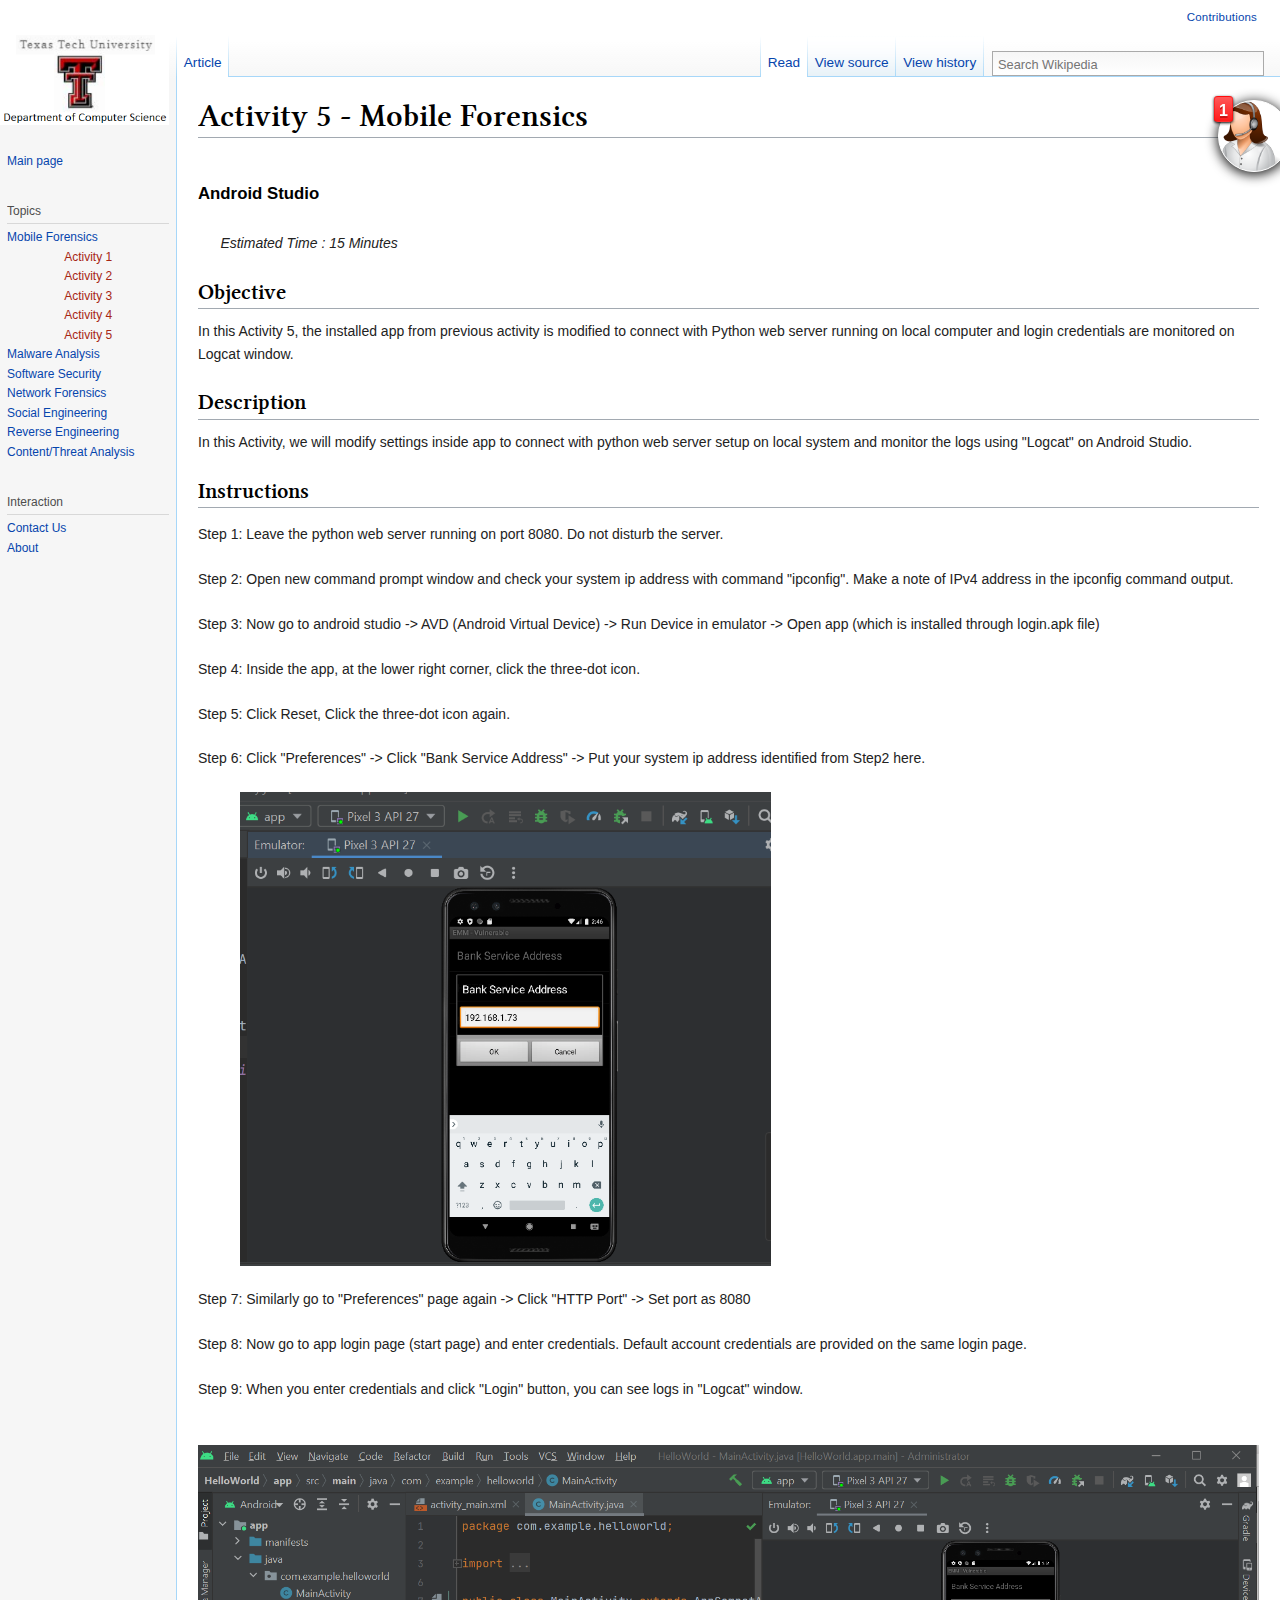
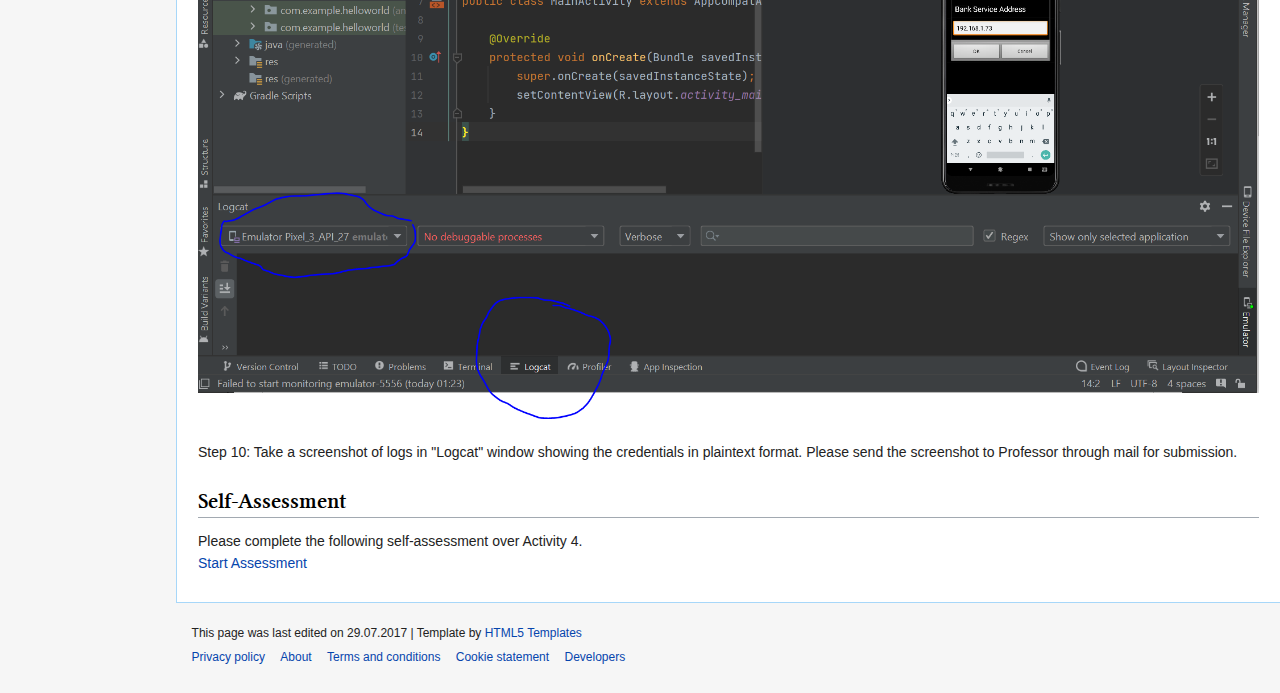
<file: mobile_forensics_activity5.html>
<!DOCTYPE html>
<html class="no-js" lang="en">
  <head>
    <meta http-equiv="content-type" content="text/html; charset=utf-8">
    <meta http-equiv="x-ua-compatible" content="ie=edge">
    <title>Activity 5 - Mobile Forensics</title>
    <meta name="description" content="">
    <meta name="viewport" content="width=device-width, initial-scale=1">
    <link rel="canonical" href="http://html5-templates.com/">
    <link rel="apple-touch-icon" href="apple-touch-icon.png">
    <!-- Place favicon.ico in the root directory -->
    <link rel="stylesheet" href="style.css">
    <script src="js/vendor/modernizr-2.8.3.min.js"></script>
    <style type="text/css">
		.auto-style1 {
			color: #0645AD;
		}
		</style>
  </head>
  <body>
    <!--[if lt IE 8]>
            <p class="browserupgrade">You are using an <strong>outdated</strong> browser. Please <a href="https://browsehappy.com/">upgrade your browser</a> to improve your experience.</p>        <![endif]-->
    <div class="wrapAll clearfix">
      <div class="sidebar" style="left: -21px; top: 32px; width: 10.6em; height: 618px">
        <div class="logo"> <a href="index.html"><img src="img/ttu/TTUCS-logo.PNG" alt="logo"></a>
        </div>
        <div class="navigation">
          <ul>
            <li><a href="index.html">Main page</a></li>
            <!--<li><a href="#">Contents</a></li>
            <li><a href="#">Featured content</a></li>-->
          </ul>
          <br>
          <h3>Topics</h3>
          <ul>
            <li style="width: 155px"><a href="mobile_forensics.html"> Mobile Forensics</a></li>
            <li class="auto-style1" style="text-align: center;"><a href="mobile_forensics_activity1.html" style="color: #a72614;">Activity 1</a></li>
            <li class="auto-style1" style="text-align: center;"><a href="mobile_forensics_activity2.html" style="color: #a72614;">Activity 2</a></li>
            <li class="auto-style1" style="text-align: center;"><a href="mobile_forensics_activity3.html" style="color: #a72614;">Activity 3</a></li>
            <li class="auto-style1" style="text-align: center;"><a href="mobile_forensics_activity4.html" style="color: #a72614;">Activity 4</a></li>
            <li class="auto-style1" style="text-align: center;"><a href="mobile_forensics_activity5.html" style="color: #a72614;">Activity 5</a></li>
            <li style="width: 155px"><a href="#">Malware Analysis</a></li>
            <li class="auto-style1"><a href="#">Software Security</a></li>
            <li class="auto-style1"><a href="#">Network Forensics</a></li>
            <li class="auto-style1"><a href="#">Social Engineering</a></li>
            <li class="auto-style1"><a href="#">Reverse Engineering</a></li>
            <li class="auto-style1"><a href="#">Content/Threat Analysis</a></li>
         
          </ul>
        <!--
            <h3>References</h3>
      
          <ul>
            <li class="auto-style1"><a href="mobile_forensics_references.html">Mobile Forensics</a></li>
			  <li class="auto-style1"><a href="#">Malware Analysis</a></li>
                              
          </ul>
          -->
          <br>
			<h3>Interaction </h3>
			<ul>
						<li><a href="contact_us.html">Contact Us</a></li>
						<li><a href="about.html">About</a></li>
					</ul>
        </div>
      </div>
      <div class="mainsection">
        <div class="headerLinks"> &nbsp; <a href="#">Contributions</a>&nbsp;&nbsp;
          </div>
        <div class="tabs clearfix">
          <div class="tabsLeft">
            <ul>
              <li><a href="#" class="active">Article</a></li>
            </ul>
          </div>
          <div id="simpleSearch"> <input name="searchInput" id="searchInput" placeholder="Search Wikipedia"
              size="12"
              type="text">
            <div id="submitSearch"></div>
          </div>
          <div class="tabsRight">
            <ul>
              <li><a href="#" class="active">Read</a></li>
              <li><a href="#">View source</a></li>
              <li><a href="#">View history</a></li>
            </ul>
          </div>
        </div>
        <div class="article">
          <h1>Activity 5 - Mobile Forensics</h1>
          <p class="siteSub">&nbsp;</p>
          <h3>Android Studio</h3>
          <p class="roleNote">Estimated Time : 15 Minutes</p>
          
          
          <h2>Objective</h2>
          <p>In this Activity 5, the installed app from previous activity
             is modified to connect with Python web server running on
              local computer and login credentials are monitored on Logcat window.</p>
          <h2>Description</h2>
          <p>
            In this Activity, we will modify settings inside app
             to connect with python web server setup on local system
              and monitor the logs using "Logcat" on Android Studio.
          </p>
          
          <h2>Instructions</h2>
          <p>
            <ul>
              <li>Step 1: Leave the python web server running on port 8080. Do not disturb the server.</li>
              <br>
              <li>Step 2: Open new command prompt window and check your system ip address with command "ipconfig". Make a note of IPv4 address in the ipconfig command output.</li>
              <br>
              <li>Step 3: Now go to android studio -> AVD (Android Virtual Device) -> Run Device in emulator -> Open app (which is installed through login.apk file)</li>
              <br>
              <li>Step 4: Inside the app, at the lower right corner, click the three-dot icon.</li>
              <br>
              <li>Step 5: Click Reset, Click the three-dot icon again.</li>
              <br>
              <li>Step 6: Click "Preferences" -> Click "Bank Service Address" -> Put your system ip address identified from Step2 here.</li>
              <br>&emsp;&emsp;&emsp;<img src="img/ttu/Activity5/bank-service-address.PNG" width="50%" height="50%">
              <br><br>
              <li>Step 7: Similarly go to "Preferences" page again -> Click "HTTP Port" -> Set port as 8080</li>
              <br>
              <li>Step 8: Now go to app login page (start page) and enter credentials. Default account credentials are provided on the same login page.</li>
              <br>
              <li>Step 9: When you enter credentials and click "Login" button, you can see logs in "Logcat" window.</li>
              <br>&emsp;&emsp;&emsp;<img src="img/ttu/Activity5/logcat.PNG" width="100%" height="100%">
              <br><br>
              <li>Step 10: Take a screenshot of logs in "Logcat" window showing the credentials in plaintext format. Please send the screenshot to Professor through mail for submission.</li>
            </ul>	
          
          
          </p>
          <h2>Self-Assessment</h2>
          <p>Please complete the following self-assessment over Activity 4.<br>
            <a href="Challenge5.html" alt="Start Assessment">Start Assessment</a>
          </p>
          <!--<div class="lavenderBox">
            <div class="header">Panel title</div>
            <div class="subtitle linklist"><a href="#">Lorem</a> <a href="#">Ipsum</a>
              <a href="#">Dolorestitas</a> </div>
            <div class="linklist"> <a href="#">Percipit </a> <a href="#">Mnesarchum
                </a> <a href="#">Molestie </a> <a href="#">Phaedrum </a> <a
                href="#">Luptatum
                constituam </a> <a href="#">Habeo adipisci </a> <a href="#">Inani
                zril </a> <a href="#">Forensibus sea </a> <a href="#">Habeo
                adipisci </a> <a href="#">Minimum corrumpit </a> <a href="#">Regione
                suscipit </a> <a href="#">Has et partem </a><a href="#">Percipit
                </a> <a href="#">Mnesarchum </a> <a href="#">Molestie </a> <a
                href="#">Phaedrum
                </a> <a href="#">Luptatum constituam </a> <a href="#">Habeo
                adipisci </a> <a href="#">Inani zril </a> <a href="#">Vel
                nisl albucius </a> <a href="#">Habeo adipisci </a> <a href="#">Minimum
                corrumpit </a> <a href="#">Regione suscipit </a> <a href="#">Percipit
                maiestatis </a> <a href="#">Regione suscipit </a> <a href="#">Percipit
                maiestatis </a> </div>
            <div class="subtitle">Subtitle</div>
          </div>
          <div class="categories"> <a href="https://info.flagcounter.com/WApn"><img
                src="https://s11.flagcounter.com/count2/WApn/bg_FFFFFF/txt_000000/border_CCCCCC/columns_2/maxflags_10/viewers_0/labels_0/pageviews_0/flags_0/percent_0/"
                alt="Flag Counter"
                border="0"></a>
          </div>
        -->
        </div>
        <div class="pagefooter"> This page was last edited on 29.07.2017 |
          Template by <a href="http://html5-templates.com/" target="_blank" rel="nofollow">HTML5
            Templates</a>&nbsp;&nbsp;&nbsp;&nbsp;&nbsp;&nbsp;&nbsp;&nbsp;&nbsp;&nbsp;&nbsp;&nbsp;&nbsp;&nbsp;&nbsp;&nbsp;
          <!-- Please leave this link unchanged -->
          <div class="footerlinks"> <a href="#">Privacy policy</a> <a href="#">About</a>
            <a href="#">Terms and conditions</a> <a href="#">Cookie statement</a>
            <a href="#">Developers</a> </div>
        </div>
      </div>
    </div>
    <script src="https://code.jquery.com/jquery-1.12.0.min.js"></script>
    <script>window.jQuery || document.write('<script src="js/vendor/jquery-1.12.0.min.js"><\/script>')</script>
    <script src="script.js"></script>

    <link rel="stylesheet" href="AIchat.v1.css" type="text/css" media="screen" />
		<script type="text/javascript" src="dependencies.v1.js"></script>
		<script type="text/javascript" src="AIchat.v1.js"></script>
  </body>
</html>
</file>
<file: style.css>
@font-face {
	font-family: "Linux Libertine";
	src: url("fonts/LinLibertine_RZ.woff") format('woff');
}
html {
	font-family: sans-serif;
	-ms-text-size-adjust: 100%;
	-webkit-text-size-adjust: 100%;
}
body {
	margin: 0;
}
article,aside,details,figcaption,figure,footer,header,hgroup,main,menu,nav,section,summary {
	display: block;
}
audio,canvas,progress,video {
	display: inline-block;
	vertical-align: baseline;
}
audio:not([controls]) {
	display: none;
	height: 0;
}
[hidden],template {
	display: none;
}
a {
	background-color: transparent;
}
a:active,a:hover {
	outline: 0;
}
abbr[title] {
	border-bottom: 1px dotted;
}
b,strong {
	font-weight: bold;
}
dfn {
	font-style: italic;
}
h1 {
	font-size: 2em;
	margin: 0.67em 0;
}
mark {
	background: #ff0;
	color: #000;
}
small {
	font-size: 80%;
}
sub,sup {
	font-size: 75%;
	line-height: 0;
	position: relative;
	vertical-align: baseline;
}
sup {
	top: -0.5em;
}
sub {
	bottom: -0.25em;
}
img {
	border: 0;
	max-width: 100%;
}
svg:not(:root) {
	overflow: hidden;
}
figure {
	margin: 1em 40px;
}
hr {
	box-sizing: content-box;
	height: 0;
}
pre {
	overflow: auto;
}
code,kbd,pre,samp {
	font-family: monospace, monospace;
	font-size: 1em;
}
button,input,optgroup,select,textarea {
	color: inherit;
	font: inherit;
	margin: 0;
}
button {
	overflow: visible;
}
button,select {
	text-transform: none;
}
button,html input[type="button"], input[type="reset"],input[type="submit"] {
	-webkit-appearance: button;
	cursor: pointer;
}
button[disabled],html input[disabled] {
	cursor: default;
}
button::-moz-focus-inner,input::-moz-focus-inner {
	border: 0;
	padding: 0;
}
input {
	line-height: normal;
}
input[type="checkbox"],input[type="radio"] {
	box-sizing: border-box;
	padding: 0;
}
input[type="number"]::-webkit-inner-spin-button,input[type="number"]::-webkit-outer-spin-button {
	height: auto;
}
input[type="search"] {
	-webkit-appearance: textfield;
	box-sizing: content-box;
}
input[type="search"]::-webkit-search-cancel-button,input[type="search"]::-webkit-search-decoration {
	-webkit-appearance: none;
}
fieldset {
	border: 1px solid #c0c0c0;
	margin: 0 2px;
	padding: 0.35em 0.625em 0.75em;
}
legend {
	border: 0;
	padding: 0;
}
textarea {
	overflow: auto;
}
optgroup {
	font-weight: bold;
}
table {
	border-collapse: collapse;
	border-spacing: 0;
}
td,th {
	padding: 0;
}
html {
	color: #222;
	font-size: 1em;
	line-height: 1.4;
}
::-moz-selection {
	background: #b3d4fc;
	text-shadow: none;
}
::selection {
	background: #b3d4fc;
	text-shadow: none;
}
hr {
	display: block;
	height: 1px;
	border: 0;
	border-top: 1px solid #ccc;
	margin: 1em 0;
	padding: 0;
}
audio,canvas,iframe,img,svg,video {
	vertical-align: middle;
}
fieldset {
	border: 0;
	margin: 0;
	padding: 0;
}
textarea {
	resize: vertical;
}
.browserupgrade {
	margin: 0.2em 0;
	background: #ccc;
	color: #000;
	padding: 0.2em 0;
}
.hidden {
	display: none !important;
}
.visuallyhidden {
	border: 0;
	clip: rect(0 0 0 0);
	height: 1px;
	margin: -1px;
	overflow: hidden;
	padding: 0;
	position: absolute;
	width: 1px;
}
.visuallyhidden.focusable:active,.visuallyhidden.focusable:focus {
	clip: auto;
	height: auto;
	margin: 0;
	overflow: visible;
	position: static;
	width: auto;
}
.invisible {
	visibility: hidden;
}
.clearfix:before,.clearfix:after {
	content: " ";
	display: table;
}
.clearfix:after {
	clear: both;
}
@media only screen and (min-width: 35em) {
}
@media print,(-webkit-min-device-pixel-ratio: 1.25),(min-resolution: 1.25dppx),(min-resolution: 120dpi) {
}
@media print {
	*,*:before,*:after,*:first-letter,*:first-line {
		background: transparent !important;
		color: #000 !important;
		box-shadow: none !important;
		text-shadow: none !important;
	}
	a,a:visited {
		text-decoration: underline;
	}
	a[href]:after {
		content: " (" attr(href) ")";
	}
	abbr[title]:after {
		content: " (" attr(title) ")";
	}
	a[href^="#"]:after,a[href^="javascript:"]:after {
		content: "";
	}
	pre,blockquote {
		border: 1px solid #999;
		page-break-inside: avoid;
	}
	thead {
		display: table-header-group;
	}
	tr,img {
		page-break-inside: avoid;
	}
	img {
		max-width: 100% !important;
	}
	p,h2,h3 {
		orphans: 3;
		widows: 3;
	}
	h2,h3 {
		page-break-after: avoid;
	}
}
h1, h2, h3, h4, h5, h6 {
	color: #000;
	background: none;
	font-weight: normal;
	margin: 0;
	overflow: hidden;
	padding-top: 0.5em;
	padding-bottom: 0.17em;
}
.article h1 {
	font-family: 'Linux Libertine','Georgia','Times',serif;
	border-bottom: 1px solid #a2a9b1;
}
.article h2 {
	font-size: 1.6em;
	margin: 0.5em 0 0.5em 0;
	font-family: 'Linux Libertine','Georgia','Times',serif;
	border-bottom: 1px solid #a2a9b1;
	line-height: 1.4em;
	padding-bottom: 0em;
}
.article h3 {
	font-weight: bold;
	font-size: 1.2em;
}
.article p.roleNote {
	padding: 1em 0 0 1.6em;
	font-style: italic;
}
p.siteSub {
	font-size: 92%;
}
body {
	background: url(img/body-top.png) repeat-x top left #f6f6f6;
}
ul {
	list-style-type: none;
	list-style-image: none;
	margin: 0;
	padding: 0.3em 0 0 0;
}
h1 {
	line-height: 1.3;
	margin-bottom: 0.25em;
	padding: 0;
	letter-spacing: 0;
	font-size: 2.3em;
}
a, a:visited {
	color: #0645ad;
	text-decoration: none;
}
a:hover {
	text-decoration: underline;
}
.wrapAll {
	width: 100%.
}
.sidebar {
	float: left;
	width: 9em;
	padding: 3px 1.5em 10px 1.3em;
	position: absolute;
}
.sidebar h3 {
	font-size: 0.75em;
	color: #4d4d4d;
	font-weight: normal;
	margin: 0.5em 0 0 0;
	padding: 0.25em 0;
	cursor: default;
	border: 0;
	border-bottom: 1px solid #D8D8D8;
}
.sidebar li {
	line-height: 1.125em;
	margin: 0;
	padding: 0.25em 0;
	font-size: 0.75em;
	word-wrap: break-word;
}
div.articleRight {
	border: 1px solid #c8ccd1;
	padding: 3px;
	float: right;
	background-color: #f8f9fa;
	font-size: 94%;
	text-align: center;
	overflow: hidden;
	line-height: 1.4em;
	padding: 3px;
	font-size: 94%;
	margin: 0 0 5px 15px;
	text-align: left;
}
div.articleRightInner {
	border: 1px solid #c8ccd1;
	padding: 3px;
	background-color: #f8f9fa;
	font-size: 94%;
	text-align: center;
	overflow: hidden;
}
.logo {
	margin-bottom: 20px;
}
.navigation {
	padding: 0.15em 0 0 0.45em;
}
.mainsection {
	margin: 0 0 0 11em;
}
.headerLinks {
	text-align: right;
	padding: 0.8em 1.4em;
	font-size: 0.72em;
	color: #777;
	letter-spacing: 0.017em;
}
.headerLinks a{
	display: inline-block;
	margin: 0 0 0 0.5em;
}
.tabs {
}
.tabs ul li a {
	display: block;
	background: url(img/blue-gradient.png) bottom left repeat-x transparent;
	font-size: 0.85em;
	padding: 1em 0.5em 0;
	line-height: 2em;
	position: relative;
	top: 1px;
	left: 1px;
	border-bottom: 1px solid #A7D7F9;
}
.tabs ul li a.active {
	background: #FFF;
	border-bottom-color: transparent;
}
.tabs ul {
	display: inline-block;
	background: url(img/tab-separator.png) repeat-x top left transparent;
	letter-spacing: 0;
	margin: 0;
	padding: 0 1px 0 0;
}
.tabs ul li {
	margin: 0;
	padding: 0;
	white-space: nowrap;
	display: inline-block;
	float: left;
	margin: 0 1px 0 0px;
}
.tabs ul {
}
.tabsLeft {
	line-height: 0;
	float: left;
}
#simpleSearch {
	margin: 1em 1em 0em 0.5em;
	display: block;
	width: 267px;
	height: 23px;
	padding: 0 0 0 3px;
	float: right;
	overflow: hidden;
	border: solid 1px #aaa;
	background: #F6F6F6;
	background: -moz-linear-gradient(top, #F6F6F6 0%, #FFFFFF 100%);
	background: -webkit-linear-gradient(top, #F6F6F6 0%, #FFFFFF 100%);
	background: linear-gradient(to bottom, #F6F6F6 0%, #FFFFFF 100%);
}
#searchInput {
	background: transparent;
	border: none;
	vertical-align: top;
	height: 23px;
	width: 239px;
	font-size: 0.8em;
}
#submitSearch {
	background-image: url(img/search.png);
	display: inline-block;
	background-position: center center;
	background-repeat: no-repeat;
	height: 23px;
	width: 23px;
	cursor: pointer;
}
.tabsRight {
	float: right;
	line-height: 0;
}
.article {
	padding: 1.25em 1.5em 1.5em 1.5em;
	border-left: 1px solid #a7d7f9;
	background: #FFF;
	line-height: 1.6;
	font-size: 0.875em;
	border-top: 1px solid #a7d7f9;
	border-bottom: 1px solid #a7d7f9;
}
.article p {
	line-height: inherit;
	margin: 0.5em 0;
}
span.user {
	background-position: left top;
	background-repeat: no-repeat;
	background-image: url(img/user-ico.png);
	padding-left: 15px !important;
}
.contentsPanel {
	border: 1px solid #a2a9b1;
	background-color: #f8f9fa;
	padding: 5px;
	font-size: 95%;
	position: relative;
	line-height: 1.7em;
	width: 280px;
}
.contentsHeader {
	font-family: sans-serif;
	font-weight: bold;
	text-align: center;
}
.hidePanel, .showPanel {
	float: right;
	margin: 0 5px;
	position: absolute;
	right: 20px;
	cursor: pointer;
	color: #0645ad;
	top: 4px;
}
.contentsPanel ul li span {
	display: inline-block;
	margin-right: 8px;
}
.contentsPanel ul li {
}
.contentsPanel ul {
	padding: 0 0 5px 5px;
}
.contentsPanel ul li ul{
}
.contentsPanel ul li ul li {
	padding: 0 0 0 25px;
}
.showPanel {
	display: none;
}
.minimizedPanel .showPanel {
	display: block;
}
.minimizedPanel .hidePanel {
	display: none
}
.contentsPanel.minimizedPanel {
	width: 130px;
}
.minimizedPanel .contentsHeader {
	text-align: left;
}
.lavenderBox {
	background: #fdfdfd;
	border: 1px solid #a2a9b1;
	clear: both;
	font-size: 88%;
	text-align: center;
	padding: 3px;
	line-height: 1.7em;
	margin: 1em auto 0;
}
.lavenderBox .header {
	background: #ccccff;
	padding: 0.25em 1em;
	line-height: 1.5em;
	text-align: center;
	font-weight: bold;
	color: #0645ad;
	font-size: 115%;
	margin-bottom: 3px;
}
.lavenderBox .subtitle {
	background: #ddddff;
}
.linklist a:after {
	content: " · ";
	font-weight: bold;
}
.linklist a:last-child:after {
	content: "";
}
.linklist a {
	white-space: nowrap;
}
.categories {
	border: 1px solid #a2a9b1;
	background-color: #f8f9fa;
	padding: 5px;
	margin-top: 1em;
	font-size: 1.1em;
	clear: both;
}
.categories a:after {
	content: " | ";
	font-weight: bold;
}
.categories a:last-child:after {
	content: "";
}
.pagefooter {
	padding: 1.5em 1.3em 2em;
	font-size: 75%;
	line-height: 2em;
}
.pagefooter a {
	display: inline-block;
	margin-right: 1em;
}
@media screen and (max-width: 850px) {
	#searchInput {
		width: 110px;
	}
	#simpleSearch {
		width: 138px;
	}
}
@media screen and (max-width: 700px) {
	.tabsRight {
		display: none;
	}
}
@media screen and (max-width: 550px) {
	.sidebar {
		width: 6em;
		padding: 3px 0.5em 10px 0.5em;
	}
	.mainsection {
		margin: 0 0 0 7em;
	}
	.contentsPanel {
		width: auto;
	}
}
@media screen and (max-width: 400px) {
	#simpleSearch {
		display: none;
	}
}
</file>
<file: contact_us.css>
#contact-form {
  max-width: 1208px;
  max-width: 75.5rem;
  margin: 0 auto;
}
#contact, label, input[name="submit"] {
  position: relative;
}
label > span, input, textarea, button {
  box-sizing: border-box;
}
label {
  display: block;
}
label > span {
  display: none;
}
input, textarea, button {
  width: 100%;
  padding: 0.5em;
  border: none;
  font: 300 100%/1.2 Ubuntu, sans-serif;
}
input[type="text"], input[type="email"], textarea {
  margin: 0 0 1em;
  border: 1px solid #ccc;
  outline: none;
}
input.invalid, textarea.invalid {
  border-color: #d5144d;
}
textarea {
  height: 6em;
}
input[type="submit"], button {
  background: #a7cd80;
  color: #333;
}
input[type="submit"]:hover, button:hover {
  background: #91b36f;
}
@media screen and (min-width: 30em) {
  #contact-form h2 {
    margin-left: 26.3736%;
    font-size: 2em;
    line-height: 1.5;
  }
  label > span {
    vertical-align: top;
    display: inline-block;
    width: 26.3736%;
    padding: 0.5em;
    border: 1px solid transparent;
    text-align: right;
  }
  input, textarea, button {
    width: 73.6263%;
    line-height: 1.5;
  }
  textarea {
    height: 10em;
  }
  input[type="submit"], button {
    margin-left: 26.3736%;
  }
}
@media screen and (min-width: 48em) {
  #contact-form {
    text-align: justify;
    line-height: 0;
  }
  #contact-form:after {
    content: '';
    display: inline-block;
    width: 100%;
  }
  #contact-form h2 {
    margin-left: 17.2661%;
  }
  #contact-form form, #contact-form aside {
    vertical-align: top;
    display: inline-block;
    width: 65.4676%;
    text-align: left;
    line-height: 1.5;
  }
  #contact-form aside {
    width: 30.9353%;
  }
}
</file>
<file: AIchat.v1.css>
@import url(http://fonts.googleapis.com/css?family=Lato);
.ui-helper-hidden { display: none; }
.ui-helper-hidden-accessible { position: absolute; left: -99999999px; }
.ui-helper-reset { margin: 0; padding: 0; border: 0; outline: 0; line-height: 1.3; text-decoration: none; font-size: 100%; list-style: none; }
.ui-helper-clearfix:after { content: "."; display: block; height: 0; clear: both; visibility: hidden; }
.ui-helper-clearfix { display: inline-block; }
/* required comment for clearfix to work in Opera \*/
* html .ui-helper-clearfix { height:1%; }
.ui-helper-clearfix { display:block; }
/* end clearfix */
.ui-helper-zfix { width: 100%; height: 100%; top: 0; left: 0; position: absolute; opacity: 0; filter:Alpha(Opacity=0); }


/* Interaction Cues
----------------------------------*/
.ui-state-disabled { cursor: default !important; }


/* Icons
----------------------------------*/

/* states and images */
.ui-icon { display: block; text-indent: -99999px; overflow: hidden; background-repeat: no-repeat; }


/* Misc visuals
----------------------------------*/

/* Overlays */
.ui-widget-overlay { position: absolute; top: 0; left: 0; width: 100%; height: 100%; }


/*
* jQuery UI CSS Framework
* Copyright (c) 2010 AUTHORS.txt (http://jqueryui.com/about)
* Dual licensed under the MIT (MIT-LICENSE.txt) and GPL (GPL-LICENSE.txt) licenses.
* To view and modify this theme, visit http://jqueryui.com/themeroller/?ffDefault=Trebuchet%20MS,%20Tahoma,%20Verdana,%20Arial,%20sans-serif&fwDefault=bold&fsDefault=1.1em&cornerRadius=4px&bgColorHeader=f6a828&bgTextureHeader=12_gloss_wave.png&bgImgOpacityHeader=35&borderColorHeader=e78f08&fcHeader=ffffff&iconColorHeader=ffffff&bgColorContent=eeeeee&bgTextureContent=03_highlight_soft.png&bgImgOpacityContent=100&borderColorContent=dddddd&fcContent=333333&iconColorContent=222222&bgColorDefault=f6f6f6&bgTextureDefault=02_glass.png&bgImgOpacityDefault=100&borderColorDefault=cccccc&fcDefault=1c94c4&iconColorDefault=ef8c08&bgColorHover=fdf5ce&bgTextureHover=02_glass.png&bgImgOpacityHover=100&borderColorHover=fbcb09&fcHover=c77405&iconColorHover=ef8c08&bgColorActive=ffffff&bgTextureActive=02_glass.png&bgImgOpacityActive=65&borderColorActive=fbd850&fcActive=66850b&iconColorActive=ef8c08&bgColorHighlight=ffe45c&bgTextureHighlight=03_highlight_soft.png&bgImgOpacityHighlight=75&borderColorHighlight=fed22f&fcHighlight=363636&iconColorHighlight=228ef1&bgColorError=b81900&bgTextureError=08_diagonals_thick.png&bgImgOpacityError=18&borderColorError=cd0a0a&fcError=ffffff&iconColorError=ffd27a&bgColorOverlay=666666&bgTextureOverlay=08_diagonals_thick.png&bgImgOpacityOverlay=20&opacityOverlay=50&bgColorShadow=000000&bgTextureShadow=01_flat.png&bgImgOpacityShadow=10&opacityShadow=20&thicknessShadow=5px&offsetTopShadow=-5px&offsetLeftShadow=-5px&cornerRadiusShadow=5px
*/


/* Component containers
----------------------------------*/
.ui-widget { font-family: Trebuchet MS, Tahoma, Verdana, Arial, sans-serif; font-size: 0.9em; }
.ui-widget .ui-widget { font-size: 0.8em; }
.ui-widget input, .ui-widget select, .ui-widget textarea, .ui-widget button { font-family: Trebuchet MS, Tahoma, Verdana, Arial, sans-serif; font-size: 1em; }
.ui-widget-content {  background: #eeeeee url(https://asiamina.github.io/ttuwikiset/AIchat/images/ui-bg_highlight-soft_100_eeeeee_1x100.png) 50% top repeat-x; color: #333333; }
.ui-widget-content a { color: #333333; }
.ui-widget-header {  background: #78a100  50% 50% repeat-x; color: #ffffff; font-weight: bold; }
.ui-widget-header a { color: #ffffff; }

/* Interaction states
----------------------------------*/
.ui-state-default, .ui-widget-content .ui-state-default, .ui-widget-header .ui-state-default {  background: #f6f6f6 url(images/ui-bg_glass_100_f6f6f6_1x400.png) 50% 50% repeat-x; font-weight: bold; color: #1c94c4;  }
.ui-state-default a, .ui-state-default a:link, .ui-state-default a:visited { color: #1c94c4; text-decoration: none; }
.ui-state-hover, .ui-widget-content .ui-state-hover, .ui-widget-header .ui-state-hover, .ui-state-focus, .ui-widget-content .ui-state-focus, .ui-widget-header .ui-state-focus {  background: #78a100  50% 50% repeat-x; font-weight: bold; color: #ffffff; }
.ui-state-hover a, .ui-state-hover a:hover { color: #ffffff; text-decoration: none; }
.ui-state-active, .ui-widget-content .ui-state-active, .ui-widget-header .ui-state-active {  background: #ffffff url(https://asiamina.github.io/ttuwikiset/AIchat/images/ui-bg_glass_65_ffffff_1x400.png) 50% 50% repeat-x; font-weight: bold; color: #66850b; }
.ui-state-active a, .ui-state-active a:link, .ui-state-active a:visited { color: #66850b; text-decoration: none; }
.ui-widget :active { outline: none; }

/* Interaction Cues
----------------------------------*/
.ui-state-highlight, .ui-widget-content .ui-state-highlight, .ui-widget-header .ui-state-highlight  { background: #ffffff 50% top repeat-x; color: #363636; }
.ui-state-highlight a, .ui-widget-content .ui-state-highlight a,.ui-widget-header .ui-state-highlight a { color: #363636; }
.ui-state-error, .ui-widget-content .ui-state-error, .ui-widget-header .ui-state-error { background: #b81900 url(https://asiamina.github.io/ttuwikiset/AIchat/images/ui-bg_diagonals-thick_18_b81900_40x40.png) 50% 50% repeat; color: #ffffff; }
.ui-state-error a, .ui-widget-content .ui-state-error a, .ui-widget-header .ui-state-error a { color: #ffffff; }
.ui-state-error-text, .ui-widget-content .ui-state-error-text, .ui-widget-header .ui-state-error-text { color: #ffffff; }
.ui-priority-primary, .ui-widget-content .ui-priority-primary, .ui-widget-header .ui-priority-primary { font-weight: bold; }
.ui-priority-secondary, .ui-widget-content .ui-priority-secondary,  .ui-widget-header .ui-priority-secondary { opacity: .7; filter:Alpha(Opacity=70); font-weight: normal; }
.ui-state-disabled, .ui-widget-content .ui-state-disabled, .ui-widget-header .ui-state-disabled { opacity: .35; filter:Alpha(Opacity=35); background-image: none; }

/* Icons
----------------------------------*/

/* states and images */
.ui-icon { width: 16px; height: 16px; background-image: url(https://asiamina.github.io/ttuwikiset/AIchat/images/ui-icons_222222_256x240.png); }
.ui-widget-content .ui-icon {background-image: url(https://asiamina.github.io/ttuwikiset/AIchat/images/ui-icons_222222_256x240.png); }
.ui-widget-header .ui-icon {background-image: url(https://asiamina.github.io/ttuwikiset/AIchat/css/ui-lightness/images/ui-icons_ffffff_256x240.png); }
.ui-state-default .ui-icon { background-image: url(https://asiamina.github.io/ttuwikiset/AIchat/css/ui-lightness/images/ui-icons_ffffff_256x240.png); }
.ui-state-hover .ui-icon, .ui-state-focus .ui-icon {background-image: url(https://asiamina.github.io/ttuwikiset/AIchat/css/ui-lightness/images/ui-icons_ffffff_256x240.png); }
.ui-state-active .ui-icon {background-image: url(https://asiamina.github.io/ttuwikiset/AIchat/css/ui-lightness/images/ui-icons_ffffff_256x240.png); }
.ui-state-highlight .ui-icon {background-image: url(https://asiamina.github.io/ttuwikiset/AIchat/images/ui-icons_228ef1_256x240.png); }
.ui-state-error .ui-icon, .ui-state-error-text .ui-icon {background-image: url(https://asiamina.github.io/ttuwikiset/AIchat/images/ui-icons_ffd27a_256x240.png); }

/* positioning */
.ui-icon-carat-1-n { background-position: 0 0; }
.ui-icon-carat-1-ne { background-position: -16px 0; }
.ui-icon-carat-1-e { background-position: -32px 0; }
.ui-icon-carat-1-se { background-position: -48px 0; }
.ui-icon-carat-1-s { background-position: -64px 0; }
.ui-icon-carat-1-sw { background-position: -80px 0; }
.ui-icon-carat-1-w { background-position: -96px 0; }
.ui-icon-carat-1-nw { background-position: -112px 0; }
.ui-icon-carat-2-n-s { background-position: -128px 0; }
.ui-icon-carat-2-e-w { background-position: -144px 0; }
.ui-icon-triangle-1-n { background-position: 0 -16px; }
.ui-icon-triangle-1-ne { background-position: -16px -16px; }
.ui-icon-triangle-1-e { background-position: -32px -16px; }
.ui-icon-triangle-1-se { background-position: -48px -16px; }
.ui-icon-triangle-1-s { background-position: -64px -16px; }
.ui-icon-triangle-1-sw { background-position: -80px -16px; }
.ui-icon-triangle-1-w { background-position: -96px -16px; }
.ui-icon-triangle-1-nw { background-position: -112px -16px; }
.ui-icon-triangle-2-n-s { background-position: -128px -16px; }
.ui-icon-triangle-2-e-w { background-position: -144px -16px; }
.ui-icon-arrow-1-n { background-position: 0 -32px; }
.ui-icon-arrow-1-ne { background-position: -16px -32px; }
.ui-icon-arrow-1-e { background-position: -32px -32px; }
.ui-icon-arrow-1-se { background-position: -48px -32px; }
.ui-icon-arrow-1-s { background-position: -64px -32px; }
.ui-icon-arrow-1-sw { background-position: -80px -32px; }
.ui-icon-arrow-1-w { background-position: -96px -32px; }
.ui-icon-arrow-1-nw { background-position: -112px -32px; }
.ui-icon-arrow-2-n-s { background-position: -128px -32px; }
.ui-icon-arrow-2-ne-sw { background-position: -144px -32px; }
.ui-icon-arrow-2-e-w { background-position: -160px -32px; }
.ui-icon-arrow-2-se-nw { background-position: -176px -32px; }
.ui-icon-arrowstop-1-n { background-position: -192px -32px; }
.ui-icon-arrowstop-1-e { background-position: -208px -32px; }
.ui-icon-arrowstop-1-s { background-position: -224px -32px; }
.ui-icon-arrowstop-1-w { background-position: -240px -32px; }
.ui-icon-arrowthick-1-n { background-position: 0 -48px; }
.ui-icon-arrowthick-1-ne { background-position: -16px -48px; }
.ui-icon-arrowthick-1-e { background-position: -32px -48px; }
.ui-icon-arrowthick-1-se { background-position: -48px -48px; }
.ui-icon-arrowthick-1-s { background-position: -64px -48px; }
.ui-icon-arrowthick-1-sw { background-position: -80px -48px; }
.ui-icon-arrowthick-1-w { background-position: -96px -48px; }
.ui-icon-arrowthick-1-nw { background-position: -112px -48px; }
.ui-icon-arrowthick-2-n-s { background-position: -128px -48px; }
.ui-icon-arrowthick-2-ne-sw { background-position: -144px -48px; }
.ui-icon-arrowthick-2-e-w { background-position: -160px -48px; }
.ui-icon-arrowthick-2-se-nw { background-position: -176px -48px; }
.ui-icon-arrowthickstop-1-n { background-position: -192px -48px; }
.ui-icon-arrowthickstop-1-e { background-position: -208px -48px; }
.ui-icon-arrowthickstop-1-s { background-position: -224px -48px; }
.ui-icon-arrowthickstop-1-w { background-position: -240px -48px; }
.ui-icon-arrowreturnthick-1-w { background-position: 0 -64px; }
.ui-icon-arrowreturnthick-1-n { background-position: -16px -64px; }
.ui-icon-arrowreturnthick-1-e { background-position: -32px -64px; }
.ui-icon-arrowreturnthick-1-s { background-position: -48px -64px; }
.ui-icon-arrowreturn-1-w { background-position: -64px -64px; }
.ui-icon-arrowreturn-1-n { background-position: -80px -64px; }
.ui-icon-arrowreturn-1-e { background-position: -96px -64px; }
.ui-icon-arrowreturn-1-s { background-position: -112px -64px; }
.ui-icon-arrowrefresh-1-w { background-position: -128px -64px; }
.ui-icon-arrowrefresh-1-n { background-position: -144px -64px; }
.ui-icon-arrowrefresh-1-e { background-position: -160px -64px; }
.ui-icon-arrowrefresh-1-s { background-position: -176px -64px; }
.ui-icon-arrow-4 { background-position: 0 -80px; }
.ui-icon-arrow-4-diag { background-position: -16px -80px; }
.ui-icon-extlink { background-position: -32px -80px; }
.ui-icon-newwin { background-position: -48px -80px; }
.ui-icon-refresh { background-position: -64px -80px; }
.ui-icon-shuffle { background-position: -80px -80px; }
.ui-icon-transfer-e-w { background-position: -96px -80px; }
.ui-icon-transferthick-e-w { background-position: -112px -80px; }
.ui-icon-folder-collapsed { background-position: 0 -96px; }
.ui-icon-folder-open { background-position: -16px -96px; }
.ui-icon-document { background-position: -32px -96px; }
.ui-icon-document-b { background-position: -48px -96px; }
.ui-icon-note { background-position: -64px -96px; }
.ui-icon-mail-closed { background-position: -80px -96px; }
.ui-icon-mail-open { background-position: -96px -96px; }
.ui-icon-suitcase { background-position: -112px -96px; }
.ui-icon-comment { background-position: -128px -96px; }
.ui-icon-person { background-position: -144px -96px; }
.ui-icon-print { background-position: -160px -96px; }
.ui-icon-trash { background-position: -176px -96px; }
.ui-icon-locked { background-position: -192px -96px; }
.ui-icon-unlocked { background-position: -208px -96px; }
.ui-icon-bookmark { background-position: -224px -96px; }
.ui-icon-tag { background-position: -240px -96px; }
.ui-icon-home { background-position: 0 -112px; }
.ui-icon-flag { background-position: -16px -112px; }
.ui-icon-calendar { background-position: -32px -112px; }
.ui-icon-cart { background-position: -48px -112px; }
.ui-icon-pencil { background-position: -64px -112px; }
.ui-icon-clock { background-position: -80px -112px; }
.ui-icon-disk { background-position: -96px -112px; }
.ui-icon-calculator { background-position: -112px -112px; }
.ui-icon-zoomin { background-position: -128px -112px; }
.ui-icon-zoomout { background-position: -144px -112px; }
.ui-icon-search { background-position: -160px -112px; }
.ui-icon-wrench { background-position: -176px -112px; }
.ui-icon-gear { background-position: -192px -112px; }
.ui-icon-heart { background-position: -208px -112px; }
.ui-icon-star { background-position: -224px -112px; }
.ui-icon-link { background-position: -240px -112px; }
.ui-icon-cancel { background-position: 0 -128px; }
.ui-icon-plus { background-position: -16px -128px; }
.ui-icon-plusthick { background-position: -32px -128px; }
.ui-icon-minus { background-position: -48px -128px; }
.ui-icon-minusthick { background-position: -64px -128px; }
.ui-icon-close { background-position: -80px -128px; }
.ui-icon-closethick { background-position: -96px -128px; }
.ui-icon-key { background-position: -112px -128px; }
.ui-icon-lightbulb { background-position: -128px -128px; }
.ui-icon-scissors { background-position: -144px -128px; }
.ui-icon-clipboard { background-position: -160px -128px; }
.ui-icon-copy { background-position: -176px -128px; }
.ui-icon-contact { background-position: -192px -128px; }
.ui-icon-image { background-position: -208px -128px; }
.ui-icon-video { background-position: -224px -128px; }
.ui-icon-script { background-position: -240px -128px; }
.ui-icon-alert { background-position: 0 -144px; }
.ui-icon-info { background-position: -16px -144px; }
.ui-icon-notice { background-position: -32px -144px; }
.ui-icon-help { background-position: -48px -144px; }
.ui-icon-check { background-position: -64px -144px; }
.ui-icon-bullet { background-position: -80px -144px; }
.ui-icon-radio-off { background-position: -96px -144px; }
.ui-icon-radio-on { background-position: -112px -144px; }
.ui-icon-pin-w { background-position: -128px -144px; }
.ui-icon-pin-s { background-position: -144px -144px; }
.ui-icon-play { background-position: 0 -160px; }
.ui-icon-pause { background-position: -16px -160px; }
.ui-icon-seek-next { background-position: -32px -160px; }
.ui-icon-seek-prev { background-position: -48px -160px; }
.ui-icon-seek-end { background-position: -64px -160px; }
.ui-icon-seek-start { background-position: -80px -160px; }
/* ui-icon-seek-first is deprecated, use ui-icon-seek-start instead */
.ui-icon-seek-first { background-position: -80px -160px; }
.ui-icon-stop { background-position: -96px -160px; }
.ui-icon-eject { background-position: -112px -160px; }
.ui-icon-volume-off { background-position: -128px -160px; }
.ui-icon-volume-on { background-position: -144px -160px; }
.ui-icon-power { background-position: 0 -176px; }
.ui-icon-signal-diag { background-position: -16px -176px; }
.ui-icon-signal { background-position: -32px -176px; }
.ui-icon-battery-0 { background-position: -48px -176px; }
.ui-icon-battery-1 { background-position: -64px -176px; }
.ui-icon-battery-2 { background-position: -80px -176px; }
.ui-icon-battery-3 { background-position: -96px -176px; }
.ui-icon-circle-plus { background-position: 0 -192px; }
.ui-icon-circle-minus { background-position: -16px -192px; }
.ui-icon-circle-close { background-position: -32px -192px; }
.ui-icon-circle-triangle-e { background-position: -48px -192px; }
.ui-icon-circle-triangle-s { background-position: -64px -192px; }
.ui-icon-circle-triangle-w { background-position: -80px -192px; }
.ui-icon-circle-triangle-n { background-position: -96px -192px; }
.ui-icon-circle-arrow-e { background-position: -112px -192px; }
.ui-icon-circle-arrow-s { background-position: -128px -192px; }
.ui-icon-circle-arrow-w { background-position: -144px -192px; }
.ui-icon-circle-arrow-n { background-position: -160px -192px; }
.ui-icon-circle-zoomin { background-position: -176px -192px; }
.ui-icon-circle-zoomout { background-position: -192px -192px; }
.ui-icon-circle-check { background-position: -208px -192px; }
.ui-icon-circlesmall-plus { background-position: 0 -208px; }
.ui-icon-circlesmall-minus { background-position: -16px -208px; }
.ui-icon-circlesmall-close { background-position: -32px -208px; }
.ui-icon-squaresmall-plus { background-position: -48px -208px; }
.ui-icon-squaresmall-minus { background-position: -64px -208px; }
.ui-icon-squaresmall-close { background-position: -80px -208px; }
.ui-icon-grip-dotted-vertical { background-position: 0 -224px; }
.ui-icon-grip-dotted-horizontal { background-position: -16px -224px; }
.ui-icon-grip-solid-vertical { background-position: -32px -224px; }
.ui-icon-grip-solid-horizontal { background-position: -48px -224px; }
.ui-icon-gripsmall-diagonal-se { background-position: -64px -224px; }
.ui-icon-grip-diagonal-se { background-position: -80px -224px; }


/* Misc visuals
----------------------------------*/

/* Corner radius 
.ui-corner-tl { -moz-border-radius-topleft: 4px; -webkit-border-top-left-radius: 4px; border-top-left-radius: 4px; }
.ui-corner-tr { -moz-border-radius-topright: 4px; -webkit-border-top-right-radius: 4px; border-top-right-radius: 4px; }
.ui-corner-bl { -moz-border-radius-bottomleft: 4px; -webkit-border-bottom-left-radius: 4px; border-bottom-left-radius: 4px; }
.ui-corner-br { -moz-border-radius-bottomright: 4px; -webkit-border-bottom-right-radius: 4px; border-bottom-right-radius: 4px; }
.ui-corner-top { -moz-border-radius-topleft: 4px; -webkit-border-top-left-radius: 4px; border-top-left-radius: 4px; -moz-border-radius-topright: 4px; -webkit-border-top-right-radius: 4px; border-top-right-radius: 4px; }
.ui-corner-bottom { -moz-border-radius-bottomleft: 4px; -webkit-border-bottom-left-radius: 4px; border-bottom-left-radius: 4px; -moz-border-radius-bottomright: 4px; -webkit-border-bottom-right-radius: 4px; border-bottom-right-radius: 4px; }
.ui-corner-right {  -moz-border-radius-topright: 4px; -webkit-border-top-right-radius: 4px; border-top-right-radius: 4px; -moz-border-radius-bottomright: 4px; -webkit-border-bottom-right-radius: 4px; border-bottom-right-radius: 4px; }
.ui-corner-left { -moz-border-radius-topleft: 4px; -webkit-border-top-left-radius: 4px; border-top-left-radius: 4px; -moz-border-radius-bottomleft: 4px; -webkit-border-bottom-left-radius: 4px; border-bottom-left-radius: 4px; }
.ui-corner-all { -moz-border-radius: 4px; -webkit-border-radius: 4px; border-radius: 4px; }*/

/* Overlays */
.ui-widget-overlay { background: #666666 url(https://asiamina.github.io/ttuwikiset/AIchat/images/ui-bg_diagonals-thick_20_666666_40x40.png) 50% 50% repeat; opacity: .50;filter:Alpha(Opacity=50); }
.ui-widget-shadow { margin: -5px 0 0 -5px; padding: 5px; background: #000000 url(https://asiamina.github.io/ttuwikiset/AIchat/images/ui-bg_flat_10_000000_40x100.png) 50% 50% repeat-x; opacity: .20;filter:Alpha(Opacity=20); -moz-border-radius: 5px; -webkit-border-radius: 5px; border-radius: 5px; }/* Resizable
----------------------------------*/
.ui-resizable { position: relative;}
.ui-resizable-handle { position: absolute;font-size: 0.1px;z-index: 99999; display: block;}
.ui-resizable-disabled .ui-resizable-handle, .ui-resizable-autohide .ui-resizable-handle { display: none; }
.ui-resizable-n { cursor: n-resize; height: 7px; width: 100%; top: -5px; left: 0; }
.ui-resizable-s { cursor: s-resize; height: 7px; width: 100%; bottom: -5px; left: 0; }
.ui-resizable-e { cursor: e-resize; width: 7px; right: -5px; top: 0; height: 100%; }
.ui-resizable-w { cursor: w-resize; width: 7px; left: -5px; top: 0; height: 100%; }
.ui-resizable-se { cursor: se-resize; width: 12px; height: 12px; right: 1px; bottom: 1px; }
.ui-resizable-sw { cursor: sw-resize; width: 9px; height: 9px; left: -5px; bottom: -5px; }
.ui-resizable-nw { cursor: nw-resize; width: 9px; height: 9px; left: -5px; top: -5px; }
.ui-resizable-ne { cursor: ne-resize; width: 9px; height: 9px; right: -5px; top: -5px;}/* Selectable
----------------------------------*/
.ui-selectable-helper { border:1px dotted black }
/* Accordion
----------------------------------*/
.ui-accordion .ui-accordion-header { cursor: pointer; position: relative; margin-top: 1px; zoom: 1; }
.ui-accordion .ui-accordion-li-fix { display: inline; }
.ui-accordion .ui-accordion-header-active { border-bottom: 0 !important; }
.ui-accordion .ui-accordion-header a { display: block; font-size: 1em; padding: .5em .5em .5em .7em; }
/* IE7-/Win - Fix extra vertical space in lists */
.ui-accordion a { zoom: 1; }
.ui-accordion-icons .ui-accordion-header a { padding-left: 2.2em; }
.ui-accordion .ui-accordion-header .ui-icon { position: absolute; left: .5em; top: 50%; margin-top: -8px; }
.ui-accordion .ui-accordion-content { padding: 1em 2.2em; border-top: 0; margin-top: -2px; position: relative; top: 1px; margin-bottom: 2px; overflow: auto; display: none; zoom: 1; }
.ui-accordion .ui-accordion-content-active { display: block; }/* Autocomplete
----------------------------------*/
.ui-autocomplete { position: absolute; cursor: default; }	
.ui-autocomplete-loading { background: white url('https://asiamina.github.io/ttuwikiset/AIchat/images/ui-anim_basic_16x16.gif') right center no-repeat; }

/* workarounds */
* html .ui-autocomplete { width:1px; } /* without this, the menu expands to 100% in IE6 */

/* Menu
----------------------------------*/
.ui-menu {
	list-style:none;
	padding: 2px;
	margin: 0;
	display:block;
}
.ui-menu .ui-menu {
	margin-top: -3px;
}
.ui-menu .ui-menu-item {
	margin:0;
	padding: 0;
	zoom: 1;
	float: left;
	clear: left;
	width: 100%;
}
.ui-menu .ui-menu-item a {
	text-decoration:none;
	display:block;
	padding:.2em .4em;
	line-height:1.5;
	zoom:1;
}
.ui-menu .ui-menu-item a.ui-state-hover,
.ui-menu .ui-menu-item a.ui-state-active {
	font-weight: normal;
	margin: -1px;
}
/* Button
----------------------------------*/

.ui-button { display: inline-block; position: relative; padding: 0; margin-right: .1em; text-decoration: none !important; cursor: pointer; text-align: center; zoom: 1; overflow: visible; } /* the overflow property removes extra width in IE */
.ui-button-icon-only { width: 2.2em; } /* to make room for the icon, a width needs to be set here */
button.ui-button-icon-only { width: 2.4em; } /* button elements seem to need a little more width */
.ui-button-icons-only { width: 3.4em; } 
button.ui-button-icons-only { width: 3.7em; } 

/*button text element */
.ui-button .ui-button-text { display: block; line-height: 1.4;  }
.ui-button-text-only .ui-button-text { padding: .4em 1em; }
.ui-button-icon-only .ui-button-text, .ui-button-icons-only .ui-button-text { padding: .4em; text-indent: -9999999px; }
.ui-button-text-icon .ui-button-text, .ui-button-text-icons .ui-button-text { padding: .4em 1em .4em 2.1em; }
.ui-button-text-icons .ui-button-text { padding-left: 2.1em; padding-right: 2.1em; }
/* no icon support for input elements, provide padding by default */
input.ui-button { padding: .4em 1em; }

/*button icon element(s) */
.ui-button-icon-only .ui-icon, .ui-button-text-icon .ui-icon, .ui-button-text-icons .ui-icon, .ui-button-icons-only .ui-icon { position: absolute; top: 50%; margin-top: -8px; }
.ui-button-icon-only .ui-icon { left: 50%; margin-left: -8px; }
.ui-button-text-icon .ui-button-icon-primary, .ui-button-text-icons .ui-button-icon-primary, .ui-button-icons-only .ui-button-icon-primary { left: .5em; }
.ui-button-text-icons .ui-button-icon-secondary, .ui-button-icons-only .ui-button-icon-secondary { right: .5em; }

/*button sets*/
.ui-buttonset { margin-right: 7px; }
.ui-buttonset .ui-button { margin-left: 0; margin-right: -.3em; }

/* workarounds */
button.ui-button::-moz-focus-inner { border: 0; padding: 0; } /* reset extra padding in Firefox */





/* Dialog
----------------------------------*/
.ui-dialog { position: absolute; padding: .2em; width: 300px; overflow: hidden; }
.ui-dialog .ui-dialog-titlebar { padding: .5em 1em .3em; position: relative;  }
.ui-dialog .ui-dialog-title { float: left; margin: .1em 16px .2em 0; } 
.ui-dialog .ui-dialog-titlebar-close { position: absolute; right: .3em; top: 50%; width: 19px; margin: -10px 0 0 0; padding: 1px; height: 18px; }
.ui-dialog .ui-dialog-titlebar-close span { display: block; margin: 1px; }
.ui-dialog .ui-dialog-titlebar-close:hover, .ui-dialog .ui-dialog-titlebar-close:focus { padding: 0; }
.ui-dialog .ui-dialog-content { border: 0; padding: .5em 1em; background: none; overflow: auto; zoom: 1; }
.ui-dialog .ui-dialog-buttonpane { text-align: left; border-width: 1px 0 0 0; background-image: none; margin: .5em 0 0 0; padding: .3em 1em .5em .4em; }
.ui-dialog .ui-dialog-buttonpane button { float: right; margin: .5em .4em .5em 0; cursor: pointer; padding: .2em .6em .3em .6em; line-height: 1.4em; width:auto; overflow:visible; }
.ui-dialog .ui-resizable-se { width: 14px; height: 14px; right: 3px; bottom: 3px; }
.ui-draggable .ui-dialog-titlebar { cursor: move; }
/* Slider
----------------------------------*/
.ui-slider { position: relative; text-align: left; }
.ui-slider .ui-slider-handle { position: absolute; z-index: 2; width: 1.2em; height: 1.2em; cursor: default; }
.ui-slider .ui-slider-range { position: absolute; z-index: 1; font-size: .7em; display: block; border: 0; background-position: 0 0; }

.ui-slider-horizontal { height: .8em; }
.ui-slider-horizontal .ui-slider-handle { top: -.3em; margin-left: -.6em; }
.ui-slider-horizontal .ui-slider-range { top: 0; height: 100%; }
.ui-slider-horizontal .ui-slider-range-min { left: 0; }
.ui-slider-horizontal .ui-slider-range-max { right: 0; }

.ui-slider-vertical { width: .8em; height: 100px; }
.ui-slider-vertical .ui-slider-handle { left: -.3em; margin-left: 0; margin-bottom: -.6em; }
.ui-slider-vertical .ui-slider-range { left: 0; width: 100%; }
.ui-slider-vertical .ui-slider-range-min { bottom: 0; }
.ui-slider-vertical .ui-slider-range-max { top: 0; }/* Tabs
----------------------------------*/
.ui-tabs { position: relative; padding: .2em; zoom: 1; } /* position: relative prevents IE scroll bug (element with position: relative inside container with overflow: auto appear as "fixed") */
.ui-tabs .ui-tabs-nav { margin: 0; padding: .2em .2em 0; }
.ui-tabs .ui-tabs-nav li { list-style: none; float: left; position: relative; top: 1px; margin: 0 .2em 1px 0; border-bottom: 0 !important; padding: 0; white-space: nowrap; }
.ui-tabs .ui-tabs-nav li a { float: left; padding: .5em 1em; text-decoration: none; }
.ui-tabs .ui-tabs-nav li.ui-tabs-selected { margin-bottom: 0; padding-bottom: 1px; }
.ui-tabs .ui-tabs-nav li.ui-tabs-selected a, .ui-tabs .ui-tabs-nav li.ui-state-disabled a, .ui-tabs .ui-tabs-nav li.ui-state-processing a { cursor: text; }
.ui-tabs .ui-tabs-nav li a, .ui-tabs.ui-tabs-collapsible .ui-tabs-nav li.ui-tabs-selected a { cursor: pointer; } /* first selector in group seems obsolete, but required to overcome bug in Opera applying cursor: text overall if defined elsewhere... */
.ui-tabs .ui-tabs-panel { display: block; border-width: 0; padding: 1em 1.4em; background: none; }
.ui-tabs .ui-tabs-hide { display: none !important; }
/* Datepicker
----------------------------------*/
.ui-datepicker { width: 17em; padding: .2em .2em 0; }
.ui-datepicker .ui-datepicker-header { position:relative; padding:.2em 0; }
.ui-datepicker .ui-datepicker-prev, .ui-datepicker .ui-datepicker-next { position:absolute; top: 2px; width: 1.8em; height: 1.8em; }
.ui-datepicker .ui-datepicker-prev-hover, .ui-datepicker .ui-datepicker-next-hover { top: 1px; }
.ui-datepicker .ui-datepicker-prev { left:2px; }
.ui-datepicker .ui-datepicker-next { right:2px; }
.ui-datepicker .ui-datepicker-prev-hover { left:1px; }
.ui-datepicker .ui-datepicker-next-hover { right:1px; }
.ui-datepicker .ui-datepicker-prev span, .ui-datepicker .ui-datepicker-next span { display: block; position: absolute; left: 50%; margin-left: -8px; top: 50%; margin-top: -8px;  }
.ui-datepicker .ui-datepicker-title { margin: 0 2.3em; line-height: 1.8em; text-align: center; }
.ui-datepicker .ui-datepicker-title select { font-size:1em; margin:1px 0; }
.ui-datepicker select.ui-datepicker-month-year {width: 100%;}
.ui-datepicker select.ui-datepicker-month, 
.ui-datepicker select.ui-datepicker-year { width: 49%;}
.ui-datepicker table {width: 100%; font-size: .9em; border-collapse: collapse; margin:0 0 .4em; }
.ui-datepicker th { padding: .7em .3em; text-align: center; font-weight: bold; border: 0;  }
.ui-datepicker td { border: 0; padding: 1px; }
.ui-datepicker td span, .ui-datepicker td a { display: block; padding: .2em; text-align: right; text-decoration: none; }
.ui-datepicker .ui-datepicker-buttonpane { background-image: none; margin: .7em 0 0 0; padding:0 .2em; border-left: 0; border-right: 0; border-bottom: 0; }
.ui-datepicker .ui-datepicker-buttonpane button { float: right; margin: .5em .2em .4em; cursor: pointer; padding: .2em .6em .3em .6em; width:auto; overflow:visible; }
.ui-datepicker .ui-datepicker-buttonpane button.ui-datepicker-current { float:left; }

/* with multiple calendars */
.ui-datepicker.ui-datepicker-multi { width:auto; }
.ui-datepicker-multi .ui-datepicker-group { float:left; }
.ui-datepicker-multi .ui-datepicker-group table { width:95%; margin:0 auto .4em; }
.ui-datepicker-multi-2 .ui-datepicker-group { width:50%; }
.ui-datepicker-multi-3 .ui-datepicker-group { width:33.3%; }
.ui-datepicker-multi-4 .ui-datepicker-group { width:25%; }
.ui-datepicker-multi .ui-datepicker-group-last .ui-datepicker-header { border-left-width:0; }
.ui-datepicker-multi .ui-datepicker-group-middle .ui-datepicker-header { border-left-width:0; }
.ui-datepicker-multi .ui-datepicker-buttonpane { clear:left; }
.ui-datepicker-row-break { clear:both; width:100%; }

/* RTL support */
.ui-datepicker-rtl { direction: rtl; }
.ui-datepicker-rtl .ui-datepicker-prev { right: 2px; left: auto; }
.ui-datepicker-rtl .ui-datepicker-next { left: 2px; right: auto; }
.ui-datepicker-rtl .ui-datepicker-prev:hover { right: 1px; left: auto; }
.ui-datepicker-rtl .ui-datepicker-next:hover { left: 1px; right: auto; }
.ui-datepicker-rtl .ui-datepicker-buttonpane { clear:right; }
.ui-datepicker-rtl .ui-datepicker-buttonpane button { float: left; }
.ui-datepicker-rtl .ui-datepicker-buttonpane button.ui-datepicker-current { float:right; }
.ui-datepicker-rtl .ui-datepicker-group { float:right; }
.ui-datepicker-rtl .ui-datepicker-group-last .ui-datepicker-header { border-right-width:0; border-left-width:1px; }
.ui-datepicker-rtl .ui-datepicker-group-middle .ui-datepicker-header { border-right-width:0; border-left-width:1px; }

/* IE6 IFRAME FIX (taken from datepicker 1.5.3 */
.ui-datepicker-cover {
    display: none; /*sorry for IE5*/
    display/**/: block; /*sorry for IE5*/
    position: absolute; /*must have*/
    z-index: -1; /*must have*/
    filter: mask(); /*must have*/
    top: -4px; /*must have*/
    left: -4px; /*must have*/
    width: 200px; /*must have*/
    height: 200px; /*must have*/
}/* Progressbar
----------------------------------*/
.ui-progressbar { height:2em; text-align: left; }
.ui-progressbar .ui-progressbar-value {margin: -1px; height:100%; }


.ui-chatbox-rest>ul>li>a,
.ui-chatbox-titlebar {
    -webkit-font-smoothing: antialiased;
    -moz-osx-font-smoothing: grayscale;
    font-size: 16px
}

.ui-chatbox {
    position: fixed;
    z-index: 999;
    height: 100%;
    top: 0;
    border-radius: 3px;
    background: #fff;
    border-top: 4px solid #f39c12;}

    .ui-chatbox-titlebar {
        padding: 10px 7px 7px !important;
        border-bottom: 2px solid #d2d6de;
        height: 43px;
        cursor: pointer;
        background: url(https://asiamina.github.io/ttuwikiset/AIchat/css/ui-lightness/images/vchat40.png) left center no-repeat #fff;
        text-align: center;
        color: #444;
        font-family: 'Source Sans Pro', sans-serif;
        font-weight: 600
    }
    .ui-chatbox-content {
    
        height: 100%;
        margin: 0;
        border: 0;
        background: #fafafa
    }
    .ui-chatbox-input,
    .ui-chatbox-log {
        padding: 7px;
        font-size: 13px;
        border-bottom: 1px solid #DDD
    }
    .ui-chatbox-log {
        height: 40%;
        overflow-y: auto;
        overflow-x: hidden;
        background: #FFF;
        line-height: 120%
    }
    .ui-chatbox-input {
        overflow: hidden;
        background: #fdf5e7
    }
    .ui-chatbox-input-box {
        margin: 5px;
        border: 2px solid #d2d6de;
        padding: 2px;
        line-height: 35px;
        background: #fff
    }
    .ui-chatbox-icon {
        float: right;
        background: #f39c12
    }
    .ui-chatbox-input-focus {
        border-color: #3c8dbc
    }
    .direct-chat .box-body {
        border-bottom-right-radius: 0;
        border-bottom-left-radius: 0;
        position: relative;
        overflow-x: hidden;
        padding: 0
    }
    .ui-chatbox-msg {
        border-radius: 5px;
        position: relative;
        padding: 5px 10px;
        background: #d2d6de;
        border: 1px solid #d2d6de;
        margin: 5px 0 0 50px;
        color: #444
    }
    .ui-chatbox-msg>img {
        position: absolute;
        left: 0
    }
    .ui-chatbox-msg.picture1 {
        border-radius: 50%;
        float: left;
        width: 40px;
        height: 40px;
        background-image: url(https://asiamina.github.io/ttuwikiset/AIchat/css/ui-lightness/images/vchat40.png)
    }
    .ui-chatbox-msg:after,
    .ui-chatbox-msg:before {
        position: absolute;
        right: 100%;
        top: 15px;
        border: solid transparent;
        border-right-color: #d2d6de;
        content: ' ';
        height: 0;
        width: 0;
        pointer-events: none
    }
    .ui-chatbox-msg:after {
        border-width: 5px;
        margin-top: -5px
    }
    .ui-chatbox-msg:before {
        border-width: 6px;
        margin-top: -6px
    }
    .ui-chatbox-msg:nth-child(even) {
        background: #f39c12;
        border-color: #f39c12;
        color: #fff;
        margin-right: 50px;
        margin-left: 0
    }
    .ui-chatbox-msg:nth-child(even):after,
    .ui-chatbox-msg:nth-child(even):before {
        right: auto;
        left: 100%;
        border-right-color: transparent;
        border-left-color: #f39c12
    }
    .direct-chat-img {
        border-radius: 50%;
        float: left;
        width: 40px;
        height: 40px
    }
    .right .direct-chat-img {
        float: right
    }
    .ui-chatbox-rest {
        margin-top: 2px;
        margin-bottom: 2px;
        background: #fafafa;
        overflow-y: auto;
        overflow-x: hidden;
        width: 100%;
        height: 50%;
        padding: 7px;
        line-height: 120%
    }
    .ui-chatbox-rest ul {
        list-style: none;
        margin: 0;
        padding: 0;
        
        text-align: left;
        font-family: Helvetica
    }
    .ui-chatbox-rest>ul {
        margin-bottom: 10px;
        background: #fff;
        
    }
    .ui-chatbox-rest>ul>li {
        position: relative;
        border-radius: 2px;
        border-top: 3px solid #f39c12;
        box-shadow: 0 1px 1px rgba(0, 0, 0, .1);
    }
    .ui-chatbox-rest>ul>li>a {
        display: block;
        outline: 0;
        height: 45px;
        padding: 15px 7px 7px;
        border-bottom: 2px solid #d2d6de;
        text-decoration: none;
        background: #fff;
        text-align: center;
        color: #444;
        font-family: 'Source Sans Pro', sans-serif;
        font-weight: 400
    }
    .ui-chatbox-rest>ul>li>a>i {
        display: block;
        width: 45px;
        height: 30px;
        float: left
    }
    .ui-chatbox-rest>ul>li:nth-child(1)>a>i {
        background: url(img/icon_friend.png) 5px 3px no-repeat;
        -webkit-background-size: 40%;
        -moz-background-size: 40%;
        -o-background-size: 40%;
        background-size: 40%
    }
    .ui-chatbox-rest>ul>li:nth-child(2)>a>i {
        background: url(img/icon_video.png) 5px 3px no-repeat;
        -webkit-background-size: 40%;
        -moz-background-size: 40%;
        -o-background-size: 40%;
        background-size: 40%
    }
    .ui-chatbox-rest>ul>li:nth-child(3)>a>i {
        background: url(img/icon_gallery.png) 5px 3px no-repeat;
        -webkit-background-size: 40%;
        -moz-background-size: 40%;
        -o-background-size: 40%;
        background-size: 40%
    }
    .ui-chatbox-rest>ul>li:nth-child(4)>a>i {
        background: url(img/icon_podcast.png) 5px 3px no-repeat;
        -webkit-background-size: 40%;
        -moz-background-size: 40%;
        -o-background-size: 40%;
        background-size: 40%
    }
    .ui-chatbox-rest>ul>li:nth-child(5)>a>i {
        background: url(img/icon_bolt.png) 10px 3px no-repeat;
        -webkit-background-size: 20%;
        -moz-background-size: 20%;
        -o-background-size: 20%;
        background-size: 20%
    }
    .ui-chatbox-rest>ul>li>ul {
        counter-reset: items;
        height: auto;
        background: #fff;
        color: #696969;
    }
    .ui-chatbox-rest>ul>li>ul>li {
        width: inherit;
        white-space: pre-wrap;
        white-space: -moz-pre-wrap;
        white-space: -pre-wrap;
        white-space: -o-pre-wrap;
        word-wrap: break-word;
        padding: 1em 1.3em;
        border-bottom: 1px solid #DDD;
        font-size: 12px;
        cursor: pointer;
        line-height: 110%
    }
    .ui-chatbox-rest>ul>li>ul>li:hover {
        background: #f4F4F4
    }
    ul.activet {
        background: #c0273c
    }
    ul.closedt {
        height: 0
    }


#chat-head { 
background: #fff url('https://asiamina.github.io/ttuwikiset/AIchat/css/ui-lightness/images/servcliente.png') no-repeat -6px -5px;
background-size: 80px 80px;
width: 70px;
height: 70px;
-webkit-border-radius: 55px;
-moz-border-radius: 55px;
border-radius: 55px;
background-color: #fff;
-webkit-box-shadow: 0 2px 12px 1px rgba(0,0,0,.89);
-moz-box-shadow: 0 2px 12px 1px rgba(0,0,0,.89);
box-shadow: 0 2px 12px 1px rgba(0,0,0,.89);
border: solid 1px #fff;
position: fixed;
z-index: 999;
right: -110px;
top: 100px;
text-decoration: none;
-webkit-transition: all .3s ease-in-out; -moz-transition: all .3s ease-in-out; -o-transition: all .3s ease-in-out; -ms-transition: all .3s ease-in-out;
}

#chat-head i { 
width: 17px;
height: 24px;
-webkit-border-radius: 4px/3px;
-moz-border-radius: 4px/3px;
border-radius: 4px/3px;
background-color: #adafb5;
background-image: -webkit-linear-gradient(bottom, #ff1919, #ff5959);
background-image: -moz-linear-gradient(bottom, #ff1919, #ff5959);
background-image: -o-linear-gradient(bottom, #ff1919, #ff5959);
background-image: -ms-linear-gradient(bottom, #ff1919, #ff5959);
background-image: linear-gradient(to top, #ff1919, #ff5959);
display: block;
color: #fff;
font-style: normal;
font-family: 'Helvetica';
font-weight: bold;
font-size: 16px;
text-align: center;
line-height: 28px;
box-shadow: 0px 1px 3px #000;
-moz-box-shadow: 0px 1px 3px #000;
-webkit-box-shadow: 0px 1px 3px #000;
border: 1px solid rgba(255, 0, 0, .5);
margin: -5px 0 0 -5px;
text-shadow: 0 2px 0 #c51414;

}

#chat-head.animate { right: -10px; }
</file>
